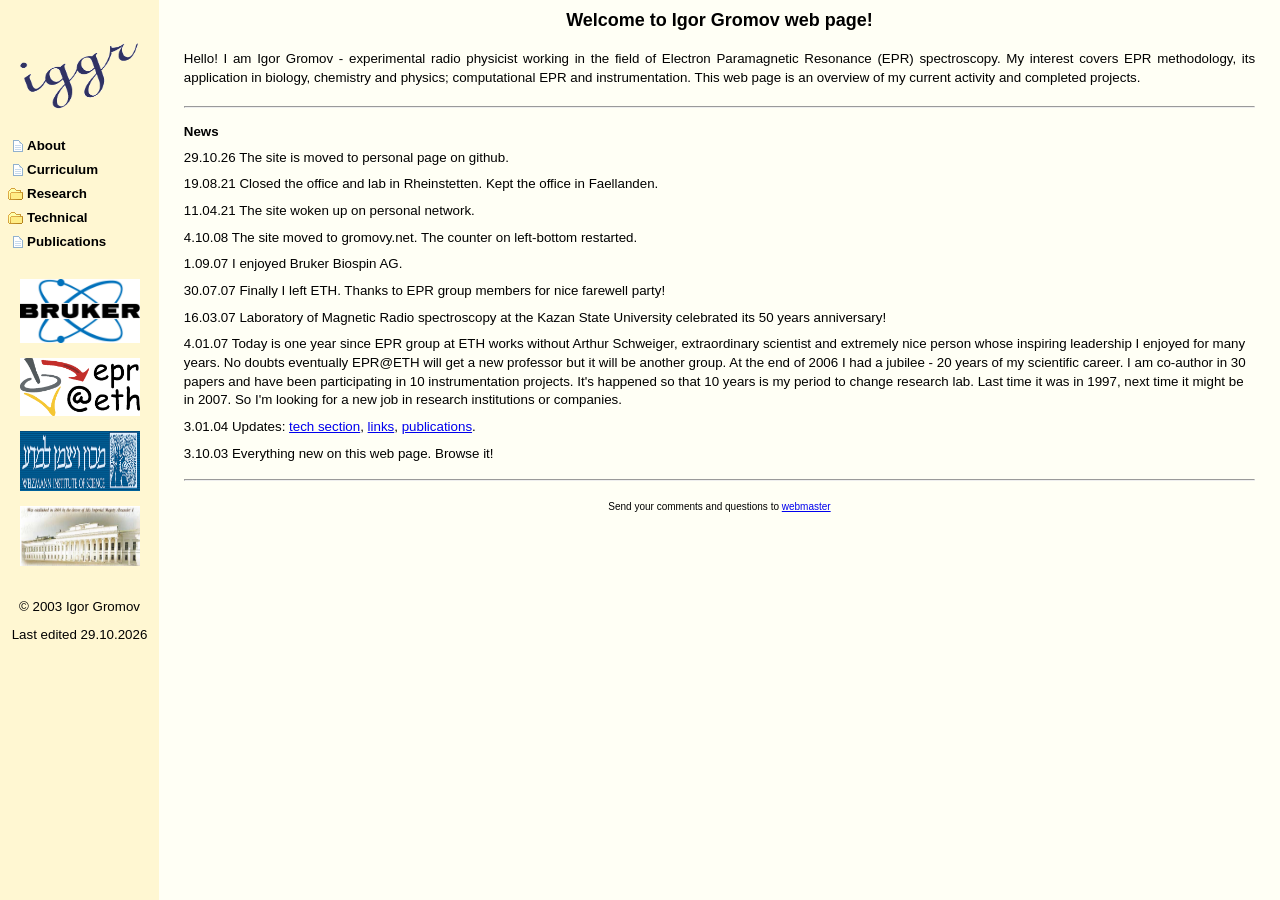
<file: index.html>
<!DOCTYPE HTML PUBLIC "-//W3C//DTD HTML 4.01 Frameset//EN"
           	 "http://www.w3.org/TR/html4/frameset.dtd">
<html>
<head><meta http-equiv="Content-Type" content="text/html; charset=windows-1252">

<meta http-equiv="X-Frame-Options" content="SAMEORIGIN">
<title>Igor Gromov</title>
<link href="common/igeth.css" rel="stylesheet" type="text/css">
</head>

<FRAMESET rows="341*" cols="159,*"  framespacing="0" frameborder="no" border="0" bordercolor="fffff5" > 
  <frame name="leftFrame" scrolling="NO"  src="leftframe.html" >
  <frame name="mainFrame" src="welcome.html" >
</FRAMESET>
<NOFRAMES>
  </NOFRAMES>
</HTML>
</file>
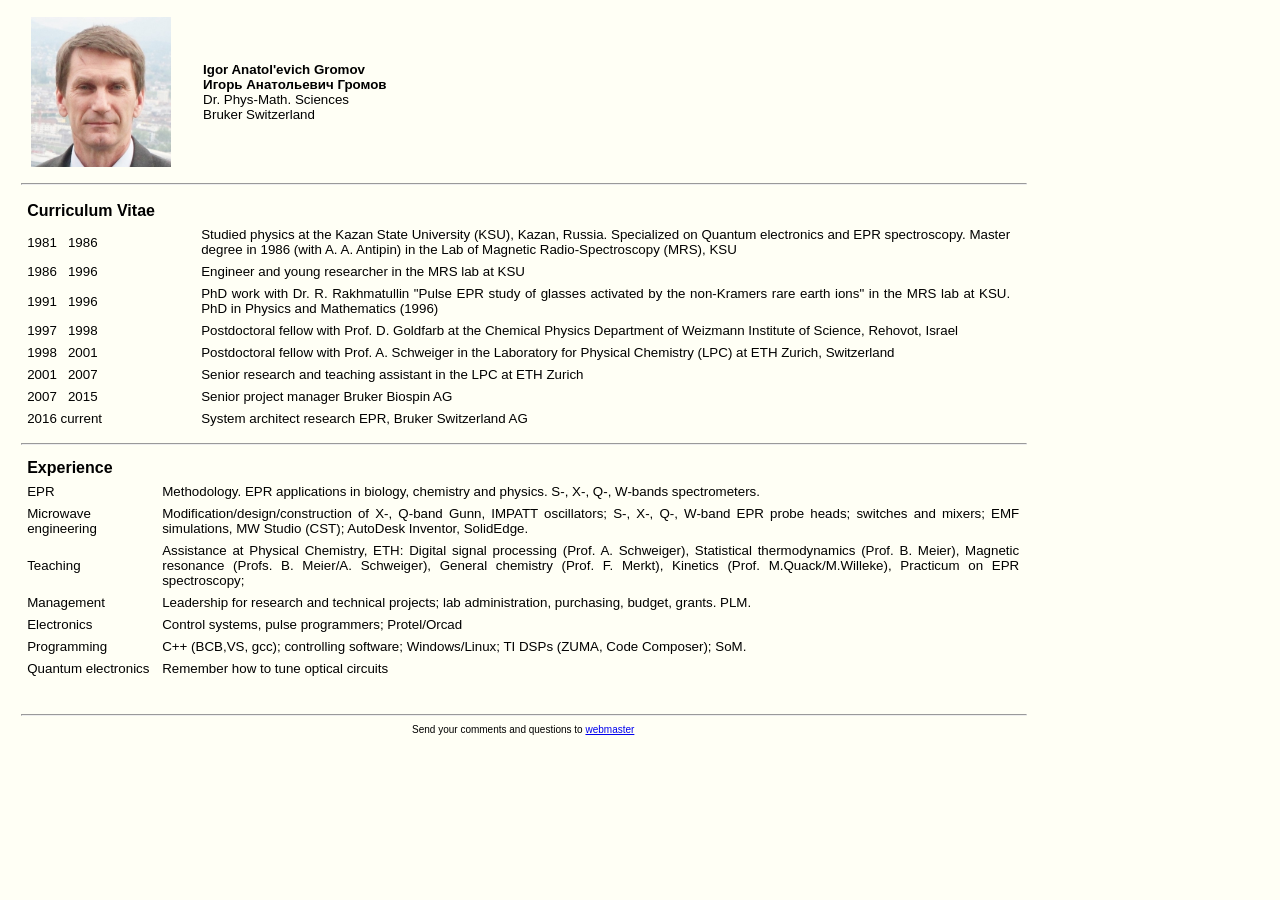
<file: cv.html>
<html xmlns:v="urn:schemas-microsoft-com:vml"
xmlns:o="urn:schemas-microsoft-com:office:office"
xmlns:w="urn:schemas-microsoft-com:office:word"
xmlns:m="http://schemas.microsoft.com/office/2004/12/omml"
xmlns="http://www.w3.org/TR/REC-html40">

<head>
<meta http-equiv=Content-Type content="text/html; charset=windows-1252">
<meta name=ProgId content=Word.Document>
<meta name=Generator content="Microsoft Word 15">
<meta name=Originator content="Microsoft Word 15">
<link rel="stylesheet" href="common/page-layout.css">
<link rel=File-List href="cv.files/filelist.xml">
<link rel=Edit-Time-Data href="cv.files/editdata.mso">
<!--[if !mso]>
<style>
v\:* {behavior:url(#default#VML);}
o\:* {behavior:url(#default#VML);}
w\:* {behavior:url(#default#VML);}
.shape {behavior:url(#default#VML);}
</style>
<![endif]-->
<title>cv</title>
<!--[if gte mso 9]><xml>
 <o:DocumentProperties>
  <o:Author>Igor</o:Author>
  <o:LastAuthor>Igor</o:LastAuthor>
  <o:Revision>3</o:Revision>
  <o:Created>2021-04-11T15:57:00Z</o:Created>
  <o:LastSaved>2021-04-11T16:03:00Z</o:LastSaved>
  <o:Pages>1</o:Pages>
  <o:Words>312</o:Words>
  <o:Characters>1785</o:Characters>
  <o:Lines>14</o:Lines>
  <o:Paragraphs>4</o:Paragraphs>
  <o:CharactersWithSpaces>2093</o:CharactersWithSpaces>
  <o:Version>15.00</o:Version>
 </o:DocumentProperties>
 <o:OfficeDocumentSettings>
  <o:AllowPNG/>
 </o:OfficeDocumentSettings>
</xml><![endif]-->
<link rel=themeData href="cv.files/themedata.thmx">
<link rel=colorSchemeMapping href="cv.files/colorschememapping.xml">
<!--[if gte mso 9]><xml>
 <w:WordDocument>
  <w:Zoom>105</w:Zoom>
  <w:SpellingState>Clean</w:SpellingState>
  <w:GrammarState>Clean</w:GrammarState>
  <w:TrackMoves>false</w:TrackMoves>
  <w:TrackFormatting/>
  <w:ValidateAgainstSchemas/>
  <w:SaveIfXMLInvalid>false</w:SaveIfXMLInvalid>
  <w:IgnoreMixedContent>false</w:IgnoreMixedContent>
  <w:AlwaysShowPlaceholderText>false</w:AlwaysShowPlaceholderText>
  <w:DoNotPromoteQF/>
  <w:LidThemeOther>EN-US</w:LidThemeOther>
  <w:LidThemeAsian>X-NONE</w:LidThemeAsian>
  <w:LidThemeComplexScript>X-NONE</w:LidThemeComplexScript>
  <w:Compatibility>
   <w:BreakWrappedTables/>
   <w:SplitPgBreakAndParaMark/>
  </w:Compatibility>
  <m:mathPr>
   <m:mathFont m:val="Cambria Math"/>
   <m:brkBin m:val="before"/>
   <m:brkBinSub m:val="&#45;-"/>
   <m:smallFrac m:val="off"/>
   <m:dispDef/>
   <m:lMargin m:val="0"/>
   <m:rMargin m:val="0"/>
   <m:defJc m:val="centerGroup"/>
   <m:wrapIndent m:val="1440"/>
   <m:intLim m:val="subSup"/>
   <m:naryLim m:val="undOvr"/>
  </m:mathPr></w:WordDocument>
</xml><![endif]--><!--[if gte mso 9]><xml>
 <w:LatentStyles DefLockedState="false" DefUnhideWhenUsed="false"
  DefSemiHidden="false" DefQFormat="false" DefPriority="99"
  LatentStyleCount="371">
  <w:LsdException Locked="false" Priority="0" QFormat="true" Name="Normal"/>
  <w:LsdException Locked="false" Priority="9" QFormat="true" Name="heading 1"/>
  <w:LsdException Locked="false" Priority="9" SemiHidden="true"
   UnhideWhenUsed="true" QFormat="true" Name="heading 2"/>
  <w:LsdException Locked="false" Priority="9" SemiHidden="true"
   UnhideWhenUsed="true" QFormat="true" Name="heading 3"/>
  <w:LsdException Locked="false" Priority="9" SemiHidden="true"
   UnhideWhenUsed="true" QFormat="true" Name="heading 4"/>
  <w:LsdException Locked="false" Priority="9" SemiHidden="true"
   UnhideWhenUsed="true" QFormat="true" Name="heading 5"/>
  <w:LsdException Locked="false" Priority="9" SemiHidden="true"
   UnhideWhenUsed="true" QFormat="true" Name="heading 6"/>
  <w:LsdException Locked="false" Priority="9" SemiHidden="true"
   UnhideWhenUsed="true" QFormat="true" Name="heading 7"/>
  <w:LsdException Locked="false" Priority="9" SemiHidden="true"
   UnhideWhenUsed="true" QFormat="true" Name="heading 8"/>
  <w:LsdException Locked="false" Priority="9" SemiHidden="true"
   UnhideWhenUsed="true" QFormat="true" Name="heading 9"/>
  <w:LsdException Locked="false" SemiHidden="true" UnhideWhenUsed="true"
   Name="index 1"/>
  <w:LsdException Locked="false" SemiHidden="true" UnhideWhenUsed="true"
   Name="index 2"/>
  <w:LsdException Locked="false" SemiHidden="true" UnhideWhenUsed="true"
   Name="index 3"/>
  <w:LsdException Locked="false" SemiHidden="true" UnhideWhenUsed="true"
   Name="index 4"/>
  <w:LsdException Locked="false" SemiHidden="true" UnhideWhenUsed="true"
   Name="index 5"/>
  <w:LsdException Locked="false" SemiHidden="true" UnhideWhenUsed="true"
   Name="index 6"/>
  <w:LsdException Locked="false" SemiHidden="true" UnhideWhenUsed="true"
   Name="index 7"/>
  <w:LsdException Locked="false" SemiHidden="true" UnhideWhenUsed="true"
   Name="index 8"/>
  <w:LsdException Locked="false" SemiHidden="true" UnhideWhenUsed="true"
   Name="index 9"/>
  <w:LsdException Locked="false" Priority="39" SemiHidden="true"
   UnhideWhenUsed="true" Name="toc 1"/>
  <w:LsdException Locked="false" Priority="39" SemiHidden="true"
   UnhideWhenUsed="true" Name="toc 2"/>
  <w:LsdException Locked="false" Priority="39" SemiHidden="true"
   UnhideWhenUsed="true" Name="toc 3"/>
  <w:LsdException Locked="false" Priority="39" SemiHidden="true"
   UnhideWhenUsed="true" Name="toc 4"/>
  <w:LsdException Locked="false" Priority="39" SemiHidden="true"
   UnhideWhenUsed="true" Name="toc 5"/>
  <w:LsdException Locked="false" Priority="39" SemiHidden="true"
   UnhideWhenUsed="true" Name="toc 6"/>
  <w:LsdException Locked="false" Priority="39" SemiHidden="true"
   UnhideWhenUsed="true" Name="toc 7"/>
  <w:LsdException Locked="false" Priority="39" SemiHidden="true"
   UnhideWhenUsed="true" Name="toc 8"/>
  <w:LsdException Locked="false" Priority="39" SemiHidden="true"
   UnhideWhenUsed="true" Name="toc 9"/>
  <w:LsdException Locked="false" SemiHidden="true" UnhideWhenUsed="true"
   Name="Normal Indent"/>
  <w:LsdException Locked="false" SemiHidden="true" UnhideWhenUsed="true"
   Name="footnote text"/>
  <w:LsdException Locked="false" SemiHidden="true" UnhideWhenUsed="true"
   Name="annotation text"/>
  <w:LsdException Locked="false" SemiHidden="true" UnhideWhenUsed="true"
   Name="header"/>
  <w:LsdException Locked="false" SemiHidden="true" UnhideWhenUsed="true"
   Name="footer"/>
  <w:LsdException Locked="false" SemiHidden="true" UnhideWhenUsed="true"
   Name="index heading"/>
  <w:LsdException Locked="false" Priority="35" SemiHidden="true"
   UnhideWhenUsed="true" QFormat="true" Name="caption"/>
  <w:LsdException Locked="false" SemiHidden="true" UnhideWhenUsed="true"
   Name="table of figures"/>
  <w:LsdException Locked="false" SemiHidden="true" UnhideWhenUsed="true"
   Name="envelope address"/>
  <w:LsdException Locked="false" SemiHidden="true" UnhideWhenUsed="true"
   Name="envelope return"/>
  <w:LsdException Locked="false" SemiHidden="true" UnhideWhenUsed="true"
   Name="footnote reference"/>
  <w:LsdException Locked="false" SemiHidden="true" UnhideWhenUsed="true"
   Name="annotation reference"/>
  <w:LsdException Locked="false" SemiHidden="true" UnhideWhenUsed="true"
   Name="line number"/>
  <w:LsdException Locked="false" SemiHidden="true" UnhideWhenUsed="true"
   Name="page number"/>
  <w:LsdException Locked="false" SemiHidden="true" UnhideWhenUsed="true"
   Name="endnote reference"/>
  <w:LsdException Locked="false" SemiHidden="true" UnhideWhenUsed="true"
   Name="endnote text"/>
  <w:LsdException Locked="false" SemiHidden="true" UnhideWhenUsed="true"
   Name="table of authorities"/>
  <w:LsdException Locked="false" SemiHidden="true" UnhideWhenUsed="true"
   Name="macro"/>
  <w:LsdException Locked="false" SemiHidden="true" UnhideWhenUsed="true"
   Name="toa heading"/>
  <w:LsdException Locked="false" SemiHidden="true" UnhideWhenUsed="true"
   Name="List"/>
  <w:LsdException Locked="false" SemiHidden="true" UnhideWhenUsed="true"
   Name="List Bullet"/>
  <w:LsdException Locked="false" SemiHidden="true" UnhideWhenUsed="true"
   Name="List Number"/>
  <w:LsdException Locked="false" SemiHidden="true" UnhideWhenUsed="true"
   Name="List 2"/>
  <w:LsdException Locked="false" SemiHidden="true" UnhideWhenUsed="true"
   Name="List 3"/>
  <w:LsdException Locked="false" SemiHidden="true" UnhideWhenUsed="true"
   Name="List 4"/>
  <w:LsdException Locked="false" SemiHidden="true" UnhideWhenUsed="true"
   Name="List 5"/>
  <w:LsdException Locked="false" SemiHidden="true" UnhideWhenUsed="true"
   Name="List Bullet 2"/>
  <w:LsdException Locked="false" SemiHidden="true" UnhideWhenUsed="true"
   Name="List Bullet 3"/>
  <w:LsdException Locked="false" SemiHidden="true" UnhideWhenUsed="true"
   Name="List Bullet 4"/>
  <w:LsdException Locked="false" SemiHidden="true" UnhideWhenUsed="true"
   Name="List Bullet 5"/>
  <w:LsdException Locked="false" SemiHidden="true" UnhideWhenUsed="true"
   Name="List Number 2"/>
  <w:LsdException Locked="false" SemiHidden="true" UnhideWhenUsed="true"
   Name="List Number 3"/>
  <w:LsdException Locked="false" SemiHidden="true" UnhideWhenUsed="true"
   Name="List Number 4"/>
  <w:LsdException Locked="false" SemiHidden="true" UnhideWhenUsed="true"
   Name="List Number 5"/>
  <w:LsdException Locked="false" Priority="10" QFormat="true" Name="Title"/>
  <w:LsdException Locked="false" SemiHidden="true" UnhideWhenUsed="true"
   Name="Closing"/>
  <w:LsdException Locked="false" SemiHidden="true" UnhideWhenUsed="true"
   Name="Signature"/>
  <w:LsdException Locked="false" Priority="1" SemiHidden="true"
   UnhideWhenUsed="true" Name="Default Paragraph Font"/>
  <w:LsdException Locked="false" SemiHidden="true" UnhideWhenUsed="true"
   Name="Body Text"/>
  <w:LsdException Locked="false" SemiHidden="true" UnhideWhenUsed="true"
   Name="Body Text Indent"/>
  <w:LsdException Locked="false" SemiHidden="true" UnhideWhenUsed="true"
   Name="List Continue"/>
  <w:LsdException Locked="false" SemiHidden="true" UnhideWhenUsed="true"
   Name="List Continue 2"/>
  <w:LsdException Locked="false" SemiHidden="true" UnhideWhenUsed="true"
   Name="List Continue 3"/>
  <w:LsdException Locked="false" SemiHidden="true" UnhideWhenUsed="true"
   Name="List Continue 4"/>
  <w:LsdException Locked="false" SemiHidden="true" UnhideWhenUsed="true"
   Name="List Continue 5"/>
  <w:LsdException Locked="false" SemiHidden="true" UnhideWhenUsed="true"
   Name="Message Header"/>
  <w:LsdException Locked="false" Priority="11" QFormat="true" Name="Subtitle"/>
  <w:LsdException Locked="false" SemiHidden="true" UnhideWhenUsed="true"
   Name="Salutation"/>
  <w:LsdException Locked="false" SemiHidden="true" UnhideWhenUsed="true"
   Name="Date"/>
  <w:LsdException Locked="false" SemiHidden="true" UnhideWhenUsed="true"
   Name="Body Text First Indent"/>
  <w:LsdException Locked="false" SemiHidden="true" UnhideWhenUsed="true"
   Name="Body Text First Indent 2"/>
  <w:LsdException Locked="false" SemiHidden="true" UnhideWhenUsed="true"
   Name="Note Heading"/>
  <w:LsdException Locked="false" SemiHidden="true" UnhideWhenUsed="true"
   Name="Body Text 2"/>
  <w:LsdException Locked="false" SemiHidden="true" UnhideWhenUsed="true"
   Name="Body Text 3"/>
  <w:LsdException Locked="false" SemiHidden="true" UnhideWhenUsed="true"
   Name="Body Text Indent 2"/>
  <w:LsdException Locked="false" SemiHidden="true" UnhideWhenUsed="true"
   Name="Body Text Indent 3"/>
  <w:LsdException Locked="false" SemiHidden="true" UnhideWhenUsed="true"
   Name="Block Text"/>
  <w:LsdException Locked="false" SemiHidden="true" UnhideWhenUsed="true"
   Name="Hyperlink"/>
  <w:LsdException Locked="false" SemiHidden="true" UnhideWhenUsed="true"
   Name="FollowedHyperlink"/>
  <w:LsdException Locked="false" Priority="22" QFormat="true" Name="Strong"/>
  <w:LsdException Locked="false" Priority="20" QFormat="true" Name="Emphasis"/>
  <w:LsdException Locked="false" SemiHidden="true" UnhideWhenUsed="true"
   Name="Document Map"/>
  <w:LsdException Locked="false" SemiHidden="true" UnhideWhenUsed="true"
   Name="Plain Text"/>
  <w:LsdException Locked="false" SemiHidden="true" UnhideWhenUsed="true"
   Name="E-mail Signature"/>
  <w:LsdException Locked="false" SemiHidden="true" UnhideWhenUsed="true"
   Name="HTML Top of Form"/>
  <w:LsdException Locked="false" SemiHidden="true" UnhideWhenUsed="true"
   Name="HTML Bottom of Form"/>
  <w:LsdException Locked="false" SemiHidden="true" UnhideWhenUsed="true"
   Name="Normal (Web)"/>
  <w:LsdException Locked="false" SemiHidden="true" UnhideWhenUsed="true"
   Name="HTML Acronym"/>
  <w:LsdException Locked="false" SemiHidden="true" UnhideWhenUsed="true"
   Name="HTML Address"/>
  <w:LsdException Locked="false" SemiHidden="true" UnhideWhenUsed="true"
   Name="HTML Cite"/>
  <w:LsdException Locked="false" SemiHidden="true" UnhideWhenUsed="true"
   Name="HTML Code"/>
  <w:LsdException Locked="false" SemiHidden="true" UnhideWhenUsed="true"
   Name="HTML Definition"/>
  <w:LsdException Locked="false" SemiHidden="true" UnhideWhenUsed="true"
   Name="HTML Keyboard"/>
  <w:LsdException Locked="false" SemiHidden="true" UnhideWhenUsed="true"
   Name="HTML Preformatted"/>
  <w:LsdException Locked="false" SemiHidden="true" UnhideWhenUsed="true"
   Name="HTML Sample"/>
  <w:LsdException Locked="false" SemiHidden="true" UnhideWhenUsed="true"
   Name="HTML Typewriter"/>
  <w:LsdException Locked="false" SemiHidden="true" UnhideWhenUsed="true"
   Name="HTML Variable"/>
  <w:LsdException Locked="false" SemiHidden="true" UnhideWhenUsed="true"
   Name="Normal Table"/>
  <w:LsdException Locked="false" SemiHidden="true" UnhideWhenUsed="true"
   Name="annotation subject"/>
  <w:LsdException Locked="false" SemiHidden="true" UnhideWhenUsed="true"
   Name="No List"/>
  <w:LsdException Locked="false" SemiHidden="true" UnhideWhenUsed="true"
   Name="Outline List 1"/>
  <w:LsdException Locked="false" SemiHidden="true" UnhideWhenUsed="true"
   Name="Outline List 2"/>
  <w:LsdException Locked="false" SemiHidden="true" UnhideWhenUsed="true"
   Name="Outline List 3"/>
  <w:LsdException Locked="false" SemiHidden="true" UnhideWhenUsed="true"
   Name="Table Simple 1"/>
  <w:LsdException Locked="false" SemiHidden="true" UnhideWhenUsed="true"
   Name="Table Simple 2"/>
  <w:LsdException Locked="false" SemiHidden="true" UnhideWhenUsed="true"
   Name="Table Simple 3"/>
  <w:LsdException Locked="false" SemiHidden="true" UnhideWhenUsed="true"
   Name="Table Classic 1"/>
  <w:LsdException Locked="false" SemiHidden="true" UnhideWhenUsed="true"
   Name="Table Classic 2"/>
  <w:LsdException Locked="false" SemiHidden="true" UnhideWhenUsed="true"
   Name="Table Classic 3"/>
  <w:LsdException Locked="false" SemiHidden="true" UnhideWhenUsed="true"
   Name="Table Classic 4"/>
  <w:LsdException Locked="false" SemiHidden="true" UnhideWhenUsed="true"
   Name="Table Colorful 1"/>
  <w:LsdException Locked="false" SemiHidden="true" UnhideWhenUsed="true"
   Name="Table Colorful 2"/>
  <w:LsdException Locked="false" SemiHidden="true" UnhideWhenUsed="true"
   Name="Table Colorful 3"/>
  <w:LsdException Locked="false" SemiHidden="true" UnhideWhenUsed="true"
   Name="Table Columns 1"/>
  <w:LsdException Locked="false" SemiHidden="true" UnhideWhenUsed="true"
   Name="Table Columns 2"/>
  <w:LsdException Locked="false" SemiHidden="true" UnhideWhenUsed="true"
   Name="Table Columns 3"/>
  <w:LsdException Locked="false" SemiHidden="true" UnhideWhenUsed="true"
   Name="Table Columns 4"/>
  <w:LsdException Locked="false" SemiHidden="true" UnhideWhenUsed="true"
   Name="Table Columns 5"/>
  <w:LsdException Locked="false" SemiHidden="true" UnhideWhenUsed="true"
   Name="Table Grid 1"/>
  <w:LsdException Locked="false" SemiHidden="true" UnhideWhenUsed="true"
   Name="Table Grid 2"/>
  <w:LsdException Locked="false" SemiHidden="true" UnhideWhenUsed="true"
   Name="Table Grid 3"/>
  <w:LsdException Locked="false" SemiHidden="true" UnhideWhenUsed="true"
   Name="Table Grid 4"/>
  <w:LsdException Locked="false" SemiHidden="true" UnhideWhenUsed="true"
   Name="Table Grid 5"/>
  <w:LsdException Locked="false" SemiHidden="true" UnhideWhenUsed="true"
   Name="Table Grid 6"/>
  <w:LsdException Locked="false" SemiHidden="true" UnhideWhenUsed="true"
   Name="Table Grid 7"/>
  <w:LsdException Locked="false" SemiHidden="true" UnhideWhenUsed="true"
   Name="Table Grid 8"/>
  <w:LsdException Locked="false" SemiHidden="true" UnhideWhenUsed="true"
   Name="Table List 1"/>
  <w:LsdException Locked="false" SemiHidden="true" UnhideWhenUsed="true"
   Name="Table List 2"/>
  <w:LsdException Locked="false" SemiHidden="true" UnhideWhenUsed="true"
   Name="Table List 3"/>
  <w:LsdException Locked="false" SemiHidden="true" UnhideWhenUsed="true"
   Name="Table List 4"/>
  <w:LsdException Locked="false" SemiHidden="true" UnhideWhenUsed="true"
   Name="Table List 5"/>
  <w:LsdException Locked="false" SemiHidden="true" UnhideWhenUsed="true"
   Name="Table List 6"/>
  <w:LsdException Locked="false" SemiHidden="true" UnhideWhenUsed="true"
   Name="Table List 7"/>
  <w:LsdException Locked="false" SemiHidden="true" UnhideWhenUsed="true"
   Name="Table List 8"/>
  <w:LsdException Locked="false" SemiHidden="true" UnhideWhenUsed="true"
   Name="Table 3D effects 1"/>
  <w:LsdException Locked="false" SemiHidden="true" UnhideWhenUsed="true"
   Name="Table 3D effects 2"/>
  <w:LsdException Locked="false" SemiHidden="true" UnhideWhenUsed="true"
   Name="Table 3D effects 3"/>
  <w:LsdException Locked="false" SemiHidden="true" UnhideWhenUsed="true"
   Name="Table Contemporary"/>
  <w:LsdException Locked="false" SemiHidden="true" UnhideWhenUsed="true"
   Name="Table Elegant"/>
  <w:LsdException Locked="false" SemiHidden="true" UnhideWhenUsed="true"
   Name="Table Professional"/>
  <w:LsdException Locked="false" SemiHidden="true" UnhideWhenUsed="true"
   Name="Table Subtle 1"/>
  <w:LsdException Locked="false" SemiHidden="true" UnhideWhenUsed="true"
   Name="Table Subtle 2"/>
  <w:LsdException Locked="false" SemiHidden="true" UnhideWhenUsed="true"
   Name="Table Web 1"/>
  <w:LsdException Locked="false" SemiHidden="true" UnhideWhenUsed="true"
   Name="Table Web 2"/>
  <w:LsdException Locked="false" SemiHidden="true" UnhideWhenUsed="true"
   Name="Table Web 3"/>
  <w:LsdException Locked="false" SemiHidden="true" UnhideWhenUsed="true"
   Name="Balloon Text"/>
  <w:LsdException Locked="false" Priority="39" Name="Table Grid"/>
  <w:LsdException Locked="false" SemiHidden="true" UnhideWhenUsed="true"
   Name="Table Theme"/>
  <w:LsdException Locked="false" SemiHidden="true" Name="Placeholder Text"/>
  <w:LsdException Locked="false" Priority="1" QFormat="true" Name="No Spacing"/>
  <w:LsdException Locked="false" Priority="60" Name="Light Shading"/>
  <w:LsdException Locked="false" Priority="61" Name="Light List"/>
  <w:LsdException Locked="false" Priority="62" Name="Light Grid"/>
  <w:LsdException Locked="false" Priority="63" Name="Medium Shading 1"/>
  <w:LsdException Locked="false" Priority="64" Name="Medium Shading 2"/>
  <w:LsdException Locked="false" Priority="65" Name="Medium List 1"/>
  <w:LsdException Locked="false" Priority="66" Name="Medium List 2"/>
  <w:LsdException Locked="false" Priority="67" Name="Medium Grid 1"/>
  <w:LsdException Locked="false" Priority="68" Name="Medium Grid 2"/>
  <w:LsdException Locked="false" Priority="69" Name="Medium Grid 3"/>
  <w:LsdException Locked="false" Priority="70" Name="Dark List"/>
  <w:LsdException Locked="false" Priority="71" Name="Colorful Shading"/>
  <w:LsdException Locked="false" Priority="72" Name="Colorful List"/>
  <w:LsdException Locked="false" Priority="73" Name="Colorful Grid"/>
  <w:LsdException Locked="false" Priority="60" Name="Light Shading Accent 1"/>
  <w:LsdException Locked="false" Priority="61" Name="Light List Accent 1"/>
  <w:LsdException Locked="false" Priority="62" Name="Light Grid Accent 1"/>
  <w:LsdException Locked="false" Priority="63" Name="Medium Shading 1 Accent 1"/>
  <w:LsdException Locked="false" Priority="64" Name="Medium Shading 2 Accent 1"/>
  <w:LsdException Locked="false" Priority="65" Name="Medium List 1 Accent 1"/>
  <w:LsdException Locked="false" SemiHidden="true" Name="Revision"/>
  <w:LsdException Locked="false" Priority="34" QFormat="true"
   Name="List Paragraph"/>
  <w:LsdException Locked="false" Priority="29" QFormat="true" Name="Quote"/>
  <w:LsdException Locked="false" Priority="30" QFormat="true"
   Name="Intense Quote"/>
  <w:LsdException Locked="false" Priority="66" Name="Medium List 2 Accent 1"/>
  <w:LsdException Locked="false" Priority="67" Name="Medium Grid 1 Accent 1"/>
  <w:LsdException Locked="false" Priority="68" Name="Medium Grid 2 Accent 1"/>
  <w:LsdException Locked="false" Priority="69" Name="Medium Grid 3 Accent 1"/>
  <w:LsdException Locked="false" Priority="70" Name="Dark List Accent 1"/>
  <w:LsdException Locked="false" Priority="71" Name="Colorful Shading Accent 1"/>
  <w:LsdException Locked="false" Priority="72" Name="Colorful List Accent 1"/>
  <w:LsdException Locked="false" Priority="73" Name="Colorful Grid Accent 1"/>
  <w:LsdException Locked="false" Priority="60" Name="Light Shading Accent 2"/>
  <w:LsdException Locked="false" Priority="61" Name="Light List Accent 2"/>
  <w:LsdException Locked="false" Priority="62" Name="Light Grid Accent 2"/>
  <w:LsdException Locked="false" Priority="63" Name="Medium Shading 1 Accent 2"/>
  <w:LsdException Locked="false" Priority="64" Name="Medium Shading 2 Accent 2"/>
  <w:LsdException Locked="false" Priority="65" Name="Medium List 1 Accent 2"/>
  <w:LsdException Locked="false" Priority="66" Name="Medium List 2 Accent 2"/>
  <w:LsdException Locked="false" Priority="67" Name="Medium Grid 1 Accent 2"/>
  <w:LsdException Locked="false" Priority="68" Name="Medium Grid 2 Accent 2"/>
  <w:LsdException Locked="false" Priority="69" Name="Medium Grid 3 Accent 2"/>
  <w:LsdException Locked="false" Priority="70" Name="Dark List Accent 2"/>
  <w:LsdException Locked="false" Priority="71" Name="Colorful Shading Accent 2"/>
  <w:LsdException Locked="false" Priority="72" Name="Colorful List Accent 2"/>
  <w:LsdException Locked="false" Priority="73" Name="Colorful Grid Accent 2"/>
  <w:LsdException Locked="false" Priority="60" Name="Light Shading Accent 3"/>
  <w:LsdException Locked="false" Priority="61" Name="Light List Accent 3"/>
  <w:LsdException Locked="false" Priority="62" Name="Light Grid Accent 3"/>
  <w:LsdException Locked="false" Priority="63" Name="Medium Shading 1 Accent 3"/>
  <w:LsdException Locked="false" Priority="64" Name="Medium Shading 2 Accent 3"/>
  <w:LsdException Locked="false" Priority="65" Name="Medium List 1 Accent 3"/>
  <w:LsdException Locked="false" Priority="66" Name="Medium List 2 Accent 3"/>
  <w:LsdException Locked="false" Priority="67" Name="Medium Grid 1 Accent 3"/>
  <w:LsdException Locked="false" Priority="68" Name="Medium Grid 2 Accent 3"/>
  <w:LsdException Locked="false" Priority="69" Name="Medium Grid 3 Accent 3"/>
  <w:LsdException Locked="false" Priority="70" Name="Dark List Accent 3"/>
  <w:LsdException Locked="false" Priority="71" Name="Colorful Shading Accent 3"/>
  <w:LsdException Locked="false" Priority="72" Name="Colorful List Accent 3"/>
  <w:LsdException Locked="false" Priority="73" Name="Colorful Grid Accent 3"/>
  <w:LsdException Locked="false" Priority="60" Name="Light Shading Accent 4"/>
  <w:LsdException Locked="false" Priority="61" Name="Light List Accent 4"/>
  <w:LsdException Locked="false" Priority="62" Name="Light Grid Accent 4"/>
  <w:LsdException Locked="false" Priority="63" Name="Medium Shading 1 Accent 4"/>
  <w:LsdException Locked="false" Priority="64" Name="Medium Shading 2 Accent 4"/>
  <w:LsdException Locked="false" Priority="65" Name="Medium List 1 Accent 4"/>
  <w:LsdException Locked="false" Priority="66" Name="Medium List 2 Accent 4"/>
  <w:LsdException Locked="false" Priority="67" Name="Medium Grid 1 Accent 4"/>
  <w:LsdException Locked="false" Priority="68" Name="Medium Grid 2 Accent 4"/>
  <w:LsdException Locked="false" Priority="69" Name="Medium Grid 3 Accent 4"/>
  <w:LsdException Locked="false" Priority="70" Name="Dark List Accent 4"/>
  <w:LsdException Locked="false" Priority="71" Name="Colorful Shading Accent 4"/>
  <w:LsdException Locked="false" Priority="72" Name="Colorful List Accent 4"/>
  <w:LsdException Locked="false" Priority="73" Name="Colorful Grid Accent 4"/>
  <w:LsdException Locked="false" Priority="60" Name="Light Shading Accent 5"/>
  <w:LsdException Locked="false" Priority="61" Name="Light List Accent 5"/>
  <w:LsdException Locked="false" Priority="62" Name="Light Grid Accent 5"/>
  <w:LsdException Locked="false" Priority="63" Name="Medium Shading 1 Accent 5"/>
  <w:LsdException Locked="false" Priority="64" Name="Medium Shading 2 Accent 5"/>
  <w:LsdException Locked="false" Priority="65" Name="Medium List 1 Accent 5"/>
  <w:LsdException Locked="false" Priority="66" Name="Medium List 2 Accent 5"/>
  <w:LsdException Locked="false" Priority="67" Name="Medium Grid 1 Accent 5"/>
  <w:LsdException Locked="false" Priority="68" Name="Medium Grid 2 Accent 5"/>
  <w:LsdException Locked="false" Priority="69" Name="Medium Grid 3 Accent 5"/>
  <w:LsdException Locked="false" Priority="70" Name="Dark List Accent 5"/>
  <w:LsdException Locked="false" Priority="71" Name="Colorful Shading Accent 5"/>
  <w:LsdException Locked="false" Priority="72" Name="Colorful List Accent 5"/>
  <w:LsdException Locked="false" Priority="73" Name="Colorful Grid Accent 5"/>
  <w:LsdException Locked="false" Priority="60" Name="Light Shading Accent 6"/>
  <w:LsdException Locked="false" Priority="61" Name="Light List Accent 6"/>
  <w:LsdException Locked="false" Priority="62" Name="Light Grid Accent 6"/>
  <w:LsdException Locked="false" Priority="63" Name="Medium Shading 1 Accent 6"/>
  <w:LsdException Locked="false" Priority="64" Name="Medium Shading 2 Accent 6"/>
  <w:LsdException Locked="false" Priority="65" Name="Medium List 1 Accent 6"/>
  <w:LsdException Locked="false" Priority="66" Name="Medium List 2 Accent 6"/>
  <w:LsdException Locked="false" Priority="67" Name="Medium Grid 1 Accent 6"/>
  <w:LsdException Locked="false" Priority="68" Name="Medium Grid 2 Accent 6"/>
  <w:LsdException Locked="false" Priority="69" Name="Medium Grid 3 Accent 6"/>
  <w:LsdException Locked="false" Priority="70" Name="Dark List Accent 6"/>
  <w:LsdException Locked="false" Priority="71" Name="Colorful Shading Accent 6"/>
  <w:LsdException Locked="false" Priority="72" Name="Colorful List Accent 6"/>
  <w:LsdException Locked="false" Priority="73" Name="Colorful Grid Accent 6"/>
  <w:LsdException Locked="false" Priority="19" QFormat="true"
   Name="Subtle Emphasis"/>
  <w:LsdException Locked="false" Priority="21" QFormat="true"
   Name="Intense Emphasis"/>
  <w:LsdException Locked="false" Priority="31" QFormat="true"
   Name="Subtle Reference"/>
  <w:LsdException Locked="false" Priority="32" QFormat="true"
   Name="Intense Reference"/>
  <w:LsdException Locked="false" Priority="33" QFormat="true" Name="Book Title"/>
  <w:LsdException Locked="false" Priority="37" SemiHidden="true"
   UnhideWhenUsed="true" Name="Bibliography"/>
  <w:LsdException Locked="false" Priority="39" SemiHidden="true"
   UnhideWhenUsed="true" QFormat="true" Name="TOC Heading"/>
  <w:LsdException Locked="false" Priority="41" Name="Plain Table 1"/>
  <w:LsdException Locked="false" Priority="42" Name="Plain Table 2"/>
  <w:LsdException Locked="false" Priority="43" Name="Plain Table 3"/>
  <w:LsdException Locked="false" Priority="44" Name="Plain Table 4"/>
  <w:LsdException Locked="false" Priority="45" Name="Plain Table 5"/>
  <w:LsdException Locked="false" Priority="40" Name="Grid Table Light"/>
  <w:LsdException Locked="false" Priority="46" Name="Grid Table 1 Light"/>
  <w:LsdException Locked="false" Priority="47" Name="Grid Table 2"/>
  <w:LsdException Locked="false" Priority="48" Name="Grid Table 3"/>
  <w:LsdException Locked="false" Priority="49" Name="Grid Table 4"/>
  <w:LsdException Locked="false" Priority="50" Name="Grid Table 5 Dark"/>
  <w:LsdException Locked="false" Priority="51" Name="Grid Table 6 Colorful"/>
  <w:LsdException Locked="false" Priority="52" Name="Grid Table 7 Colorful"/>
  <w:LsdException Locked="false" Priority="46"
   Name="Grid Table 1 Light Accent 1"/>
  <w:LsdException Locked="false" Priority="47" Name="Grid Table 2 Accent 1"/>
  <w:LsdException Locked="false" Priority="48" Name="Grid Table 3 Accent 1"/>
  <w:LsdException Locked="false" Priority="49" Name="Grid Table 4 Accent 1"/>
  <w:LsdException Locked="false" Priority="50" Name="Grid Table 5 Dark Accent 1"/>
  <w:LsdException Locked="false" Priority="51"
   Name="Grid Table 6 Colorful Accent 1"/>
  <w:LsdException Locked="false" Priority="52"
   Name="Grid Table 7 Colorful Accent 1"/>
  <w:LsdException Locked="false" Priority="46"
   Name="Grid Table 1 Light Accent 2"/>
  <w:LsdException Locked="false" Priority="47" Name="Grid Table 2 Accent 2"/>
  <w:LsdException Locked="false" Priority="48" Name="Grid Table 3 Accent 2"/>
  <w:LsdException Locked="false" Priority="49" Name="Grid Table 4 Accent 2"/>
  <w:LsdException Locked="false" Priority="50" Name="Grid Table 5 Dark Accent 2"/>
  <w:LsdException Locked="false" Priority="51"
   Name="Grid Table 6 Colorful Accent 2"/>
  <w:LsdException Locked="false" Priority="52"
   Name="Grid Table 7 Colorful Accent 2"/>
  <w:LsdException Locked="false" Priority="46"
   Name="Grid Table 1 Light Accent 3"/>
  <w:LsdException Locked="false" Priority="47" Name="Grid Table 2 Accent 3"/>
  <w:LsdException Locked="false" Priority="48" Name="Grid Table 3 Accent 3"/>
  <w:LsdException Locked="false" Priority="49" Name="Grid Table 4 Accent 3"/>
  <w:LsdException Locked="false" Priority="50" Name="Grid Table 5 Dark Accent 3"/>
  <w:LsdException Locked="false" Priority="51"
   Name="Grid Table 6 Colorful Accent 3"/>
  <w:LsdException Locked="false" Priority="52"
   Name="Grid Table 7 Colorful Accent 3"/>
  <w:LsdException Locked="false" Priority="46"
   Name="Grid Table 1 Light Accent 4"/>
  <w:LsdException Locked="false" Priority="47" Name="Grid Table 2 Accent 4"/>
  <w:LsdException Locked="false" Priority="48" Name="Grid Table 3 Accent 4"/>
  <w:LsdException Locked="false" Priority="49" Name="Grid Table 4 Accent 4"/>
  <w:LsdException Locked="false" Priority="50" Name="Grid Table 5 Dark Accent 4"/>
  <w:LsdException Locked="false" Priority="51"
   Name="Grid Table 6 Colorful Accent 4"/>
  <w:LsdException Locked="false" Priority="52"
   Name="Grid Table 7 Colorful Accent 4"/>
  <w:LsdException Locked="false" Priority="46"
   Name="Grid Table 1 Light Accent 5"/>
  <w:LsdException Locked="false" Priority="47" Name="Grid Table 2 Accent 5"/>
  <w:LsdException Locked="false" Priority="48" Name="Grid Table 3 Accent 5"/>
  <w:LsdException Locked="false" Priority="49" Name="Grid Table 4 Accent 5"/>
  <w:LsdException Locked="false" Priority="50" Name="Grid Table 5 Dark Accent 5"/>
  <w:LsdException Locked="false" Priority="51"
   Name="Grid Table 6 Colorful Accent 5"/>
  <w:LsdException Locked="false" Priority="52"
   Name="Grid Table 7 Colorful Accent 5"/>
  <w:LsdException Locked="false" Priority="46"
   Name="Grid Table 1 Light Accent 6"/>
  <w:LsdException Locked="false" Priority="47" Name="Grid Table 2 Accent 6"/>
  <w:LsdException Locked="false" Priority="48" Name="Grid Table 3 Accent 6"/>
  <w:LsdException Locked="false" Priority="49" Name="Grid Table 4 Accent 6"/>
  <w:LsdException Locked="false" Priority="50" Name="Grid Table 5 Dark Accent 6"/>
  <w:LsdException Locked="false" Priority="51"
   Name="Grid Table 6 Colorful Accent 6"/>
  <w:LsdException Locked="false" Priority="52"
   Name="Grid Table 7 Colorful Accent 6"/>
  <w:LsdException Locked="false" Priority="46" Name="List Table 1 Light"/>
  <w:LsdException Locked="false" Priority="47" Name="List Table 2"/>
  <w:LsdException Locked="false" Priority="48" Name="List Table 3"/>
  <w:LsdException Locked="false" Priority="49" Name="List Table 4"/>
  <w:LsdException Locked="false" Priority="50" Name="List Table 5 Dark"/>
  <w:LsdException Locked="false" Priority="51" Name="List Table 6 Colorful"/>
  <w:LsdException Locked="false" Priority="52" Name="List Table 7 Colorful"/>
  <w:LsdException Locked="false" Priority="46"
   Name="List Table 1 Light Accent 1"/>
  <w:LsdException Locked="false" Priority="47" Name="List Table 2 Accent 1"/>
  <w:LsdException Locked="false" Priority="48" Name="List Table 3 Accent 1"/>
  <w:LsdException Locked="false" Priority="49" Name="List Table 4 Accent 1"/>
  <w:LsdException Locked="false" Priority="50" Name="List Table 5 Dark Accent 1"/>
  <w:LsdException Locked="false" Priority="51"
   Name="List Table 6 Colorful Accent 1"/>
  <w:LsdException Locked="false" Priority="52"
   Name="List Table 7 Colorful Accent 1"/>
  <w:LsdException Locked="false" Priority="46"
   Name="List Table 1 Light Accent 2"/>
  <w:LsdException Locked="false" Priority="47" Name="List Table 2 Accent 2"/>
  <w:LsdException Locked="false" Priority="48" Name="List Table 3 Accent 2"/>
  <w:LsdException Locked="false" Priority="49" Name="List Table 4 Accent 2"/>
  <w:LsdException Locked="false" Priority="50" Name="List Table 5 Dark Accent 2"/>
  <w:LsdException Locked="false" Priority="51"
   Name="List Table 6 Colorful Accent 2"/>
  <w:LsdException Locked="false" Priority="52"
   Name="List Table 7 Colorful Accent 2"/>
  <w:LsdException Locked="false" Priority="46"
   Name="List Table 1 Light Accent 3"/>
  <w:LsdException Locked="false" Priority="47" Name="List Table 2 Accent 3"/>
  <w:LsdException Locked="false" Priority="48" Name="List Table 3 Accent 3"/>
  <w:LsdException Locked="false" Priority="49" Name="List Table 4 Accent 3"/>
  <w:LsdException Locked="false" Priority="50" Name="List Table 5 Dark Accent 3"/>
  <w:LsdException Locked="false" Priority="51"
   Name="List Table 6 Colorful Accent 3"/>
  <w:LsdException Locked="false" Priority="52"
   Name="List Table 7 Colorful Accent 3"/>
  <w:LsdException Locked="false" Priority="46"
   Name="List Table 1 Light Accent 4"/>
  <w:LsdException Locked="false" Priority="47" Name="List Table 2 Accent 4"/>
  <w:LsdException Locked="false" Priority="48" Name="List Table 3 Accent 4"/>
  <w:LsdException Locked="false" Priority="49" Name="List Table 4 Accent 4"/>
  <w:LsdException Locked="false" Priority="50" Name="List Table 5 Dark Accent 4"/>
  <w:LsdException Locked="false" Priority="51"
   Name="List Table 6 Colorful Accent 4"/>
  <w:LsdException Locked="false" Priority="52"
   Name="List Table 7 Colorful Accent 4"/>
  <w:LsdException Locked="false" Priority="46"
   Name="List Table 1 Light Accent 5"/>
  <w:LsdException Locked="false" Priority="47" Name="List Table 2 Accent 5"/>
  <w:LsdException Locked="false" Priority="48" Name="List Table 3 Accent 5"/>
  <w:LsdException Locked="false" Priority="49" Name="List Table 4 Accent 5"/>
  <w:LsdException Locked="false" Priority="50" Name="List Table 5 Dark Accent 5"/>
  <w:LsdException Locked="false" Priority="51"
   Name="List Table 6 Colorful Accent 5"/>
  <w:LsdException Locked="false" Priority="52"
   Name="List Table 7 Colorful Accent 5"/>
  <w:LsdException Locked="false" Priority="46"
   Name="List Table 1 Light Accent 6"/>
  <w:LsdException Locked="false" Priority="47" Name="List Table 2 Accent 6"/>
  <w:LsdException Locked="false" Priority="48" Name="List Table 3 Accent 6"/>
  <w:LsdException Locked="false" Priority="49" Name="List Table 4 Accent 6"/>
  <w:LsdException Locked="false" Priority="50" Name="List Table 5 Dark Accent 6"/>
  <w:LsdException Locked="false" Priority="51"
   Name="List Table 6 Colorful Accent 6"/>
  <w:LsdException Locked="false" Priority="52"
   Name="List Table 7 Colorful Accent 6"/>
 </w:LatentStyles>
</xml><![endif]-->
<link rel=Stylesheet type="text/css" media=all href="common/igeth.css">
<style>
<!--
 /* Font Definitions */
 @font-face
	{font-family:"Cambria Math";
	panose-1:2 4 5 3 5 4 6 3 2 4;
	mso-font-charset:1;
	mso-generic-font-family:roman;
	mso-font-format:other;
	mso-font-pitch:variable;
	mso-font-signature:0 0 0 0 0 0;}
@font-face
	{font-family:Verdana;
	panose-1:2 11 6 4 3 5 4 4 2 4;
	mso-font-charset:204;
	mso-generic-font-family:swiss;
	mso-font-pitch:variable;
	mso-font-signature:-1610610945 1073750107 16 0 415 0;}
 /* Style Definitions */
 p.MsoNormal, li.MsoNormal, div.MsoNormal
	{mso-style-unhide:no;
	mso-style-qformat:yes;
	mso-style-parent:"";
	margin:0cm;
	margin-bottom:.0001pt;
	mso-pagination:widow-orphan;
	font-size:12.0pt;
	font-family:"Times New Roman",serif;
	mso-fareast-font-family:"Times New Roman";
	mso-fareast-theme-font:minor-fareast;
	color:black;}
p
	{mso-style-noshow:yes;
	mso-style-priority:99;
	mso-margin-top-alt:auto;
	margin-right:0cm;
	mso-margin-bottom-alt:auto;
	margin-left:0cm;
	mso-pagination:widow-orphan;
	font-size:12.0pt;
	font-family:"Times New Roman",serif;
	mso-fareast-font-family:"Times New Roman";
	mso-fareast-theme-font:minor-fareast;
	color:black;}
p.iggreth, li.iggreth, div.iggreth
	{mso-style-name:iggreth;
	mso-style-unhide:no;
	mso-margin-top-alt:auto;
	margin-right:0cm;
	mso-margin-bottom-alt:auto;
	margin-left:0cm;
	mso-pagination:widow-orphan;
	font-size:12.0pt;
	mso-fareast-font-family:"Times New Roman";
	mso-fareast-theme-font:minor-fareast;
	mso-bidi-font-family:"Times New Roman";
	color:black;}
p.igmenu, li.igmenu, div.igmenu
	{mso-style-name:igmenu;
	mso-style-unhide:no;
	mso-margin-top-alt:auto;
	margin-right:0cm;
	mso-margin-bottom-alt:auto;
	margin-left:0cm;
	mso-pagination:widow-orphan;
	font-size:12.0pt;
	mso-fareast-font-family:"Times New Roman";
	mso-fareast-theme-font:minor-fareast;
	mso-bidi-font-family:"Times New Roman";
	font-weight:bold;}
p.igtext, li.igtext, div.igtext
	{mso-style-name:igtext;
	mso-style-unhide:no;
	mso-margin-top-alt:auto;
	margin-right:0cm;
	mso-margin-bottom-alt:auto;
	margin-left:0cm;
	mso-pagination:widow-orphan;
	font-size:10.0pt;
	mso-fareast-font-family:"Times New Roman";
	mso-fareast-theme-font:minor-fareast;
	mso-bidi-font-family:"Times New Roman";
	color:black;}
p.igheader, li.igheader, div.igheader
	{mso-style-name:igheader;
	mso-style-unhide:no;
	mso-margin-top-alt:auto;
	mso-margin-bottom-alt:auto;
	mso-pagination:widow-orphan;
	font-size:10.0pt;
	mso-fareast-font-family:"Times New Roman";
	mso-fareast-theme-font:minor-fareast;
	mso-bidi-font-family:"Times New Roman";
	color:black;
	font-weight:bold;}
p.igsmall, li.igsmall, div.igsmall
	{mso-style-name:igsmall;
	mso-style-unhide:no;
	mso-margin-top-alt:auto;
	margin-right:0cm;
	mso-margin-bottom-alt:auto;
	margin-left:0cm;
	mso-pagination:widow-orphan;
	font-size:10.0pt;
	mso-fareast-font-family:"Times New Roman";
	mso-fareast-theme-font:minor-fareast;
	mso-bidi-font-family:"Times New Roman";
	color:black;}
p.igverysmall, li.igverysmall, div.igverysmall
	{mso-style-name:igverysmall;
	mso-style-unhide:no;
	mso-margin-top-alt:auto;
	margin-right:0cm;
	mso-margin-bottom-alt:auto;
	margin-left:0cm;
	mso-pagination:widow-orphan;
	font-size:7.5pt;
	mso-fareast-font-family:"Times New Roman";
	mso-fareast-theme-font:minor-fareast;
	mso-bidi-font-family:"Times New Roman";
	color:black;}
p.iglink, li.iglink, div.iglink
	{mso-style-name:iglink;
	mso-style-unhide:no;
	mso-margin-top-alt:auto;
	margin-right:0cm;
	mso-margin-bottom-alt:auto;
	margin-left:0cm;
	mso-pagination:widow-orphan;
	background:#C9E4FE;
	font-size:10.0pt;
	mso-fareast-font-family:"Times New Roman";
	mso-fareast-theme-font:minor-fareast;
	mso-bidi-font-family:"Times New Roman";
	font-weight:bold;}
p.igtextbg, li.igtextbg, div.igtextbg
	{mso-style-name:igtextbg;
	mso-style-unhide:no;
	mso-margin-top-alt:auto;
	margin-right:0cm;
	mso-margin-bottom-alt:auto;
	margin-left:0cm;
	mso-pagination:widow-orphan;
	background:#B7F2FD;
	font-size:13.5pt;
	mso-fareast-font-family:"Times New Roman";
	mso-fareast-theme-font:minor-fareast;
	mso-bidi-font-family:"Times New Roman";
	color:black;}
p.igtitl, li.igtitl, div.igtitl
	{mso-style-name:igtitl;
	mso-style-unhide:no;
	mso-margin-top-alt:auto;
	margin-right:0cm;
	mso-margin-bottom-alt:auto;
	margin-left:0cm;
	mso-pagination:widow-orphan;
	font-size:13.5pt;
	mso-fareast-font-family:"Times New Roman";
	mso-fareast-theme-font:minor-fareast;
	mso-bidi-font-family:"Times New Roman";
	color:black;}
p.igit, li.igit, div.igit
	{mso-style-name:igit;
	mso-style-unhide:no;
	mso-margin-top-alt:auto;
	margin-right:0cm;
	mso-margin-bottom-alt:auto;
	margin-left:0cm;
	mso-pagination:widow-orphan;
	font-size:10.0pt;
	mso-fareast-font-family:"Times New Roman";
	mso-fareast-theme-font:minor-fareast;
	mso-bidi-font-family:"Times New Roman";
	color:black;
	font-style:italic;}
p.igitb, li.igitb, div.igitb
	{mso-style-name:igitb;
	mso-style-unhide:no;
	mso-margin-top-alt:auto;
	margin-right:0cm;
	mso-margin-bottom-alt:auto;
	margin-left:0cm;
	mso-pagination:widow-orphan;
	font-size:12.0pt;
	mso-fareast-font-family:"Times New Roman";
	mso-fareast-theme-font:minor-fareast;
	mso-bidi-font-family:"Times New Roman";
	color:black;
	font-weight:bold;
	font-style:italic;}
p.igtextb, li.igtextb, div.igtextb
	{mso-style-name:igtextb;
	mso-style-unhide:no;
	mso-margin-top-alt:auto;
	margin-right:0cm;
	mso-margin-bottom-alt:auto;
	margin-left:0cm;
	mso-pagination:widow-orphan;
	font-size:10.0pt;
	mso-fareast-font-family:"Times New Roman";
	mso-fareast-theme-font:minor-fareast;
	mso-bidi-font-family:"Times New Roman";
	font-weight:bold;}
span.igtextb1
	{mso-style-name:igtextb1;
	mso-style-unhide:no;
	mso-ansi-font-size:10.0pt;
	mso-bidi-font-size:10.0pt;
	font-family:"Verdana",sans-serif;
	mso-ascii-font-family:Verdana;
	mso-hansi-font-family:Verdana;
	color:black;
	mso-text-animation:none;
	font-weight:bold;
	text-decoration:none;
	text-underline:none;
	text-decoration:none;
	text-line-through:none;}
span.igtext1
	{mso-style-name:igtext1;
	mso-style-unhide:no;
	mso-ansi-font-size:10.0pt;
	mso-bidi-font-size:10.0pt;
	font-family:"Verdana",sans-serif;
	mso-ascii-font-family:Verdana;
	mso-hansi-font-family:Verdana;
	font-variant:normal !important;
	text-transform:none;
	font-weight:normal;
	font-style:normal;}
span.SpellE
	{mso-style-name:"";
	mso-spl-e:yes;}
.MsoChpDefault
	{mso-style-type:export-only;
	mso-default-props:yes;
	font-size:10.0pt;
	mso-ansi-font-size:10.0pt;
	mso-bidi-font-size:10.0pt;}
@page WordSection1
	{size:612.0pt 792.0pt;
	margin:2.0cm 42.5pt 2.0cm 3.0cm;
	mso-header-margin:35.4pt;
	mso-footer-margin:35.4pt;
	mso-paper-source:0;}
div.WordSection1
	{page:WordSection1;}
-->
</style>
<!--[if gte mso 10]>
<style>
 /* Style Definitions */
 table.MsoNormalTable
	{mso-style-name:"\041E\0431\044B\0447\043D\0430\044F \0442\0430\0431\043B\0438\0446\0430";
	mso-tstyle-rowband-size:0;
	mso-tstyle-colband-size:0;
	mso-style-noshow:yes;
	mso-style-priority:99;
	mso-style-parent:"";
	mso-padding-alt:0cm 5.4pt 0cm 5.4pt;
	mso-para-margin:0cm;
	mso-para-margin-bottom:.0001pt;
	mso-pagination:widow-orphan;
	font-size:10.0pt;
	font-family:"Times New Roman",serif;}
</style>
<![endif]--><!--[if gte mso 9]><xml>
 <o:shapedefaults v:ext="edit" spidmax="1027"/>
</xml><![endif]--><!--[if gte mso 9]><xml>
 <o:shapelayout v:ext="edit">
  <o:idmap v:ext="edit" data="1"/>
 </o:shapelayout></xml><![endif]-->
</head>

<body bgcolor="#FFFFF5" lang=EN-US style='tab-interval:36.0pt' leftmargin=5
topmargin=10>

<div class=WordSection1>

<table class=MsoNormalTable border=0 cellspacing=1 cellpadding=0 align=left
 style='mso-cellspacing:.7pt;mso-yfti-tbllook:1184;mso-table-lspace:2.25pt;
 mso-table-rspace:2.25pt;mso-table-anchor-vertical:paragraph;mso-table-anchor-horizontal:
 column;mso-table-left:left'>
 <tr style='mso-yfti-irow:0;mso-yfti-firstrow:yes'>
  <td width="18%" style='width:18.0%;padding:.75pt .75pt .75pt .75pt'>
  <p class=MsoNormal style='mso-element:frame;mso-element-frame-hspace:2.25pt;
  mso-element-wrap:around;mso-element-anchor-vertical:paragraph;mso-element-anchor-horizontal:
  column;mso-height-rule:exactly'><!--[if gte vml 1]><v:shapetype id="_x0000_t75"
   coordsize="21600,21600" o:spt="75" o:preferrelative="t" path="m@4@5l@4@11@9@11@9@5xe"
   filled="f" stroked="f">
   <v:stroke joinstyle="miter"/>
   <v:formulas>
    <v:f eqn="if lineDrawn pixelLineWidth 0"/>
    <v:f eqn="sum @0 1 0"/>
    <v:f eqn="sum 0 0 @1"/>
    <v:f eqn="prod @2 1 2"/>
    <v:f eqn="prod @3 21600 pixelWidth"/>
    <v:f eqn="prod @3 21600 pixelHeight"/>
    <v:f eqn="sum @0 0 1"/>
    <v:f eqn="prod @6 1 2"/>
    <v:f eqn="prod @7 21600 pixelWidth"/>
    <v:f eqn="sum @8 21600 0"/>
    <v:f eqn="prod @7 21600 pixelHeight"/>
    <v:f eqn="sum @10 21600 0"/>
   </v:formulas>
   <v:path o:extrusionok="f" gradientshapeok="t" o:connecttype="rect"/>
   <o:lock v:ext="edit" aspectratio="t"/>
  </v:shapetype><v:shape id="_x0420__x0438__x0441__x0443__x043d__x043e__x043a__x0020_2"
   o:spid="_x0000_s1026" type="#_x0000_t75" style='position:absolute;
   margin-left:0;margin-top:0;width:104.8pt;height:112.7pt;z-index:251658240;
   visibility:visible;mso-wrap-style:square;mso-width-percent:0;
   mso-height-percent:0;mso-wrap-distance-left:7.5pt;mso-wrap-distance-top:3.75pt;
   mso-wrap-distance-right:7.5pt;mso-wrap-distance-bottom:3.75pt;
   mso-position-horizontal:left;mso-position-horizontal-relative:text;
   mso-position-vertical:absolute;mso-position-vertical-relative:line;
   mso-width-percent:0;mso-height-percent:0;mso-width-relative:page;
   mso-height-relative:page' o:allowoverlap="f">
   <v:imagedata src="pictures/IgorInHong.JPG"/>
   <w:wrap type="square" anchory="line"/>
  </v:shape><![endif]--><![if !vml]><img width=140 height=150
  src="pictures/IgorInHong.JPG" align=left hspace=10 vspace=5 v:shapes="_x0420__x0438__x0441__x0443__x043d__x043e__x043a__x0020_2"><![endif]><span
  style='font-size:10.0pt'><o:p></o:p></span></p>
  </td>
  <td width="82%" style='width:82.0%;padding:.75pt .75pt .75pt .75pt'>
  <p style='mso-element:frame;mso-element-frame-hspace:2.25pt;mso-element-wrap:
  around;mso-element-anchor-vertical:paragraph;mso-element-anchor-horizontal:
  column;mso-height-rule:exactly'><span class=igtextb1><span style='font-size:
  10.0pt'>Igor <span class=SpellE>Anatol'evich</span> Gromov</span></span><b><span
  style='font-size:10.0pt;font-family:"Verdana",sans-serif'><br>
  <span class=SpellE><span class=igtextb1>&#1048;&#1075;&#1086;&#1088;&#1100;</span></span><span
  class=igtextb1> <span class=SpellE>&#1040;&#1085;&#1072;&#1090;&#1086;&#1083;&#1100;&#1077;&#1074;&#1080;&#1095;</span>
  <span class=SpellE>&#1043;&#1088;&#1086;&#1084;&#1086;&#1074;</span></span></span></b><br>
  <span class=igtext1><span style='font-size:10.0pt'>Dr. Phys-Math. Sciences</span></span><br>
  <span class=igtext1><span style='font-size:10.0pt'>Bruker Switzerland</span></span></p>
  </td>
 </tr>
 <tr style='mso-yfti-irow:1'>
  <td colspan=2 valign=top style='padding:.75pt .75pt .75pt .75pt'>
  <div class=MsoNormal align=center style='text-align:center;mso-element:frame;
  mso-element-frame-hspace:2.25pt;mso-element-wrap:around;mso-element-anchor-vertical:
  paragraph;mso-element-anchor-horizontal:column;mso-height-rule:exactly'><span
  style='mso-fareast-font-family:"Times New Roman"'>
  <hr size=2 width="100%" align=center>
  </span></div>
  </td>
 </tr>
 <tr style='mso-yfti-irow:2'>
  <td colspan=2 valign=top style='padding:.75pt .75pt .75pt .75pt'>
  <table class=MsoNormalTable border=0 cellspacing=5 cellpadding=0 align=left
   style='mso-cellspacing:3.7pt;mso-yfti-tbllook:1184;mso-table-lspace:2.25pt;
   mso-table-rspace:2.25pt;mso-table-anchor-vertical:paragraph;mso-table-anchor-horizontal:
   column;mso-table-left:left'>
   <tr style='mso-yfti-irow:0;mso-yfti-firstrow:yes'>
    <td colspan=2 style='padding:.75pt .75pt .75pt .75pt'>
    <p class=MsoNormal style='mso-element:frame;mso-element-frame-hspace:2.25pt;
    mso-element-wrap:around;mso-element-anchor-vertical:paragraph;mso-element-anchor-horizontal:
    column;mso-height-rule:exactly'><b><span style='font-family:"Verdana",sans-serif;
    mso-fareast-font-family:"Times New Roman"'>Curriculum Vitae<o:p></o:p></span></b></p>
    </td>
   </tr>
   <tr style='mso-yfti-irow:1'>
    <td width=174 nowrap style='width:75.0pt;padding:.75pt .75pt .75pt .75pt'>
    <p class=MsoNormal style='mso-element:frame;mso-element-frame-hspace:2.25pt;
    mso-element-wrap:around;mso-element-anchor-vertical:paragraph;mso-element-anchor-horizontal:
    column;mso-height-rule:exactly'><span style='font-size:10.0pt;font-family:
    "Verdana",sans-serif;mso-fareast-font-family:"Times New Roman"'>1981
    &nbsp;&nbsp;1986<o:p></o:p></span></p>
    </td>
    <td style='padding:.75pt .75pt .75pt .75pt'>
    <p style='text-align:justify;mso-element:frame;mso-element-frame-hspace:
    2.25pt;mso-element-wrap:around;mso-element-anchor-vertical:paragraph;
    mso-element-anchor-horizontal:column;mso-height-rule:exactly'><span
    style='font-size:10.0pt;font-family:"Verdana",sans-serif'>Studied physics
    at the Kazan State University (KSU), Kazan, Russia. Specialized on Quantum
    electronics and EPR spectroscopy. Master degree in 1986 (with A. A. <span
    class=SpellE>Antipin</span>) in the Lab of Magnetic Radio-Spectroscopy
    (MRS), KSU<o:p></o:p></span></p>
    </td>
   </tr>
   <tr style='mso-yfti-irow:2'>
    <td width=174 nowrap style='width:75.0pt;padding:.75pt .75pt .75pt .75pt'>
    <p class=MsoNormal style='mso-element:frame;mso-element-frame-hspace:2.25pt;
    mso-element-wrap:around;mso-element-anchor-vertical:paragraph;mso-element-anchor-horizontal:
    column;mso-height-rule:exactly'><span style='font-size:10.0pt;font-family:
    "Verdana",sans-serif;mso-fareast-font-family:"Times New Roman"'>1986
    &nbsp;&nbsp;1996<o:p></o:p></span></p>
    </td>
    <td style='padding:.75pt .75pt .75pt .75pt'>
    <p class=MsoNormal style='text-align:justify;mso-element:frame;mso-element-frame-hspace:
    2.25pt;mso-element-wrap:around;mso-element-anchor-vertical:paragraph;
    mso-element-anchor-horizontal:column;mso-height-rule:exactly'><span
    style='font-size:10.0pt;font-family:"Verdana",sans-serif;mso-fareast-font-family:
    "Times New Roman"'>Engineer and young researcher in the MRS lab at KSU <o:p></o:p></span></p>
    </td>
   </tr>
   <tr style='mso-yfti-irow:3'>
    <td width=174 nowrap style='width:125.25pt;padding:.75pt .75pt .75pt .75pt'>
    <p class=MsoNormal style='mso-element:frame;mso-element-frame-hspace:2.25pt;
    mso-element-wrap:around;mso-element-anchor-vertical:paragraph;mso-element-anchor-horizontal:
    column;mso-height-rule:exactly'><span style='font-size:10.0pt;font-family:
    "Verdana",sans-serif;mso-fareast-font-family:"Times New Roman"'>1991
    &nbsp;&nbsp;1996<o:p></o:p></span></p>
    </td>
    <td style='padding:.75pt .75pt .75pt .75pt'>
    <p class=MsoNormal style='text-align:justify;mso-element:frame;mso-element-frame-hspace:
    2.25pt;mso-element-wrap:around;mso-element-anchor-vertical:paragraph;
    mso-element-anchor-horizontal:column;mso-height-rule:exactly'><span
    style='font-size:10.0pt;font-family:"Verdana",sans-serif;mso-fareast-font-family:
    "Times New Roman"'>PhD work with Dr. R. <span class=SpellE>Rakhmatullin</span>
    &quot;Pulse EPR study of glasses activated by the non-<span class=SpellE>Kramers</span>
    rare earth ions&quot; in the MRS lab at KSU. PhD in Physics and Mathematics
    (1996)<o:p></o:p></span></p>
    </td>
   </tr>
   <tr style='mso-yfti-irow:4'>
    <td width=174 nowrap style='width:125.25pt;padding:.75pt .75pt .75pt .75pt'>
    <p class=MsoNormal style='mso-element:frame;mso-element-frame-hspace:2.25pt;
    mso-element-wrap:around;mso-element-anchor-vertical:paragraph;mso-element-anchor-horizontal:
    column;mso-height-rule:exactly'><span style='font-size:10.0pt;font-family:
    "Verdana",sans-serif;mso-fareast-font-family:"Times New Roman"'>1997
    &nbsp;&nbsp;1998<o:p></o:p></span></p>
    </td>
    <td style='padding:.75pt .75pt .75pt .75pt'>
    <p class=MsoNormal style='text-align:justify;mso-element:frame;mso-element-frame-hspace:
    2.25pt;mso-element-wrap:around;mso-element-anchor-vertical:paragraph;
    mso-element-anchor-horizontal:column;mso-height-rule:exactly'><span
    style='font-size:10.0pt;font-family:"Verdana",sans-serif;mso-fareast-font-family:
    "Times New Roman"'>Postdoctoral fellow with Prof. D. Goldfarb at the
    Chemical Physics Department of Weizmann Institute of Science, <span
    class=SpellE>Rehovot</span>, Israel<o:p></o:p></span></p>
    </td>
   </tr>
   <tr style='mso-yfti-irow:5'>
    <td width=174 nowrap style='width:125.25pt;padding:.75pt .75pt .75pt .75pt'>
    <p class=MsoNormal style='mso-element:frame;mso-element-frame-hspace:2.25pt;
    mso-element-wrap:around;mso-element-anchor-vertical:paragraph;mso-element-anchor-horizontal:
    column;mso-height-rule:exactly'><span style='font-size:10.0pt;font-family:
    "Verdana",sans-serif;mso-fareast-font-family:"Times New Roman"'>1998
    &nbsp;&nbsp;2001<o:p></o:p></span></p>
    </td>
    <td style='padding:.75pt .75pt .75pt .75pt'>
    <p class=MsoNormal style='text-align:justify;mso-element:frame;mso-element-frame-hspace:
    2.25pt;mso-element-wrap:around;mso-element-anchor-vertical:paragraph;
    mso-element-anchor-horizontal:column;mso-height-rule:exactly'><span
    style='font-size:10.0pt;font-family:"Verdana",sans-serif;mso-fareast-font-family:
    "Times New Roman"'>Postdoctoral fellow with Prof. A. <span class=SpellE>Schweiger</span>
    in the Laboratory for Physical Chemistry (LPC) at ETH Zurich, Switzerland<o:p></o:p></span></p>
    </td>
   </tr>
   <tr style='mso-yfti-irow:6'>
    <td width=174 nowrap style='width:125.25pt;padding:.75pt .75pt .75pt .75pt'>
    <p class=igtext style='mso-element:frame;mso-element-frame-hspace:2.25pt;
    mso-element-wrap:around;mso-element-anchor-vertical:paragraph;mso-element-anchor-horizontal:
    column;mso-height-rule:exactly'>2001 &nbsp;&nbsp;2007&nbsp;&nbsp;</p>
    </td>
    <td style='padding:.75pt .75pt .75pt .75pt'>
    <p class=MsoNormal style='mso-element:frame;mso-element-frame-hspace:2.25pt;
    mso-element-wrap:around;mso-element-anchor-vertical:paragraph;mso-element-anchor-horizontal:
    column;mso-height-rule:exactly'><span style='font-size:10.0pt;font-family:
    "Verdana",sans-serif;mso-fareast-font-family:"Times New Roman"'>Senior
    research and teaching assistant in the LPC at ETH Zurich<o:p></o:p></span></p>
    </td>
   </tr>
   <tr style='mso-yfti-irow:7;height:8.25pt'>
    <td width=174 style='width:125.25pt;padding:.75pt .75pt .75pt .75pt;
    height:8.25pt'>
    <p class=MsoNormal style='mso-element:frame;mso-element-frame-hspace:2.25pt;
    mso-element-wrap:around;mso-element-anchor-vertical:paragraph;mso-element-anchor-horizontal:
    column;mso-height-rule:exactly'><span style='font-size:10.0pt;font-family:
    "Verdana",sans-serif;mso-fareast-font-family:"Times New Roman"'>2007
    &nbsp;&nbsp;2015&nbsp;&nbsp;<o:p></o:p></span></p>
    </td>
    <td width=530 style='width:606.75pt;padding:.75pt .75pt .75pt .75pt;
    height:8.25pt'>
    <p class=MsoNormal style='mso-element:frame;mso-element-frame-hspace:2.25pt;
    mso-element-wrap:around;mso-element-anchor-vertical:paragraph;mso-element-anchor-horizontal:
    column;mso-height-rule:exactly'><span style='font-size:10.0pt;font-family:
    "Verdana",sans-serif;mso-fareast-font-family:"Times New Roman"'>Senior
    project manager Bruker <span class=SpellE>Biospin</span> AG<o:p></o:p></span></p>
    </td>
   </tr>
   <tr style='mso-yfti-irow:8;mso-yfti-lastrow:yes;height:8.25pt'>
    <td width=174 style='width:125.25pt;padding:.75pt .75pt .75pt .75pt;
    height:8.25pt'>
    <p class=MsoNormal style='mso-element:frame;mso-element-frame-hspace:2.25pt;
    mso-element-wrap:around;mso-element-anchor-vertical:paragraph;mso-element-anchor-horizontal:
    column;mso-height-rule:exactly'><span style='font-size:10.0pt;font-family:
    "Verdana",sans-serif;mso-fareast-font-family:"Times New Roman"'>2016
    current<o:p></o:p></span></p>
    </td>
    <td width=530 style='width:606.75pt;padding:.75pt .75pt .75pt .75pt;
    height:8.25pt'>
    <p class=MsoNormal style='mso-element:frame;mso-element-frame-hspace:2.25pt;
    mso-element-wrap:around;mso-element-anchor-vertical:paragraph;mso-element-anchor-horizontal:
    column;mso-height-rule:exactly'><span style='font-size:10.0pt;font-family:
    "Verdana",sans-serif;mso-fareast-font-family:"Times New Roman"'>System
    architect research EPR, Bruker Switzerland AG<o:p></o:p></span></p>
    </td>
   </tr>
  </table>
  </td>
 </tr>
 <tr style='mso-yfti-irow:3'>
  <td colspan=2 valign=top style='padding:.75pt .75pt .75pt .75pt'>
  <div class=MsoNormal align=center style='text-align:center;mso-element:frame;
  mso-element-frame-hspace:2.25pt;mso-element-wrap:around;mso-element-anchor-vertical:
  paragraph;mso-element-anchor-horizontal:column;mso-height-rule:exactly'><span
  style='mso-fareast-font-family:"Times New Roman"'>
  <hr size=2 width="100%" align=center>
  </span></div>
  <table class=MsoNormalTable border=0 cellspacing=5 cellpadding=0 align=left
   style='mso-cellspacing:3.7pt;mso-yfti-tbllook:1184;mso-table-lspace:2.25pt;
   mso-table-rspace:2.25pt;mso-table-anchor-vertical:paragraph;mso-table-anchor-horizontal:
   column;mso-table-left:left'>
   <tr style='mso-yfti-irow:0;mso-yfti-firstrow:yes'>
    <td colspan=2 style='padding:.75pt .75pt .75pt .75pt'>
    <p class=MsoNormal style='mso-element:frame;mso-element-frame-hspace:2.25pt;
    mso-element-wrap:around;mso-element-anchor-vertical:paragraph;mso-element-anchor-horizontal:
    column;mso-height-rule:exactly'><b><span style='font-family:"Verdana",sans-serif;
    mso-fareast-font-family:"Times New Roman"'>Experience <o:p></o:p></span></b></p>
    </td>
   </tr>
   <tr style='mso-yfti-irow:1'>
    <td width=107 style='width:96.0pt;padding:.75pt .75pt .75pt .75pt'>
    <p class=MsoNormal style='mso-element:frame;mso-element-frame-hspace:2.25pt;
    mso-element-wrap:around;mso-element-anchor-vertical:paragraph;mso-element-anchor-horizontal:
    column;mso-height-rule:exactly'><span style='font-size:10.0pt;font-family:
    "Verdana",sans-serif;mso-fareast-font-family:"Times New Roman"'>EPR<o:p></o:p></span></p>
    </td>
    <td width=598 style='width:642.75pt;padding:.75pt .75pt .75pt .75pt'>
    <p class=MsoNormal style='text-align:justify;mso-element:frame;mso-element-frame-hspace:
    2.25pt;mso-element-wrap:around;mso-element-anchor-vertical:paragraph;
    mso-element-anchor-horizontal:column;mso-height-rule:exactly'><span
    style='font-size:10.0pt;font-family:"Verdana",sans-serif;mso-fareast-font-family:
    "Times New Roman"'>Methodology. EPR applications in biology, chemistry and
    physics. S-, X-, Q-, W-bands spectrometers.<o:p></o:p></span></p>
    </td>
   </tr>
   <tr style='mso-yfti-irow:2'>
    <td width=107 style='width:96.0pt;padding:.75pt .75pt .75pt .75pt'>
    <p class=MsoNormal style='mso-element:frame;mso-element-frame-hspace:2.25pt;
    mso-element-wrap:around;mso-element-anchor-vertical:paragraph;mso-element-anchor-horizontal:
    column;mso-height-rule:exactly'><span style='font-size:10.0pt;font-family:
    "Verdana",sans-serif;mso-fareast-font-family:"Times New Roman"'>Microwave
    engineering<o:p></o:p></span></p>
    </td>
    <td style='padding:.75pt .75pt .75pt .75pt'>
    <p class=igtext style='text-align:justify;mso-element:frame;mso-element-frame-hspace:
    2.25pt;mso-element-wrap:around;mso-element-anchor-vertical:paragraph;
    mso-element-anchor-horizontal:column;mso-height-rule:exactly'>Modification/design/construction
    of X-, Q-band Gunn, IMPATT oscillators; S-, X-, Q-, W-band EPR probe heads;
    switches and mixers; EMF simulations, MW Studio (CST); <span class=SpellE>AutoDesk</span>
    Inventor, <span class=SpellE>SolidEdge</span>. </p>
    </td>
   </tr>
   <tr style='mso-yfti-irow:3'>
    <td style='padding:.75pt .75pt .75pt .75pt'>
    <p class=MsoNormal style='mso-element:frame;mso-element-frame-hspace:2.25pt;
    mso-element-wrap:around;mso-element-anchor-vertical:paragraph;mso-element-anchor-horizontal:
    column;mso-height-rule:exactly'><span style='font-size:10.0pt;font-family:
    "Verdana",sans-serif;mso-fareast-font-family:"Times New Roman"'>Teaching <o:p></o:p></span></p>
    </td>
    <td style='padding:.75pt .75pt .75pt .75pt'>
    <p class=MsoNormal style='text-align:justify;mso-element:frame;mso-element-frame-hspace:
    2.25pt;mso-element-wrap:around;mso-element-anchor-vertical:paragraph;
    mso-element-anchor-horizontal:column;mso-height-rule:exactly'><span
    style='font-size:10.0pt;font-family:"Verdana",sans-serif;mso-fareast-font-family:
    "Times New Roman"'>Assistance at Physical Chemistry, ETH: Digital signal
    processing (Prof. A. <span class=SpellE>Schweiger</span>), Statistical
    thermodynamics (Prof. B. Meier), Magnetic resonance (Profs. B. Meier/A. <span
    class=SpellE>Schweiger</span>), General chemistry (Prof. F. <span
    class=SpellE>Merkt</span>), Kinetics (Prof. <span class=SpellE>M.Quack</span>/<span
    class=SpellE>M.Willeke</span>), Practicum on EPR spectroscopy;<o:p></o:p></span></p>
    </td>
   </tr>
   <tr style='mso-yfti-irow:4'>
    <td style='padding:.75pt .75pt .75pt .75pt'>
    <p class=MsoNormal style='mso-element:frame;mso-element-frame-hspace:2.25pt;
    mso-element-wrap:around;mso-element-anchor-vertical:paragraph;mso-element-anchor-horizontal:
    column;mso-height-rule:exactly'><span style='font-size:10.0pt;font-family:
    "Verdana",sans-serif;mso-fareast-font-family:"Times New Roman"'>Management<o:p></o:p></span></p>
    </td>
    <td style='padding:.75pt .75pt .75pt .75pt'>
    <p class=MsoNormal style='text-align:justify;mso-element:frame;mso-element-frame-hspace:
    2.25pt;mso-element-wrap:around;mso-element-anchor-vertical:paragraph;
    mso-element-anchor-horizontal:column;mso-height-rule:exactly'><span
    style='font-size:10.0pt;font-family:"Verdana",sans-serif;mso-fareast-font-family:
    "Times New Roman"'>Leadership for research and technical projects; lab
    administration, purchasing, budget, grants. PLM.<o:p></o:p></span></p>
    </td>
   </tr>
   <tr style='mso-yfti-irow:5'>
    <td width=107 style='width:96.0pt;padding:.75pt .75pt .75pt .75pt'>
    <p class=MsoNormal style='mso-element:frame;mso-element-frame-hspace:2.25pt;
    mso-element-wrap:around;mso-element-anchor-vertical:paragraph;mso-element-anchor-horizontal:
    column;mso-height-rule:exactly'><span style='font-size:10.0pt;font-family:
    "Verdana",sans-serif;mso-fareast-font-family:"Times New Roman"'>Electronics<o:p></o:p></span></p>
    </td>
    <td style='padding:.75pt .75pt .75pt .75pt'>
    <p class=MsoNormal style='mso-element:frame;mso-element-frame-hspace:2.25pt;
    mso-element-wrap:around;mso-element-anchor-vertical:paragraph;mso-element-anchor-horizontal:
    column;mso-height-rule:exactly'><span style='font-size:10.0pt;font-family:
    "Verdana",sans-serif;mso-fareast-font-family:"Times New Roman"'>Control
    systems, pulse programmers; <span class=SpellE>Protel</span>/<span
    class=SpellE>Orcad</span> <o:p></o:p></span></p>
    </td>
   </tr>
   <tr style='mso-yfti-irow:6'>
    <td width=107 style='width:96.0pt;padding:.75pt .75pt .75pt .75pt'>
    <p class=MsoNormal style='mso-element:frame;mso-element-frame-hspace:2.25pt;
    mso-element-wrap:around;mso-element-anchor-vertical:paragraph;mso-element-anchor-horizontal:
    column;mso-height-rule:exactly'><span style='font-size:10.0pt;font-family:
    "Verdana",sans-serif;mso-fareast-font-family:"Times New Roman"'>Programming<o:p></o:p></span></p>
    </td>
    <td style='padding:.75pt .75pt .75pt .75pt'>
    <p class=MsoNormal style='text-align:justify;mso-element:frame;mso-element-frame-hspace:
    2.25pt;mso-element-wrap:around;mso-element-anchor-vertical:paragraph;
    mso-element-anchor-horizontal:column;mso-height-rule:exactly'><span
    style='font-size:10.0pt;font-family:"Verdana",sans-serif;mso-fareast-font-family:
    "Times New Roman"'>C++ (BCB,VS, <span class=SpellE>gcc</span>); controlling
    software; Windows/Linux; TI DSPs (ZUMA, Code Composer); <span class=SpellE>SoM.</span><o:p></o:p></span></p>
    </td>
   </tr>
   <tr style='mso-yfti-irow:7;mso-yfti-lastrow:yes'>
    <td width=107 style='width:96.0pt;padding:.75pt .75pt .75pt .75pt'>
    <p class=MsoNormal style='mso-element:frame;mso-element-frame-hspace:2.25pt;
    mso-element-wrap:around;mso-element-anchor-vertical:paragraph;mso-element-anchor-horizontal:
    column;mso-height-rule:exactly'><span style='font-size:10.0pt;font-family:
    "Verdana",sans-serif;mso-fareast-font-family:"Times New Roman"'>Quantum
    electronics<o:p></o:p></span></p>
    </td>
    <td style='padding:.75pt .75pt .75pt .75pt'>
    <p class=igtext style='mso-element:frame;mso-element-frame-hspace:2.25pt;
    mso-element-wrap:around;mso-element-anchor-vertical:paragraph;mso-element-anchor-horizontal:
    column;mso-height-rule:exactly'>Remember how to tune optical circuits</p>
    </td>
   </tr>
  </table>
  <p style='mso-element:frame;mso-element-frame-hspace:2.25pt;mso-element-wrap:
  around;mso-element-anchor-vertical:paragraph;mso-element-anchor-horizontal:
  column;mso-height-rule:exactly'>&nbsp;</p>
  </td>
 </tr>
 <tr style='mso-yfti-irow:4'>
  <td colspan=2 valign=top style='padding:.75pt .75pt .75pt .75pt'></td>
 </tr>
 <tr style='mso-yfti-irow:5;mso-yfti-lastrow:yes'>
  <td colspan=2 valign=top style='padding:.75pt .75pt .75pt .75pt'>
  <div class=MsoNormal align=center style='text-align:center;mso-element:frame;
  mso-element-frame-hspace:2.25pt;mso-element-wrap:around;mso-element-anchor-vertical:
  paragraph;mso-element-anchor-horizontal:column;mso-height-rule:exactly'><span
  style='mso-fareast-font-family:"Times New Roman"'>
  <hr size=2 width="100%" align=center>
  </span></div>
  <p class=MsoNormal align=center style='text-align:center;mso-element:frame;
  mso-element-frame-hspace:2.25pt;mso-element-wrap:around;mso-element-anchor-vertical:
  paragraph;mso-element-anchor-horizontal:column;mso-height-rule:exactly'><span
  style='font-size:7.5pt;font-family:"Verdana",sans-serif;mso-fareast-font-family:
  "Times New Roman"'>Send your comments and questions to <script language="JavaScript">

  <!--

  var contact = "webmaster"

  var em = "iggr"

  var host = "esr.phys.chem.ethz.&#0099;h"

  document.write("<a href=" + "mai" + "lto:" + em + "&#0064;" + host+ ">" + contact + "</a>")

  //-->

  </script><o:p></o:p></span></p>
  </td>
 </tr>
</table>

<p class=MsoNormal><span style='mso-fareast-font-family:"Times New Roman";
color:windowtext'><o:p>&nbsp;</o:p></span></p>

</div>

</body>

</html>
</file>
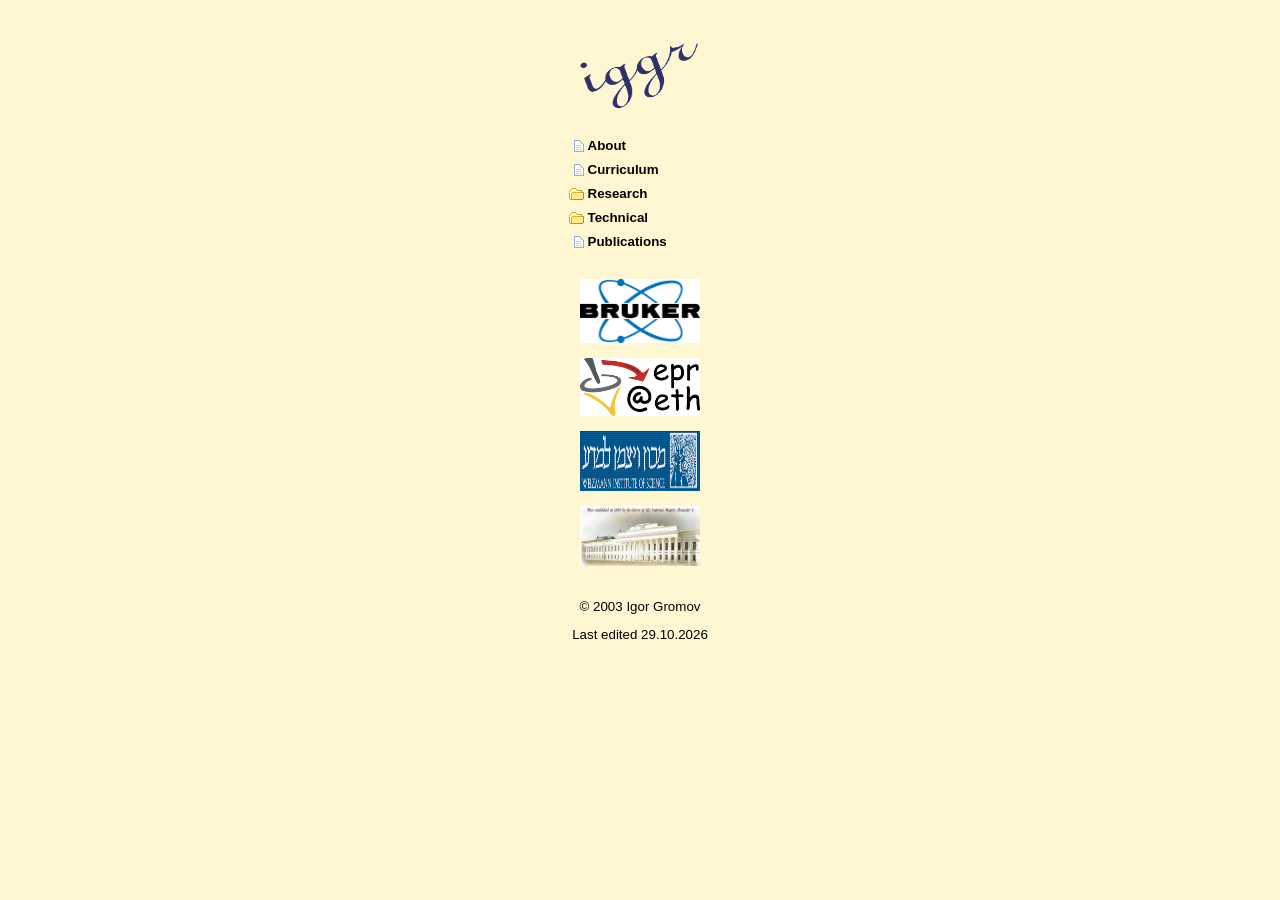
<file: leftframe.html>
<!doctype html>
<html lang="en">
<head>
  <meta charset="windows-1252">
  <meta name="viewport" content="width=device-width, initial-scale=1">
  <title>Site navigation</title>
  <link rel="stylesheet" href="common/igeth.css">
  <style>
    body {
      box-sizing: border-box;
      margin: 0;
      padding: 30px 8px 16px;
      background: #fff7d2;
      color: #000;
      font: 10pt Verdana, Arial, sans-serif;
    }

    .sidebar {
      width: 143px;
      margin: 0 auto;
    }

    .brand,
    .partners,
    .footer {
      text-align: center;
    }

    .brand img {
      width: 132px;
      height: 81px;
    }

    nav {
      margin: 24px 0 30px;
    }

    nav ul {
      margin: 0;
      padding: 0;
      list-style: none;
    }

    nav li {
      margin: 0 0 9px;
    }

    nav a {
      color: #000;
      font-weight: bold;
      text-decoration: none;
    }

    nav a img {
      width: 15px;
      height: 12px;
      margin-right: 4px;
      vertical-align: middle;
    }

    .partners {
      display: grid;
      justify-items: center;
      gap: 12px;
    }

    .partners img {
      max-width: 120px;
      height: auto;
    }

    .partners img[src="pictures/WIS.gif"],
    .partners img[src="pictures/uni.jpg"] {
      width: 120px;
      height: 60px;
      object-fit: fill;
    }

    .footer {
      margin-top: 30px;
      font-size: 10pt;
    }
  </style>
</head>
<body>
  <div class="sidebar">
    <div class="brand">
      <img src="common/logo1a-w.gif" alt="Igor Gromov">
    </div>

    <nav aria-label="Main navigation">
      <ul>
        <li><a href="welcome.html" target="mainFrame"><img src="pictures/url.gif" alt="">About</a></li>
        <li><a href="cv.html" target="mainFrame"><img src="pictures/url.gif" alt="">Curriculum</a></li>
        <li><a href="projects/projects.htm" target="mainFrame"><img src="pictures/closed.gif" alt="">Research</a></li>
        <li><a href="tech/tech.htm" target="mainFrame"><img src="pictures/closed.gif" alt="">Technical</a></li>
        <li><a href="papers/papers.htm" target="mainFrame"><img src="pictures/url.gif" alt="">Publications</a></li>
      </ul>
    </nav>

    <div class="partners" aria-label="Affiliations and partners">
      <a href="http://www.bruker.de/" target="_blank" rel="noopener noreferrer"><img src="pictures/bruker_logo.png" alt="Bruker"></a>
      <a href="http://www.esr.ethz.ch/" target="_blank" rel="noopener noreferrer"><img src="pictures/eprethlogo.gif" alt="ETH Zurich EPR group"></a>
      <a href="http://www.weizmann.ac.il/chemphys/EPR_group/" target="_blank" rel="noopener noreferrer"><img src="pictures/WIS.gif" alt="Weizmann Institute of Science"></a>
      <a href="http://www.ksu.ru/f6/k11/index.php?id=6" target="_blank" rel="noopener noreferrer"><img src="pictures/uni.jpg" alt="Kazan State University"></a>
    </div>

    <footer class="footer">
      <p>&copy; 2003 Igor Gromov</p>
      <p>Last edited 29.10.2026</p>
    </footer>
  </div>
</body>
</html>
</file>
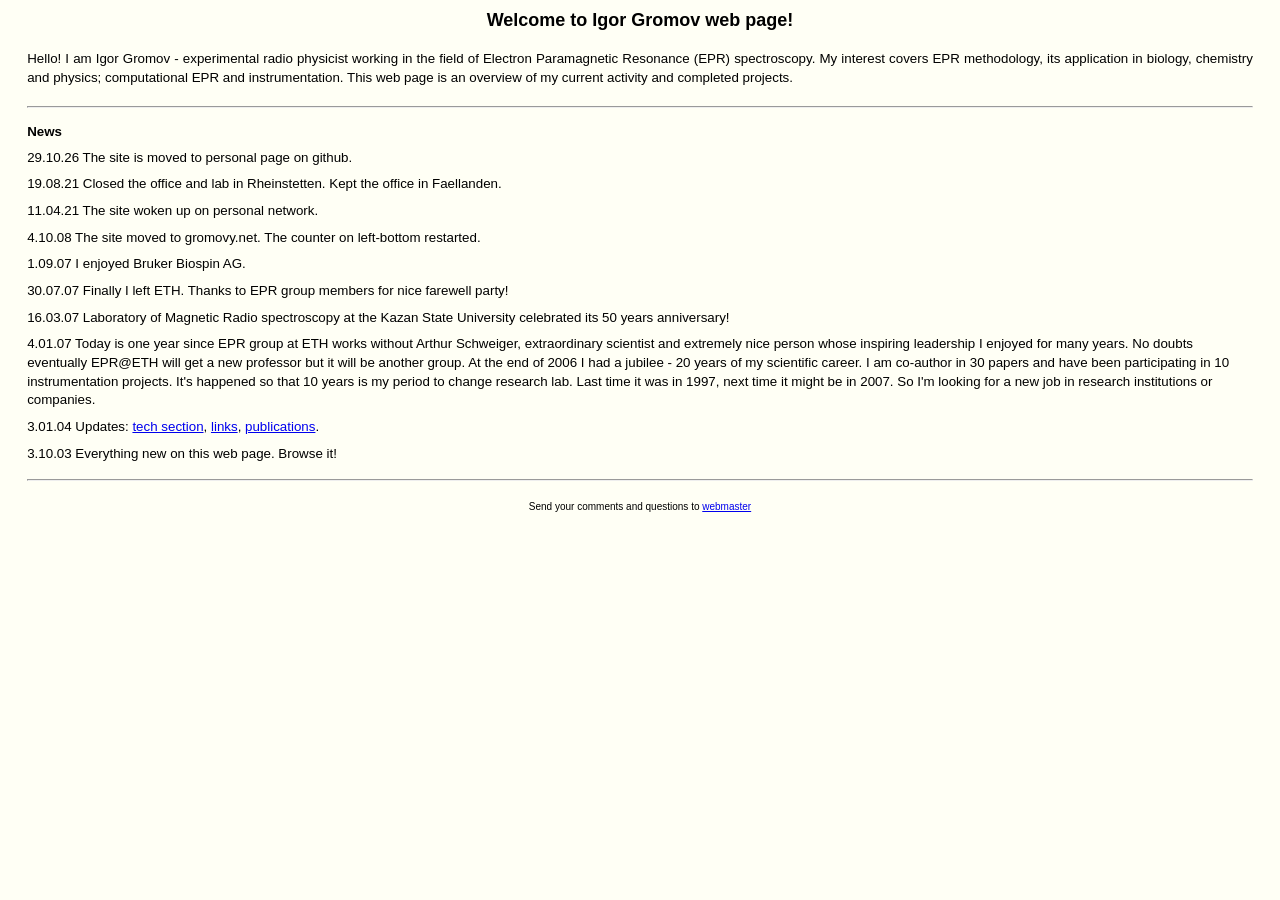
<file: welcome.html>
<!doctype html>
<html lang="en">
<head>
  <meta charset="windows-1252">
  <meta name="viewport" content="width=device-width, initial-scale=1">
  <title>Welcome - Igor Gromov</title>
  <link rel="stylesheet" href="common/page-layout.css">
  <style>
    body {
      margin: 0;
      padding: 5px;
      background: #fffff5;
      color: #000;
      font: 10pt Verdana, Arial, Helvetica, sans-serif;
    }

    main {
      padding: 5px 3px;
    }

    h1 {
      margin: 0 0 18px;
      font-size: 13.5pt;
      text-align: center;
    }

    .introduction {
      margin: 0 0 18px;
      line-height: 1.45;
      text-align: justify;
    }

    hr {
      margin: 16px 0;
    }

    h2 {
      margin: 0 0 10px;
      font-size: 10pt;
    }

    .news-list {
      margin: 0;
      padding: 0;
      list-style: none;
    }

    .news-list li {
      margin: 0 0 8px;
      line-height: 1.4;
    }

    time {
      white-space: nowrap;
    }

    .contact {
      margin: 20px 0 0;
      font-size: 7.5pt;
      text-align: center;
    }
  </style>
</head>
<body>
  <main>
    <header>
      <h1>Welcome to Igor Gromov web page!</h1>
      <p class="introduction">Hello! I am Igor Gromov - experimental radio physicist working in the field of Electron Paramagnetic Resonance (EPR) spectroscopy. My interest covers EPR methodology, its application in biology, chemistry and physics; computational EPR and instrumentation. This web page is an overview of my current activity and completed projects.</p>
    </header>

    <hr>

    <section aria-labelledby="news-heading">
      <h2 id="news-heading">News</h2>
      <ol class="news-list">
        <li><time datetime="2026-10-29">29.10.26</time> The site is moved to personal page on github.</li>
        <li><time datetime="2021-08-19">19.08.21</time> Closed the office and lab in Rheinstetten. Kept the office in Faellanden.</li>
        <li><time datetime="2021-04-11">11.04.21</time> The site woken up on personal network.</li>
        <li><time datetime="2008-10-04">4.10.08</time> The site moved to gromovy.net. The counter on left-bottom restarted.</li>
        <li><time datetime="2007-09-01">1.09.07</time> I enjoyed Bruker Biospin AG.</li>
        <li><time datetime="2007-07-30">30.07.07</time> Finally I left ETH. Thanks to EPR group members for nice farewell party!</li>
        <li><time datetime="2007-03-16">16.03.07</time> Laboratory of Magnetic Radio spectroscopy at the Kazan State University celebrated its 50 years anniversary!</li>
        <li><time datetime="2007-01-04">4.01.07</time> Today is one year since EPR group at ETH works without Arthur Schweiger, extraordinary scientist and extremely nice person whose inspiring leadership I enjoyed for many years. No doubts eventually EPR@ETH will get a new professor but it will be another group. At the end of 2006 I had a jubilee - 20 years of my scientific career. I am co-author in 30 papers and have been participating in 10 instrumentation projects. It's happened so that 10 years is my period to change research lab. Last time it was in 1997, next time it might be in 2007. So I'm looking for a new job in research institutions or companies.</li>
        <li><time datetime="2004-01-03">3.01.04</time> Updates: <a href="tech/tech.htm#mw" target="mainFrame">tech section</a>, <a href="links.html" target="mainFrame">links</a>, <a href="papers/papers.htm" target="mainFrame">publications</a>.</li>
        <li><time datetime="2003-10-03">3.10.03</time> Everything new on this web page. Browse it!</li>
      </ol>
    </section>

    <hr>

    <footer>
      <p class="contact">Send your comments and questions to <script>
        const email = ["igromov", "hispeed.ch"].join("@");
        document.write(`<a href="mailto:${email}">webmaster</a>`);
      </script></p>
    </footer>
  </main>
</body>
</html>
</file>
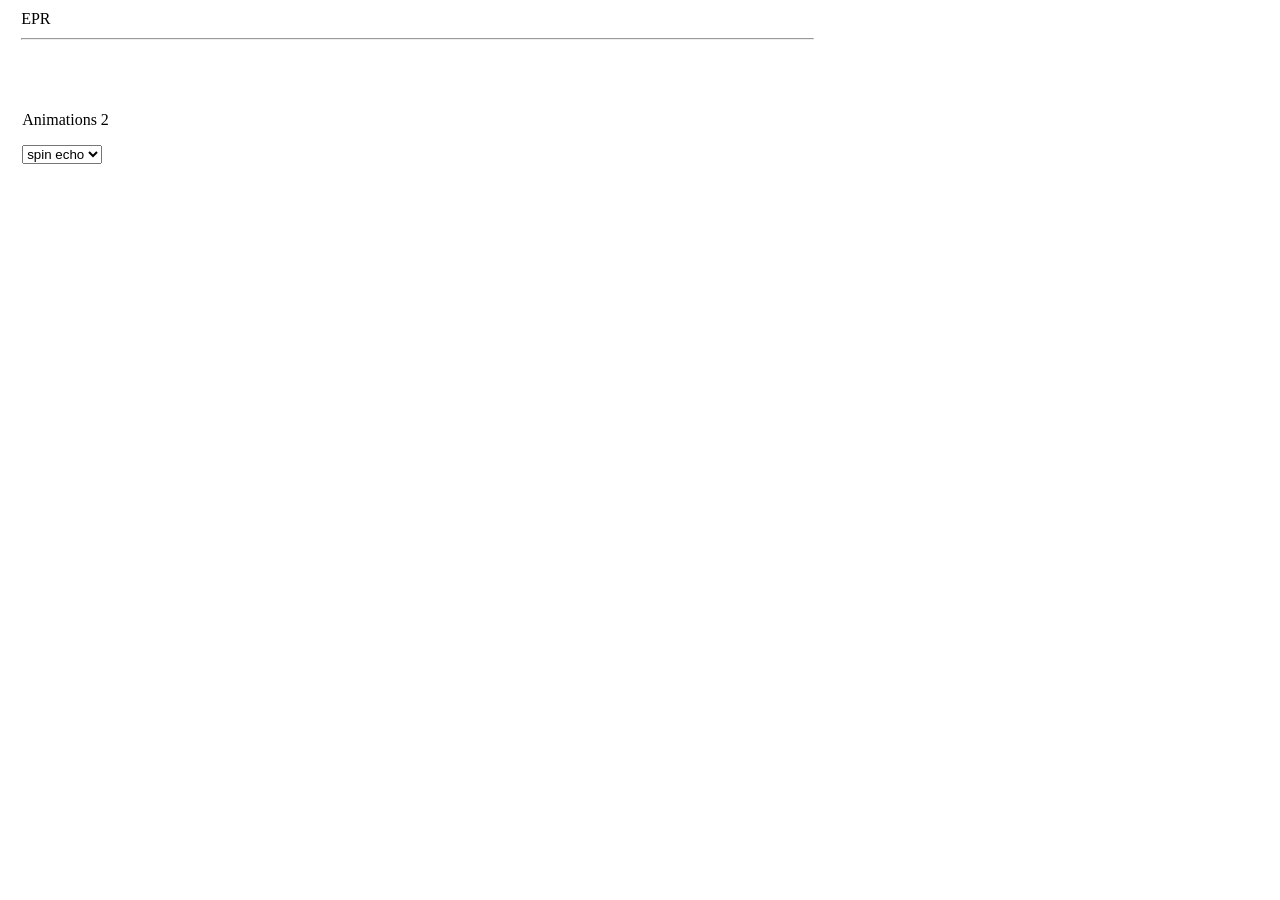
<file: epr/epr.html>
<html>
<head>
<title>Animations</title>
<meta http-equiv="Content-Type" content="text/html; charset=iso-8859-1">
<meta name="viewport" content="width=device-width, initial-scale=1">
<link rel="stylesheet" href="../common/page-layout.css">
<script language="JavaScript">
<!--


function MM_jumpMenu(targ,selObj,restore){ //v3.0
  eval(targ+".location='"+selObj.options[selObj.selectedIndex].value+"'");
  if (restore) selObj.selectedIndex=0;
}
//-->
</script>
</head>
<body bgcolor="#FFFFFF" text="0">
<table border="0" cellspacing="2" cellpadding="0" width="797">
  <tr> 
    <td class="igheader" width="535"><a name="research"></a>EPR 
      <div align="left"></div>
    </td>
    <td class="igheader" width="275">&nbsp;</td>
  </tr>
  <tr> 
    <td class="igtext" colspan="2"> 
      <hr>
    </td>
  </tr>
</table>
<p>&nbsp;</p>
<table width="792" border="0">
  <tr>
    <td height="104">
      <p>Animations 2 </p>
      <form name="form1" method="post" action="">
        <select name="select" onChange="MM_jumpMenu('parent',this,0)">
          <option value="animations/ese.gif" selected>spin echo</option>
          <option value="2"></option>
        </select>
      </form>
      <p>&nbsp;</p>
    </td>
  </tr>
  <tr>
    <td>&nbsp;</td>
  </tr>
  <tr>
    <td>&nbsp;</td>
  </tr>
  <tr>
    <td>&nbsp;</td>
  </tr>
  <tr>
    <td>&nbsp;</td>
  </tr>
</table>


</body>
</html>
</file>
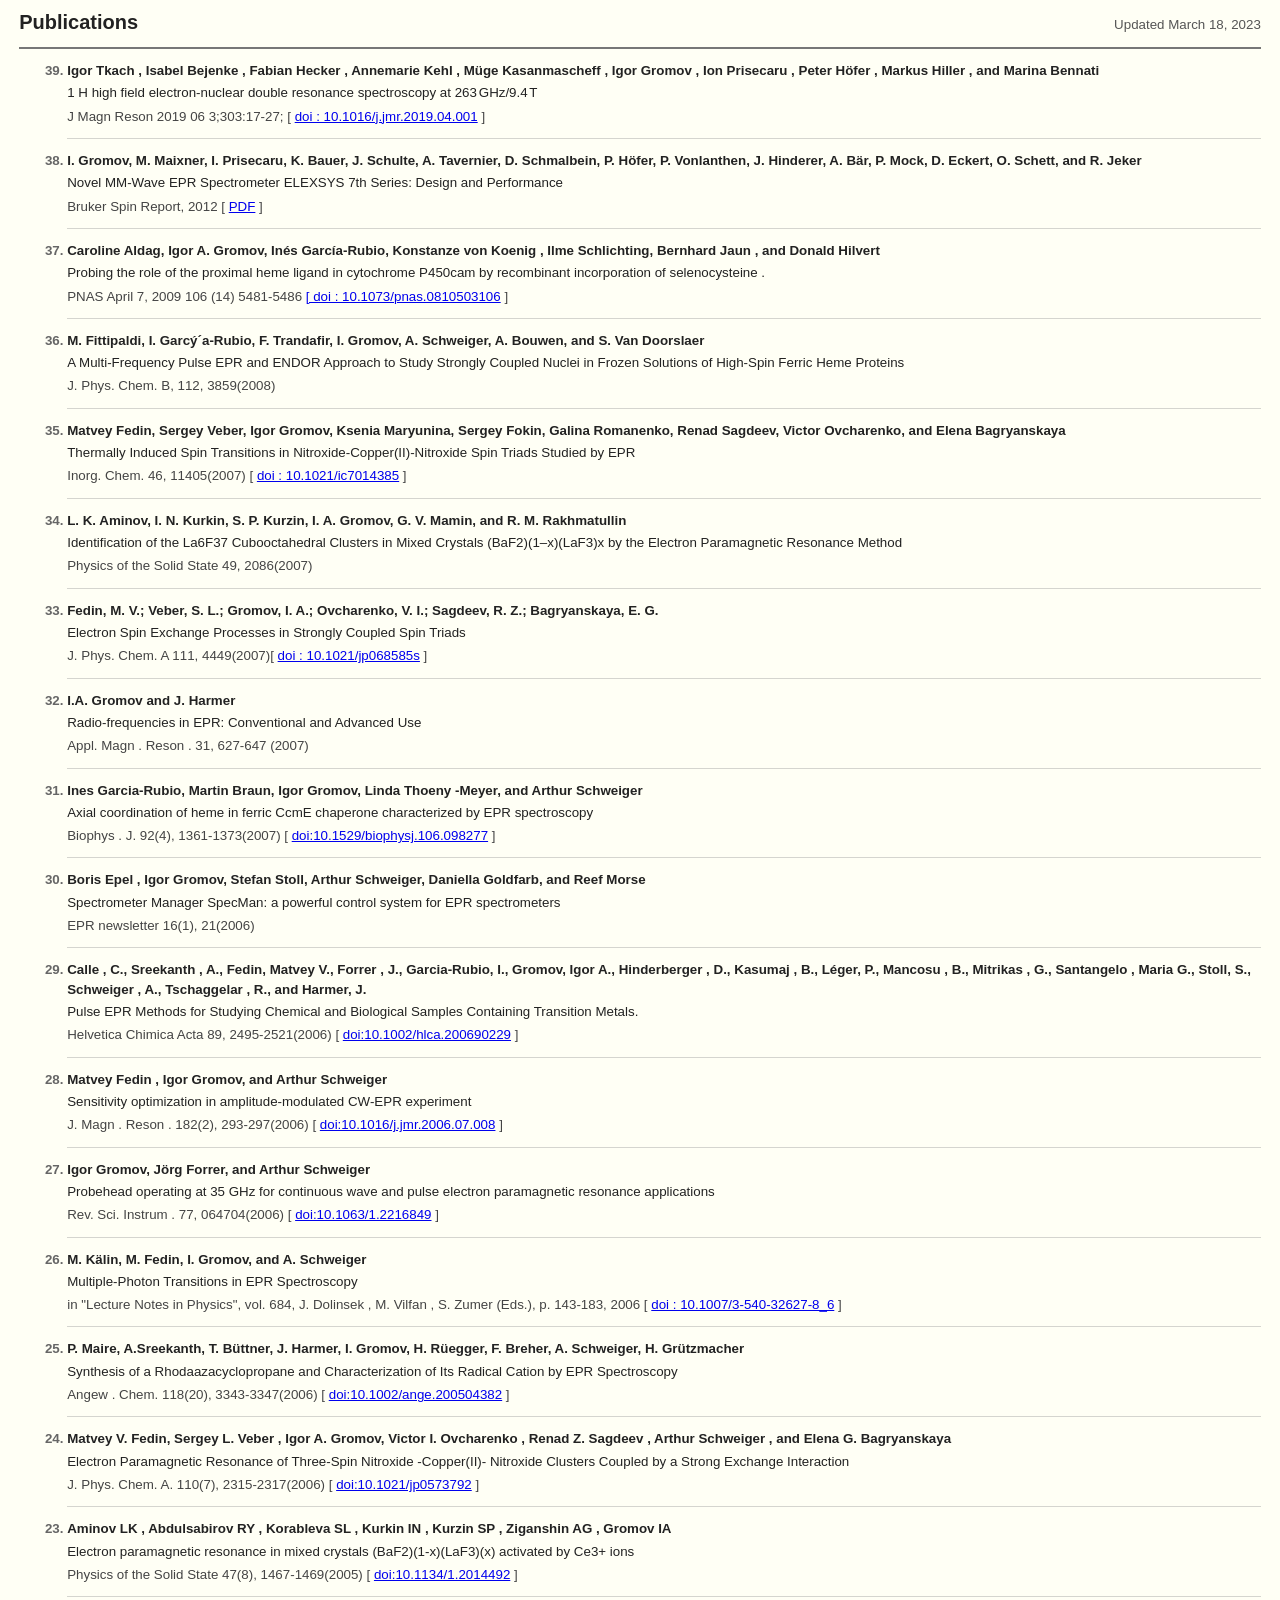
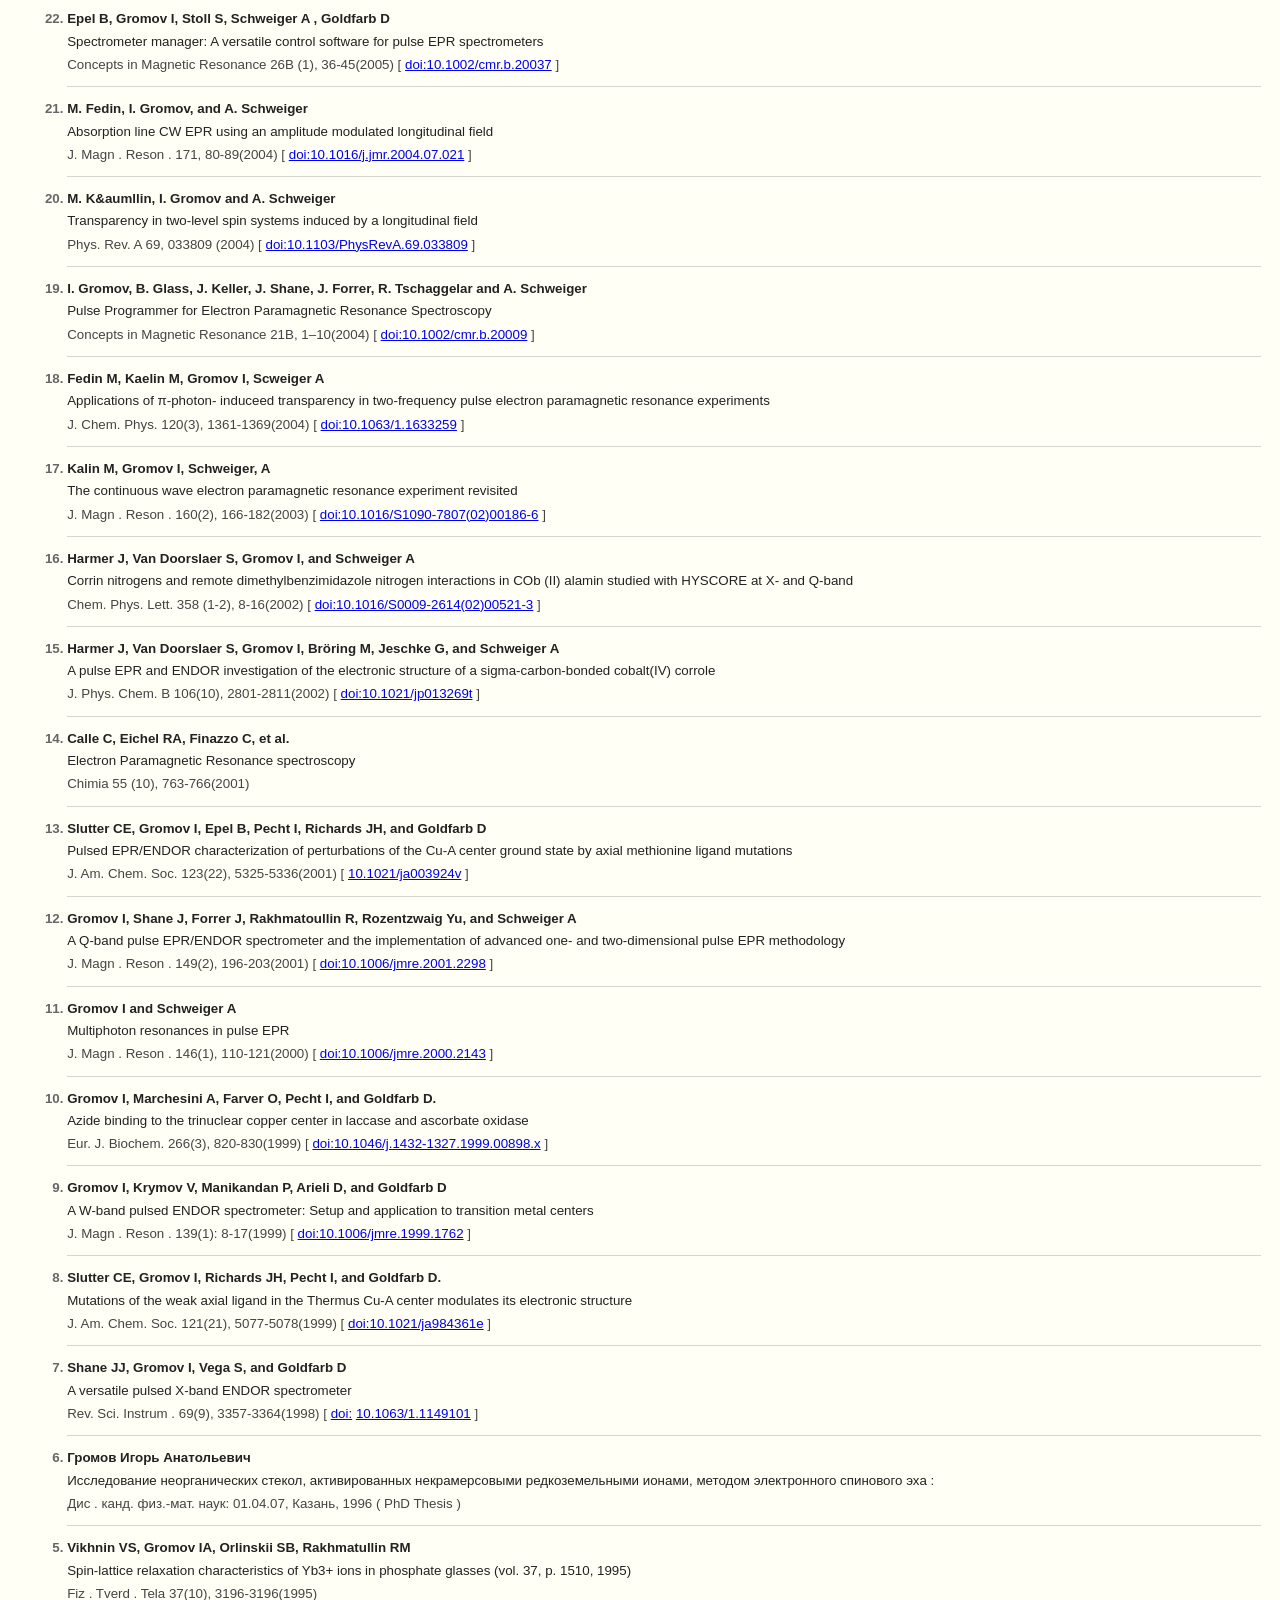
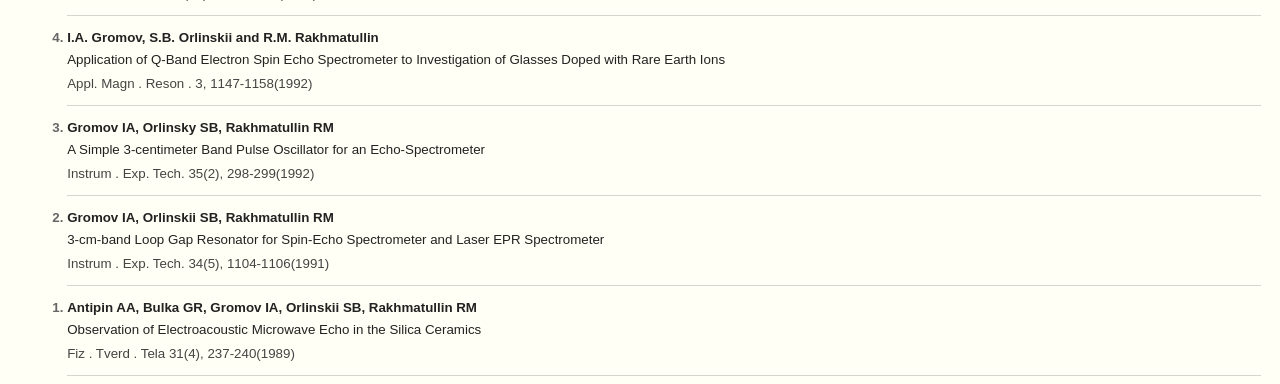
<file: papers/papers.htm>
<!doctype html>
<html lang="en">
<head>
  <meta charset="utf-8">
  <meta name="viewport" content="width=device-width, initial-scale=1">
  <title>Publications - Igor Gromov</title>
  <link rel="stylesheet" href="../common/page-layout.css">
  <link rel="stylesheet" href="../common/igeth.css">
  <style>
    body {
      padding: 0;
      background: #fffff5;
      color: #222;
      font: 10pt Verdana, Arial, Helvetica, sans-serif;
      line-height: 1.45;
    }

    main {
      width: 100%;
    }

    .page-heading {
      display: flex;
      align-items: baseline;
      justify-content: space-between;
      gap: 12px;
      padding-bottom: 10px;
      border-bottom: 2px solid #777;
    }

    h1 {
      margin: 0;
      font-size: 15pt;
    }

    .updated {
      margin: 0;
      color: #555;
    }

    .publications {
      margin: 0;
      padding-left: 3rem;
    }

    .publications li {
      padding: 12px 0;
      border-bottom: 1px solid #d5d5cf;
    }

    .publications li::marker {
      color: #666;
      font-weight: bold;
    }

    .author-bookmark {
      scroll-margin-top: 12px;
    }

    .authors,
    .publication-details {
      margin: 0;
    }

    .authors {
      margin-bottom: 3px;
      font-weight: bold;
    }

    h2 {
      margin: 0 0 4px;
      font-size: 10pt;
      font-weight: normal;
    }

    .publication-details {
      color: #444;
    }

    @media (max-width: 520px) {
      body {
        padding: 8px;
      }

      .page-heading {
        align-items: flex-start;
        flex-direction: column;
        gap: 2px;
      }
    }
  </style>
</head>
<body>
  <main>
    <header class="page-heading">
      <h1>Publications</h1>
      <p class="updated">Updated March 18, 2023</p>
    </header>
    <ol class="publications" reversed start="39">
      <li>
        <span class="author-bookmark" id="bau005"></span><span class="author-bookmark" id="bau010"></span><span class="author-bookmark" id="bau015"></span><span class="author-bookmark" id="bau020"></span><span class="author-bookmark" id="bau025"></span><span class="author-bookmark" id="bau030"></span><span class="author-bookmark" id="bau035"></span><span class="author-bookmark" id="bau040"></span><span class="author-bookmark" id="bau045"></span><span class="author-bookmark" id="bau050"></span><p class="authors">Igor Tkach , Isabel Bejenke , Fabian Hecker , Annemarie Kehl , Müge Kasanmascheff , Igor Gromov , Ion Prisecaru , Peter Höfer , Markus Hiller , and Marina Bennati</p>
        <h2>1 H high field electron-nuclear double resonance
  spectroscopy at 263 GHz/9.4 T</h2>
        <p class="publication-details">J Magn Reson 2019 06 3;303:17-27; [ <a href="https://doi.org/10.1016/j.jmr.2019.04.001" target="_blank" rel="noopener noreferrer">doi : 10.1016/j.jmr.2019.04.001</a> ]</p>
      </li>
      <li>
        <p class="authors">I. Gromov, M. Maixner, I. Prisecaru, K. Bauer, J. Schulte, A. Tavernier, D. Schmalbein, P. Höfer, P. Vonlanthen, J. Hinderer, A. Bär, P. Mock, D. Eckert, O. Schett, and R. Jeker</p>
        <h2>Novel MM-Wave EPR Spectrometer ELEXSYS 7th Series: Design and Performance</h2>
        <p class="publication-details">Bruker Spin Report, 2012 [ <a href="mypapers/SpinReport_E780_Jan2012.pdf">PDF</a> ]</p>
      </li>
      <li>
        <p class="authors">Caroline Aldag, Igor A. Gromov, Inés García-Rubio,
  Konstanze von Koenig , Ilme Schlichting, Bernhard Jaun , and Donald Hilvert</p>
        <h2>Probing the role of the proximal heme ligand in cytochrome P450cam by recombinant incorporation of selenocysteine .</h2>
        <p class="publication-details">PNAS April
  7, 2009 106 (14) 5481-5486 <a href="https://doi.org/10.1073/pnas.0810503106">[ doi : 10.1073/pnas.0810503106</a> ]</p>
      </li>
      <li>
        <p class="authors">M.
  Fittipaldi, I. Garcý´a-Rubio, F. Trandafir, I. Gromov, A. Schweiger, A.
  Bouwen, and S. Van Doorslaer</p>
        <h2>A
  Multi-Frequency Pulse EPR and ENDOR Approach to Study Strongly Coupled Nuclei
  in Frozen Solutions of High-Spin Ferric Heme Proteins</h2>
        <p class="publication-details">J. Phys.
  Chem. B, 112, 3859(2008)</p>
      </li>
      <li>
        <p class="authors">Matvey
  Fedin, Sergey Veber, Igor Gromov, Ksenia Maryunina, Sergey Fokin, Galina
  Romanenko, Renad Sagdeev, Victor Ovcharenko, and Elena Bagryanskaya</p>
        <h2>Thermally
  Induced Spin Transitions in Nitroxide-Copper(II)-Nitroxide Spin Triads
  Studied by EPR</h2>
        <p class="publication-details">Inorg.
  Chem. 46, 11405(2007) [ <a href="http://dx.doi.org/10.1021/ic7014385" target="mainFrame">doi : 10.1021/ic7014385</a> ]</p>
      </li>
      <li>
        <p class="authors">L. K.
  Aminov, I. N. Kurkin, S. P. Kurzin, I. A. Gromov, G. V. Mamin, and R. M.
  Rakhmatullin</p>
        <h2>Identification
  of the La6F37 Cubooctahedral Clusters in Mixed Crystals (BaF2)(1–x)(LaF3)x by
  the Electron Paramagnetic Resonance Method</h2>
        <p class="publication-details">Physics of
  the Solid State 49, 2086(2007)</p>
      </li>
      <li>
        <p class="authors">Fedin, M. V.; Veber, S. L.;
  Gromov, I. A.; Ovcharenko, V. I.; Sagdeev, R. Z.; Bagryanskaya, E. G.</p>
        <h2>Electron Spin Exchange Processes
  in Strongly Coupled Spin Triads</h2>
        <p class="publication-details">J. Phys. Chem. A 111, 4449(2007)[ <a href="http://dx.doi.org/10.1021/jp068585s" target="mainFrame">doi : 10.1021/jp068585s</a> ]</p>
      </li>
      <li>
        <p class="authors">I.A. Gromov and J. Harmer</p>
        <h2>Radio-frequencies in EPR:
  Conventional and Advanced Use</h2>
        <p class="publication-details">Appl. Magn . Reson . 31, 627-647 (2007)</p>
      </li>
      <li>
        <p class="authors">Ines Garcia-Rubio, Martin Braun,
  Igor Gromov, Linda Thoeny -Meyer, and Arthur Schweiger</p>
        <h2>Axial coordination of heme in ferric CcmE chaperone
  characterized by EPR spectroscopy</h2>
        <p class="publication-details">Biophys . J. 92(4), 1361-1373(2007) [ <a href="http://dx.doi.org/10.1529/biophysj.106.098277" target="mainFrame">doi:10.1529/biophysj.106.098277</a> ]</p>
      </li>
      <li>
        <p class="authors">Boris Epel , Igor Gromov,
  Stefan Stoll, Arthur Schweiger, Daniella Goldfarb, and Reef Morse</p>
        <h2>Spectrometer Manager SpecMan: a powerful control system
  for EPR spectrometers</h2>
        <p class="publication-details">EPR
  newsletter 16(1), 21(2006)</p>
      </li>
      <li>
        <p class="authors">Calle , C., Sreekanth , A., Fedin, Matvey V., Forrer ,
  J., Garcia-Rubio, I., Gromov, Igor A., Hinderberger ,
  D., Kasumaj , B., Léger, P., Mancosu ,
  B., Mitrikas , G., Santangelo ,
  Maria G., Stoll, S., Schweiger , A., Tschaggelar , R., and Harmer, J.</p>
        <h2>Pulse EPR Methods for Studying
  Chemical and Biological Samples Containing Transition Metals.</h2>
        <p class="publication-details">Helvetica Chimica Acta 89, 2495-2521(2006) [ <a href="http://dx.doi.org/10.1002/hlca.200690229" target="mainFrame">doi:10.1002/hlca.200690229</a> ]</p>
      </li>
      <li>
        <p class="authors">Matvey Fedin , Igor Gromov, and Arthur Schweiger</p>
        <h2>Sensitivity optimization in
  amplitude-modulated CW-EPR experiment</h2>
        <p class="publication-details">J. Magn . Reson . 182(2), 293-297(2006) [ <a href="http://dx.doi.org/10.1016/j.jmr.2006.07.008" target="mainFrame">doi:10.1016/j.jmr.2006.07.008</a> ]</p>
      </li>
      <li>
        <p class="authors">Igor Gromov, Jörg
  Forrer, and Arthur Schweiger</p>
        <h2>Probehead operating at 35 GHz for continuous wave and pulse
  electron paramagnetic resonance applications</h2>
        <p class="publication-details">Rev. Sci. Instrum .
  77, 064704(2006) [ <a href="http://dx.doi.org/10.1063/1.2216849" target="mainFrame">doi:10.1063/1.2216849</a> ]</p>
      </li>
      <li>
        <p class="authors">M. Kälin, M.
  Fedin, I. Gromov, and A. Schweiger</p>
        <h2>Multiple-Photon Transitions in EPR
  Spectroscopy</h2>
        <p class="publication-details">in &quot;Lecture Notes in
  Physics&quot;, vol. 684, J. Dolinsek , M. Vilfan , S. Zumer (Eds.), p.
  143-183, 2006 [ <a href="http://dx.doi.org/10.1007/3-540-32627-8_6" target="mainFrame">doi : 10.1007/3-540-32627-8_6</a> ]</p>
      </li>
      <li>
        <p class="authors">P. Maire,
  A.Sreekanth, T. Büttner, J. Harmer, I. Gromov, H. Rüegger, F. Breher, A.
  Schweiger, H. Grützmacher</p>
        <h2>Synthesis of a Rhodaazacyclopropane and Characterization of Its Radical Cation by EPR Spectroscopy</h2>
        <p class="publication-details">Angew . Chem. 118(20), 3343-3347(2006) [ <a href="http://dx.doi.org/10.1002/ange.200504382" target="mainFrame">doi:10.1002/ange.200504382</a> ]</p>
      </li>
      <li>
        <p class="authors">Matvey V. Fedin, Sergey L. Veber , Igor A. Gromov, Victor I. Ovcharenko , Renad Z. Sagdeev , Arthur Schweiger , and Elena G. Bagryanskaya</p>
        <h2>Electron Paramagnetic Resonance of
  Three-Spin Nitroxide -Copper(II)- Nitroxide Clusters Coupled by a Strong Exchange Interaction</h2>
        <p class="publication-details">J. Phys. Chem. A. 110(7),
  2315-2317(2006) [ <a href="http://dx.doi.org/10.1021/jp0573792" target="mainFrame">doi:10.1021/jp0573792</a> ]</p>
      </li>
      <li>
        <p class="authors">Aminov LK , Abdulsabirov RY , Korableva SL , Kurkin IN , Kurzin SP , Ziganshin AG ,
  Gromov IA</p>
        <h2>Electron paramagnetic resonance in
  mixed crystals (BaF2)(1-x)(LaF3)(x) activated by Ce3+ ions</h2>
        <p class="publication-details">Physics of the Solid State 47(8),
  1467-1469(2005) [ <a href="http://dx.doi.org/10.1134/1.2014492" target="mainFrame">doi:10.1134/1.2014492</a> ]</p>
      </li>
      <li>
        <p class="authors">Epel B, Gromov I, Stoll S, Schweiger A , Goldfarb D</p>
        <h2>Spectrometer manager: A versatile
  control software for pulse EPR spectrometers</h2>
        <p class="publication-details">Concepts in Magnetic Resonance 26B
  (1), 36-45(2005) [ <a href="http://dx.doi.org/10.1002/cmr.b.20037" target="mainFrame">doi:10.1002/cmr.b.20037</a> ]</p>
      </li>
      <li>
        <p class="authors">M. Fedin, I.
  Gromov, and A. Schweiger</p>
        <h2>Absorption line CW EPR using an
  amplitude modulated longitudinal field</h2>
        <p class="publication-details">J. Magn . Reson . 171, 80-89(2004) [ <a href="http://dx.doi.org/doi:10.1016/j.jmr.2004.07.021" target="mainFrame">doi:10.1016/j.jmr.2004.07.021</a> ]</p>
      </li>
      <li>
        <p class="authors">M. K&amp;aumllin,
  I. Gromov and A. Schweiger</p>
        <h2>Transparency in two-level spin
  systems induced by a longitudinal field</h2>
        <p class="publication-details">Phys. Rev. A 69, 033809 (2004) [ <a href="http://dx.doi.org/10.1103/PhysRevA.69.033809" target="mainFrame">doi:10.1103/PhysRevA.69.033809</a> ]</p>
      </li>
      <li>
        <p class="authors">I. Gromov, B.
  Glass, J. Keller, J. Shane, J. Forrer, R. Tschaggelar and A. Schweiger</p>
        <h2>Pulse Programmer for Electron
  Paramagnetic Resonance Spectroscopy</h2>
        <p class="publication-details">Concepts in Magnetic Resonance
  21B, 1–10(2004) [ <a href="http://dx.doi.org/10.1002/cmr.b.20009" target="mainFrame">doi:10.1002/cmr.b.20009</a> ]</p>
      </li>
      <li>
        <p class="authors">Fedin M, Kaelin M, Gromov I, Scweiger A</p>
        <h2>Applications of π-photon- induceed transparency in two-frequency pulse electron
  paramagnetic resonance experiments</h2>
        <p class="publication-details">J. Chem. Phys. 120(3),
  1361-1369(2004) [ <a href="http://dx.doi.org/10.1063/1.1633259" target="mainFrame">doi:10.1063/1.1633259</a> ]</p>
      </li>
      <li>
        <p class="authors">Kalin M,
  Gromov I, Schweiger, A</p>
        <h2>The continuous wave electron
  paramagnetic resonance experiment revisited</h2>
        <p class="publication-details">J. Magn . Reson . 160(2), 166-182(2003) [ <a href="http://dx.doi.org/10.1016/S1090-7807(02)00186-6" target="mainFrame">doi:10.1016/S1090-7807(02)00186-6</a> ]</p>
      </li>
      <li>
        <p class="authors">Harmer J, Van Doorslaer S, Gromov I, and Schweiger A</p>
        <h2>Corrin nitrogens and remote dimethylbenzimidazole nitrogen
  interactions in COb (II) alamin studied with HYSCORE at X- and Q-band</h2>
        <p class="publication-details">Chem. Phys. Lett. 358 (1-2),
  8-16(2002) [ <a href="http://dx.doi.org/10.1016/S0009-2614(02)00521-3" target="mainFrame">doi:10.1016/S0009-2614(02)00521-3</a> ]</p>
      </li>
      <li>
        <p class="authors">Harmer J, Van Doorslaer S, Gromov I, Bröring M, Jeschke G, and Schweiger A</p>
        <h2>A pulse EPR and ENDOR
  investigation of the electronic structure of a sigma-carbon-bonded cobalt(IV) corrole</h2>
        <p class="publication-details">J. Phys.
  Chem. B 106(10), 2801-2811(2002) [ <a href="http://dx.doi.org/10.1021/jp013269t" target="mainFrame">doi:10.1021/jp013269t</a> ]</p>
      </li>
      <li>
        <p class="authors">Calle C,
  Eichel RA, Finazzo C, et al.</p>
        <h2>Electron Paramagnetic Resonance
  spectroscopy</h2>
        <p class="publication-details">Chimia 55 (10), 763-766(2001)</p>
      </li>
      <li>
        <p class="authors">Slutter CE, Gromov I, Epel B, Pecht I, Richards JH, and Goldfarb D</p>
        <h2>Pulsed EPR/ENDOR characterization of
  perturbations of the Cu-A center ground state by axial methionine ligand
  mutations</h2>
        <p class="publication-details">J. Am. Chem.
  Soc. 123(22), 5325-5336(2001) [ <a href="http://dx.doi.org/10.1021/ja003924v" target="mainFrame">10.1021/ja003924v</a> ]</p>
      </li>
      <li>
        <p class="authors">Gromov I, Shane J, Forrer J, Rakhmatoullin R, Rozentzwaig Yu, and Schweiger A</p>
        <h2>A Q-band pulse EPR/ENDOR
  spectrometer and the implementation of advanced one- and two-dimensional
  pulse EPR methodology</h2>
        <p class="publication-details">J. Magn . Reson . 149(2), 196-203(2001) [ <a href="http://dx.doi.org/10.1006/jmre.2001.2298">doi:10.1006/jmre.2001.2298</a> ]</p>
      </li>
      <li>
        <p class="authors">Gromov I and Schweiger A</p>
        <h2>Multiphoton resonances in pulse
  EPR</h2>
        <p class="publication-details">J. Magn . Reson . 146(1), 110-121(2000) [ <a href="http://dx.doi.org/10.1006/jmre.2000.2143" target="mainFrame">doi:10.1006/jmre.2000.2143</a> ]</p>
      </li>
      <li>
        <p class="authors">Gromov I, Marchesini A, Farver O, Pecht I, and
  Goldfarb D.</p>
        <h2>Azide binding to the trinuclear copper center in laccase and ascorbate oxidase</h2>
        <p class="publication-details">Eur. J.
  Biochem. 266(3), 820-830(1999) [ <a href="http://dx.doi.org/10.1046/j.1432-1327.1999.00898.x" target="mainFrame">doi:10.1046/j.1432-1327.1999.00898.x</a> ]</p>
      </li>
      <li>
        <p class="authors">Gromov I, Krymov V, Manikandan P, Arieli D, and Goldfarb D</p>
        <h2>A W-band pulsed ENDOR
  spectrometer: Setup and application to transition metal centers</h2>
        <p class="publication-details">J. Magn . Reson . 139(1): 8-17(1999) [ <a href="http://dx.doi.org/10.1006/jmre.1999.1762" target="mainFrame">doi:10.1006/jmre.1999.1762</a> ]</p>
      </li>
      <li>
        <p class="authors">Slutter CE, Gromov I, Richards JH, Pecht I, and Goldfarb D.</p>
        <h2>Mutations of the weak axial ligand
  in the Thermus Cu-A center modulates its electronic
  structure</h2>
        <p class="publication-details">J. Am. Chem.
  Soc. 121(21), 5077-5078(1999) [ <a href="http://dx.doi.org/10.1021/ja984361e" target="mainFrame">doi:10.1021/ja984361e</a> ]</p>
      </li>
      <li>
        <p class="authors">Shane JJ, Gromov I, Vega S, and
  Goldfarb D</p>
        <h2>A versatile pulsed X-band ENDOR
  spectrometer</h2>
        <p class="publication-details">Rev. Sci. Instrum .
  69(9), 3357-3364(1998) [ <a href="http://scitation.aip.org/jhtml/doi.jsp">doi:</a> <a href="http://dx.doi.org/10.1063/1.1149101" target="mainFrame">10.1063/1.1149101</a> ]</p>
      </li>
      <li>
        <p class="authors">Громов Игорь Анатольевич</p>
        <h2>Исследование
  неорганических
  стекол, активированных
  некрамерсовыми
  редкоземельными
  ионами,
  методом электронного
  спинового эха :</h2>
        <p class="publication-details">Дис . канд.
  физ.-мат. наук:
  01.04.07, Казань, 1996 ( PhD Thesis )</p>
      </li>
      <li>
        <p class="authors">Vikhnin VS, Gromov IA, Orlinskii SB, Rakhmatullin RM</p>
        <h2>Spin-lattice relaxation characteristics
  of Yb3+ ions in phosphate glasses (vol. 37, p. 1510, 1995)</h2>
        <p class="publication-details">Fiz . Tverd . Tela 37(10), 3196-3196(1995)</p>
      </li>
      <li>
        <p class="authors">I.A. Gromov, S.B. Orlinskii and R.M. Rakhmatullin</p>
        <h2>Application of Q-Band Electron Spin
  Echo Spectrometer to Investigation of Glasses Doped with Rare Earth Ions</h2>
        <p class="publication-details">Appl. Magn . Reson . 3, 1147-1158(1992)</p>
      </li>
      <li>
        <p class="authors">Gromov IA, Orlinsky SB, Rakhmatullin RM</p>
        <h2>A Simple 3-centimeter Band Pulse
  Oscillator for an Echo-Spectrometer</h2>
        <p class="publication-details">Instrum . Exp. Tech. 35(2), 298-299(1992)</p>
      </li>
      <li>
        <p class="authors">Gromov IA, Orlinskii SB, Rakhmatullin RM</p>
        <h2>3-cm-band Loop Gap Resonator for
  Spin-Echo Spectrometer and Laser EPR Spectrometer</h2>
        <p class="publication-details">Instrum . Exp. Tech. 34(5), 1104-1106(1991)</p>
      </li>
      <li>
        <p class="authors">Antipin AA, Bulka GR, Gromov IA, Orlinskii SB, Rakhmatullin RM</p>
        <h2>Observation of Electroacoustic
  Microwave Echo in the Silica Ceramics</h2>
        <p class="publication-details">Fiz . Tverd . Tela 31(4), 237-240(1989)</p>
      </li>
    </ol>
  </main>
</body>
</html>
</file>
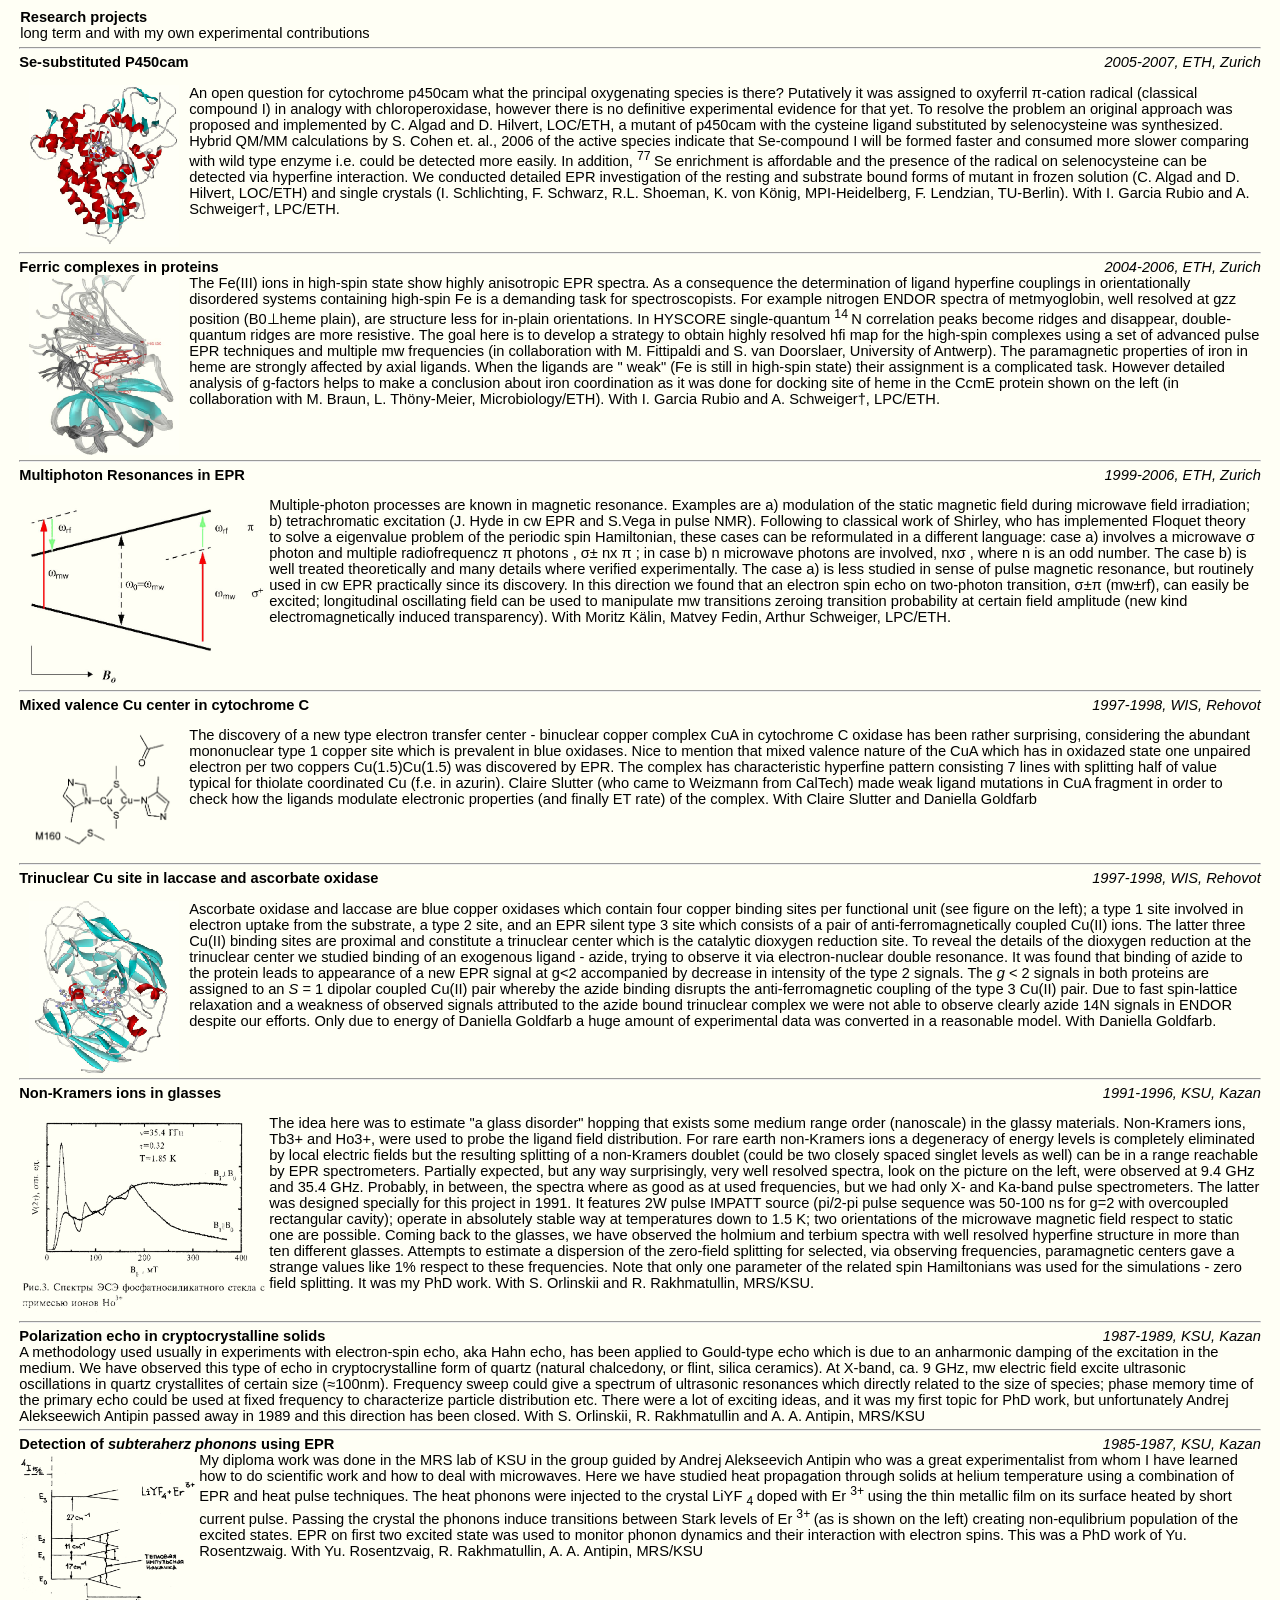
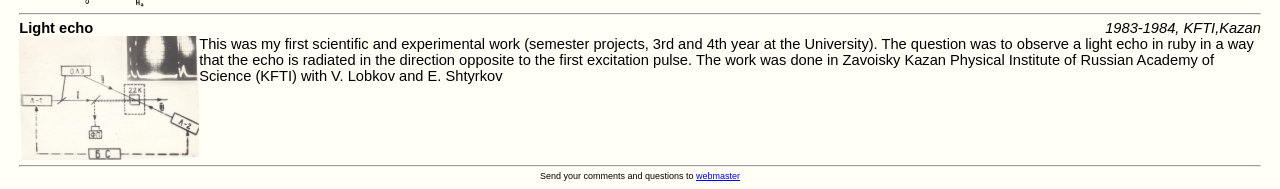
<file: projects/projects.htm>
<!DOCTYPE html>
<html lang="en">
 <head>
  <meta charset="utf-8"/>
  <meta content="width=device-width, initial-scale=1" name="viewport"/>
  <title>
   Research projects
  </title>
  <link href="../common/page-layout.css" rel="stylesheet"/>
  <link href="../common/igeth.css" rel="stylesheet"/>
  <style>
   .projects-page {
     box-sizing: border-box;
     background: #fffff5;
     color: #000;
     text-align: left;
   }

   .project-list {
     width: 100%;
     box-sizing: border-box;
   }

  .project-description img {
    max-width: 100%;
    height: auto;
  }

  .page-header {
    padding: 1px;
  }

  .page-title,
  .page-subtitle,
  .project-heading,
  .project-date {
    font-size: 11pt;
    margin: 0;
  }

  .page-subtitle .igtext,
  .project-heading .igtextb {
    font-size: 11pt;
  }

  .project-header {
    display: flex;
    justify-content: space-between;
    align-items: baseline;
    gap: 1rem;
  }

  .project-date {
    text-align: right;
    white-space: nowrap;
  }

  .project-description,
  .project-description .igtext {
    font-size: 11pt;
  }

  .project-description {
    display: flow-root;
  }

  .project-description img {
    float: left;
  }

  @media (max-width: 600px) {
    .project-header {
      flex-wrap: wrap;
    }
  }
  </style>
 </head>
 <body class="projects-page">
  <main class="project-list igtext">
   <header class="page-header">
    <h1 class="page-title igheader">
     Research projects
    </h1>
    <p class="page-subtitle igtext">
     <span class="igtext">
      long term and with my own experimental contributions
     </span>
    </p>
   </header>
   <hr/>
   <article class="project">
    <header class="project-header">
     <h2 class="project-heading igtextb">
      <span class="igtextb">
       Se-substituted P450cam
      </span>
     </h2>
     <p class="project-date igit">
      2005-2007, ETH, Zurich
     </p>
    </header>
    <div class="project-description">
     <p>
      <img align="left" hspace="10" src="proteins/1akd_pre3.png" width="150"/>
      An open question for cytochrome p450cam what  the principal oxygenating
species is there? Putatively it was assigned to oxyferril π-cation radical (classical compound I)
in analogy with chloroperoxidase, however there is no definitive experimental evidence for that yet.
To resolve the problem an original approach was proposed and implemented by  C. Algad and D. Hilvert, LOC/ETH,
a mutant of p450cam with the  cysteine ligand  substituted by selenocysteine was synthesized. Hybrid QM/MM
calculations by S. Cohen et. al., 2006  of the active species indicate that Se-compound I will be formed
faster and consumed more slower comparing with wild type enzyme i.e. could be detected more easily.
In addition,
      <sup>
       77
      </sup>
      Se enrichment is affordable and the presence of the radical on selenocysteine
can be detected via hyperfine interaction. We conducted detailed EPR investigation of the resting
and substrate bound forms of  mutant in frozen solution (C. Algad and D. Hilvert, LOC/ETH) and single crystals (I. Schlichting, F. Schwarz,
R.L. Shoeman, K. von König, MPI-Heidelberg, F. Lendzian, TU-Berlin). With I. Garcia Rubio and A. Schweiger†, LPC/ETH.
     </p>
    </div>
   </article>
   <hr/>
   <article class="project">
    <header class="project-header">
     <h2 class="project-heading igtextb">
      Ferric complexes in proteins
     </h2>
     <p class="project-date igit">
      2004-2006, ETH, Zurich
     </p>
    </header>
    <div class="project-description">
     <img align="left" hspace="10" src="proteins/1SR3full_heme3.png" width="150"/>
     <span class="igtext">
      The Fe(III) ions in high-spin state show highly anisotropic EPR spectra. As a consequence the determination of
ligand hyperfine couplings in orientationally disordered systems containing high-spin Fe is a demanding task
for spectroscopists. For example nitrogen ENDOR spectra of metmyoglobin, well resolved at gzz position
(B0⊥heme plain), are structure less for in-plain orientations. In HYSCORE single-quantum
      <sup>
       14
      </sup>
      N correlation
peaks become ridges and disappear, double-quantum ridges are more resistive. The goal here is to develop a strategy to obtain
highly resolved hfi map for the high-spin complexes using a set of advanced pulse EPR techniques and
multiple mw frequencies (in collaboration with M. Fittipaldi and S. van Doorslaer, University of Antwerp).
The paramagnetic properties of iron in heme are strongly affected by  axial ligands. When the ligands are "
weak" (Fe is still in high-spin state) their assignment is a complicated task. However detailed analysis of
g-factors helps to make a conclusion about iron coordination as it was done for docking site of heme in the
CcmE protein shown on the left (in collaboration with   M. Braun, L. Thöny-Meier, Microbiology/ETH).
With I. Garcia Rubio and A. Schweiger†, LPC/ETH.
     </span>
    </div>
   </article>
   <hr/>
   <article class="project">
    <header class="project-header">
     <h2 class="project-heading igtextb">
      Multiphoton Resonances in EPR
     </h2>
     <p class="project-date igit">
      1999-2006, ETH, Zurich
     </p>
    </header>
    <div class="project-description">
     <p class="igtext">
      <img align="left" src="multi/m2en.jpg" width="250"/>
      Multiple-photon
        processes are  known in magnetic resonance. Examples are a) modulation of the static
        magnetic field during microwave field irradiation; b)
        tetrachromatic excitation (J. Hyde in cw EPR and S.Vega in pulse NMR).
        Following to classical work of Shirley, who has implemented Floquet theory
        to solve a eigenvalue problem of the periodic spin Hamiltonian, these
        cases can be reformulated in a different language: case a) involves a
        microwave
      <span class="iggr">
       σ
      </span>
      photon and multiple radiofrequencz
      <span class="iggr">
       π
      </span>
      photons
      <span class="iggr">
       , σ±
      </span>
      nx
      <span class="iggr">
       π
      </span>
      ; in case b) n microwave photons are involved, nxσ
        , where n is an odd number.  The case b) is well treated theoretically and many details
        where verified experimentally. The case a) is less studied in sense of pulse magnetic
        resonance, but routinely used in cw EPR practically since its discovery.
        In this direction we found that an electron spin echo on two-photon transition,
      <span class="iggr">
       σ±π
      </span>
      (mw±rf),  can easily be excited; longitudinal oscillating field can be used to manipulate mw transitions zeroing transition probability at certain field amplitude (new kind electromagnetically induced transparency). With Moritz Kälin,   Matvey Fedin, Arthur Schweiger, LPC/ETH.
     </p>
    </div>
   </article>
   <hr/>
   <article class="project">
    <header class="project-header">
     <h2 class="project-heading igtextb">
      Mixed valence Cu center in cytochrome C
     </h2>
     <p class="project-date igit">
      1997-1998, WIS, Rehovot
     </p>
    </header>
    <div class="project-description">
     <p class="igtext">
      <img align="left" hspace="10" src="proteins/cua.png" width="150"/>
      The discovery of a new type electron transfer center - binuclear copper complex CuA in cytochrome C oxidase has been rather surprising, considering the abundant  mononuclear type 1  copper site which is prevalent in blue oxidases. Nice to mention that mixed valence nature of the CuA which has in oxidazed state one unpaired electron per two coppers Cu(1.5)Cu(1.5) was discovered by EPR. The complex has characteristic hyperfine pattern consisting 7 lines with splitting half of value typical for thiolate coordinated Cu (f.e. in azurin). Claire Slutter (who came to Weizmann from CalTech) made weak ligand mutations in CuA fragment in order to check how the ligands modulate electronic properties (and finally ET rate) of the complex. With Claire Slutter and Daniella Goldfarb
     </p>
    </div>
   </article>
   <hr/>
   <article class="project">
    <header class="project-header">
     <h2 class="project-heading igtextb">
      Trinuclear Cu site in laccase
      <span class="maintextjustified">
       and ascorbate oxidase
      </span>
     </h2>
     <p class="project-date igit">
      1997-1998, WIS, Rehovot
     </p>
    </header>
    <div class="project-description">
     <p>
      <img align="left" hspace="10" src="proteins/1GYC_b.png" width="150"/>
      Ascorbate oxidase  and laccase are blue copper oxidases  which contain four copper binding sites per functional unit (see figure on the left); a type 1  site  involved in electron uptake from the substrate, a type 2  site, and an EPR silent type 3  site which consists of a pair of anti-ferromagnetically coupled Cu(II) ions. The latter three Cu(II) binding sites are proximal and constitute a trinuclear center which is the catalytic dioxygen reduction site. To reveal the details of the dioxygen reduction at the trinuclear center we studied binding of an exogenous ligand - azide, trying to observe it via electron-nuclear double resonance. It was found that binding of azide to the protein leads to appearance of a new EPR signal at g&lt;2  accompanied by decrease in intensity of the type 2 signals. The
      <i>
       g
      </i>
      &lt; 2 signals in both proteins are assigned to an
      <i>
       S
      </i>
      = 1 dipolar coupled Cu(II) pair whereby the azide binding disrupts the anti-ferromagnetic coupling of the type 3 Cu(II) pair. Due to fast spin-lattice relaxation and a weakness of observed signals attributed to the azide bound trinuclear complex we were not able to observe clearly azide 14N signals in ENDOR despite our efforts. Only due to energy of Daniella Goldfarb a huge amount of experimental data was converted in a reasonable model. With Daniella Goldfarb.
     </p>
    </div>
   </article>
   <hr/>
   <article class="project">
    <header class="project-header">
     <h2 class="project-heading igtextb">
      Non-Kramers ions in glasses
     </h2>
     <p class="project-date igit">
      1991-1996, KSU, Kazan
     </p>
    </header>
    <div class="project-description">
     <p class="igtext">
      <img align="left" src="glasses/ho1.jpg" width="250"/>
      The idea here was to
        estimate "a glass disorder" hopping that exists some medium range
        order (nanoscale) in the glassy materials. Non-Kramers ions, Tb3+ and Ho3+, were used
        to probe the ligand field distribution. For rare earth non-Kramers
        ions a degeneracy of energy levels is completely eliminated by local electric fields
        but the resulting splitting of a non-Kramers doublet (could be two closely
        spaced singlet levels as well) can be in a range reachable by EPR spectrometers. Partially expected, but any way surprisingly, very well resolved
        spectra, look on the picture on the left, were observed at 9.4 GHz and
        35.4 GHz. Probably, in between, the spectra where as good as at  used
        frequencies, but we had only X- and Ka-band pulse spectrometers. The latter
         was designed specially for this project in 1991.
        It features 2W pulse IMPATT source  (pi/2-pi pulse sequence was 50-100
        ns for g=2 with overcoupled rectangular cavity); operate in absolutely stable way at temperatures down to 1.5 K;  two orientations of the microwave magnetic field respect
        to static one are possible. Coming back to the glasses, we have observed the holmium
        and terbium spectra with well resolved hyperfine structure in more than
        ten different glasses. Attempts to estimate a dispersion of the zero-field splitting for selected,
        via observing frequencies, paramagnetic centers gave a strange values
        like 1% respect to these frequencies. Note that only one parameter of
        the related spin Hamiltonians was used for the simulations - zero field
    splitting. It was my PhD work. With S. Orlinskii and R. Rakhmatullin, MRS/KSU.
     </p>
    </div>
   </article>
   <hr/>
   <article class="project">
    <header class="project-header">
     <h2 class="project-heading igtextb">
      Polarization echo in cryptocrystalline
      solids
     </h2>
     <p class="project-date igit">
      1987-1989, KSU, Kazan
     </p>
    </header>
    <div class="project-description">
     A methodology  used usually in experiments with electron-spin echo, aka Hahn echo, has been applied to Gould-type echo which is due to an anharmonic damping of the excitation in the medium. We have observed this type of echo in cryptocrystalline form of quartz (natural chalcedony, or flint, silica ceramics). At X-band, ca. 9 GHz, mw electric field excite ultrasonic oscillations in quartz crystallites of certain size (≈100nm).  Frequency sweep could give a spectrum of ultrasonic resonances which directly related to the size of species; phase memory time of the primary echo could be used at fixed frequency to characterize particle distribution etc. There were a lot of exciting ideas, and it was my first topic for PhD work, but unfortunately Andrej Alekseewich Antipin passed away in 1989 and this direction has been closed. With S. Orlinskii, R. Rakhmatullin and A. A. Antipin, MRS/KSU
    </div>
   </article>
   <hr/>
   <article class="project">
    <header class="project-header">
     <h2 class="project-heading igtextb">
      Detection of
      <i>
       subteraherz phonons
      </i>
      using EPR
     </h2>
     <p class="project-date igit">
      1985-1987, KSU, Kazan
     </p>
    </header>
    <div class="project-description">
     <img align="left" src="tera/levels1.png" width="180"/>
     My diploma work was done in the MRS lab of  KSU in the group guided by Andrej Alekseevich Antipin who was a
great experimentalist from whom I have learned how to do scientific work and how to deal with microwaves. Here
we have studied heat  propagation through solids at helium temperature using a combination of EPR and heat pulse
techniques. The heat phonons were injected to the crystal LiYF
     <sub>
      4
     </sub>
     doped with Er
     <sup>
      3+
     </sup>
     using the
thin metallic film on its surface heated by short current pulse. Passing the crystal the phonons induce
transitions between Stark levels  of Er
     <sup>
      3+
     </sup>
     (as is shown on the left) creating non-equlibrium population of the excited states. EPR on first two
excited state was used to monitor phonon dynamics and their interaction with electron spins. This was a PhD
work of Yu. Rosentzwaig. With Yu. Rosentzvaig, R. Rakhmatullin, A. A. Antipin, MRS/KSU
    </div>
   </article>
   <hr/>
   <article class="project">
    <header class="project-header">
     <h2 class="project-heading igtextb">
      Light echo
     </h2>
     <p class="project-date igit">
      1983-1984, KFTI,Kazan
     </p>
    </header>
    <div class="project-description">
     <img align="left" src="lighte/lighte2.png" width="180"/>
     This was my first scientific and experimental work (semester projects, 3rd and 4th year at the University).
The question was to observe a light echo in ruby in a way that the echo is radiated in the direction opposite
to the first excitation pulse. The work was done in Zavoisky Kazan Physical Institute of Russian Academy of
Science (KFTI) with V. Lobkov and E. Shtyrkov
    </div>
   </article>
   <footer class="page-footer igverysmall">
    <div align="left">
     <hr/>
     <div align="center" class="igverysmall">
      Send your comments and questions to
      <script language="JavaScript">
       <!--
  var contact = "webmaster"
  var em = "iggr"
  var host = "esr.phys.chem.ethz.&#0099;h"
  document.write("<a href=" + "mai" + "lto:" + em + "&#0064;" + host+ ">" + contact + "</a>")
  //-->
      </script>
     </div>
    </div>
   </footer>
  </main>
 </body>
</html>
</file>
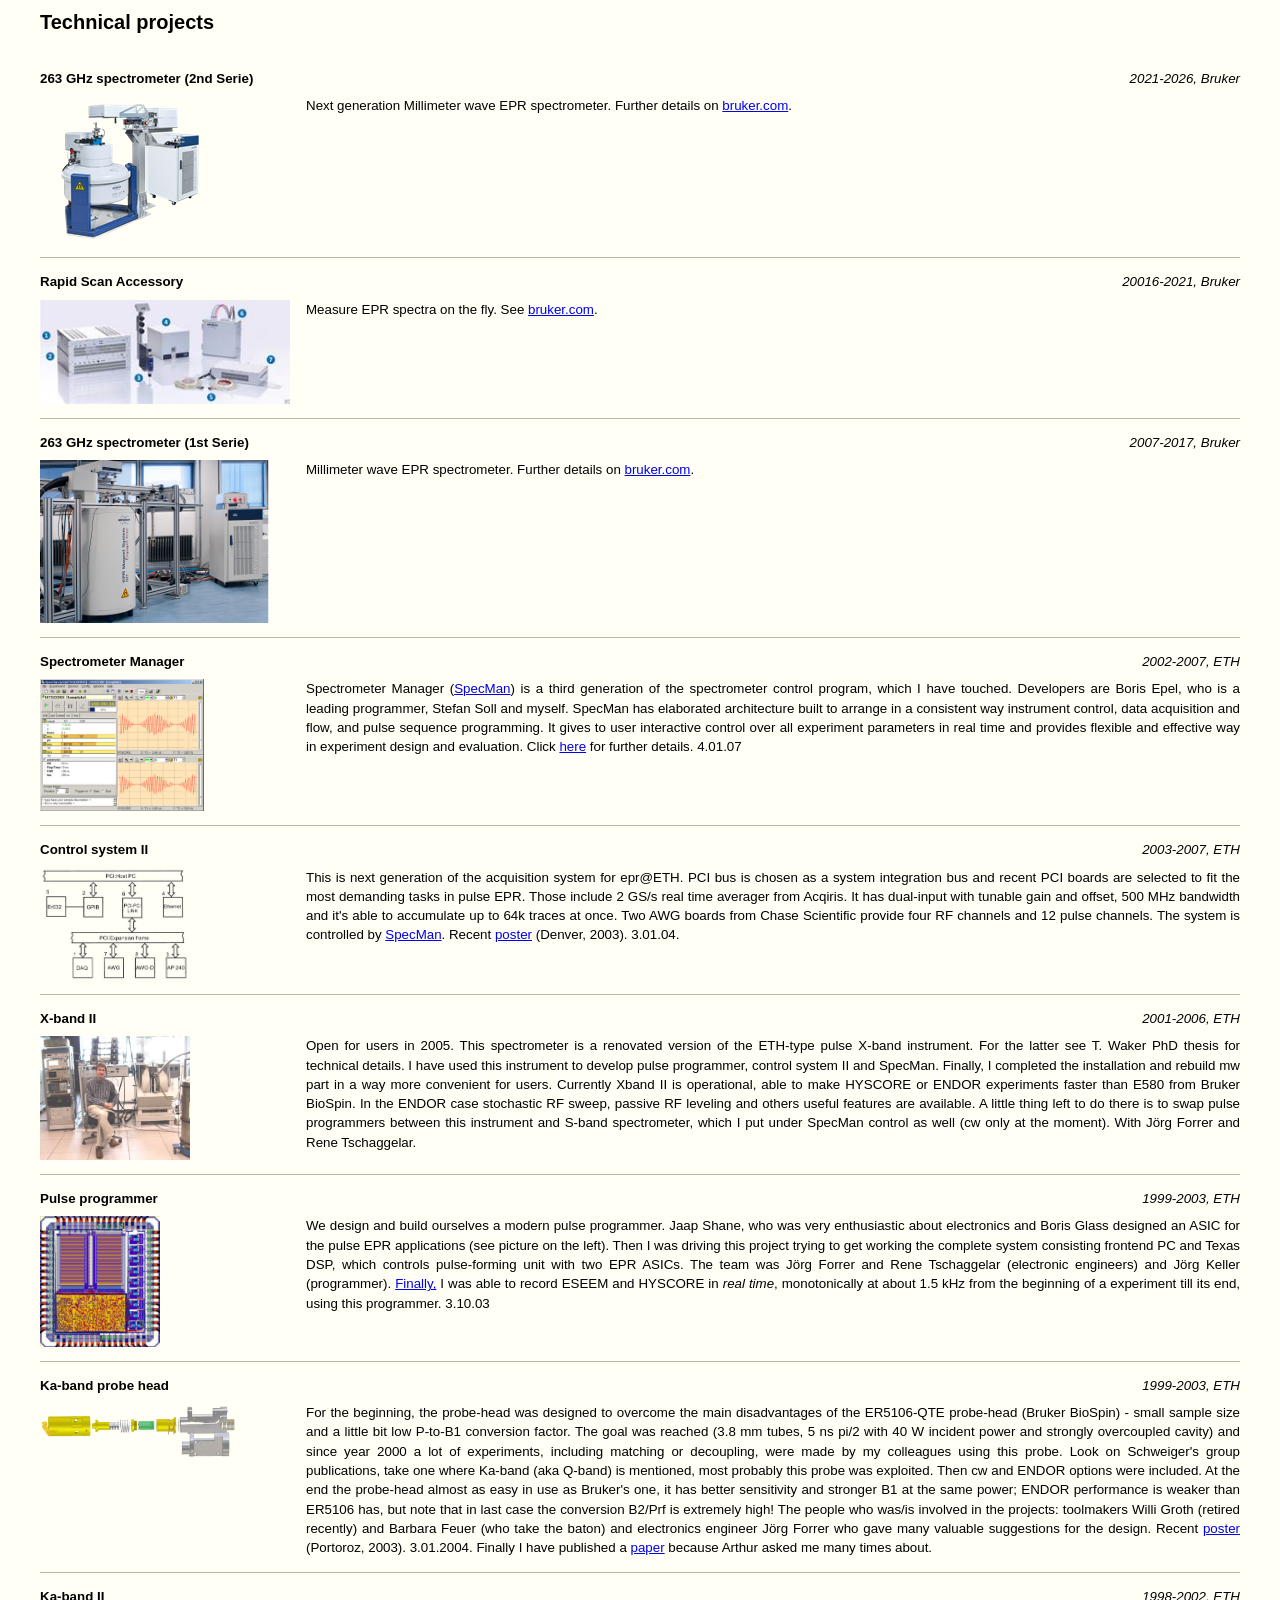
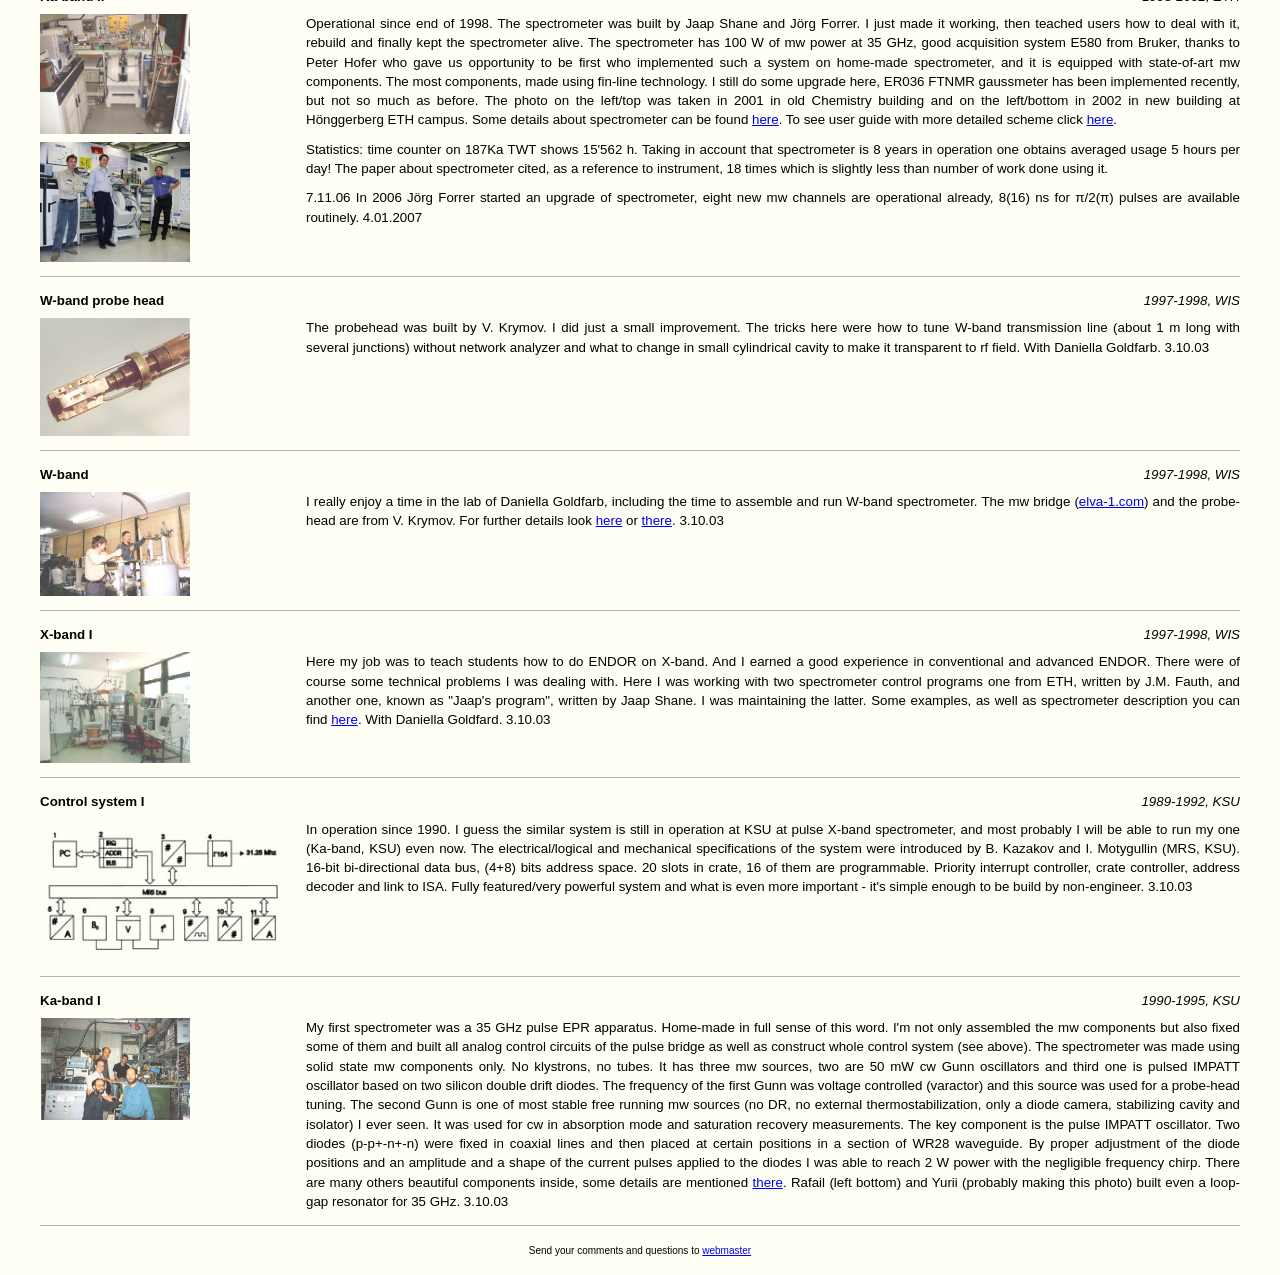
<file: tech/tech.htm>
<!doctype html>
<html lang="en">
<head>
  <meta charset="windows-1250">
  <meta name="viewport" content="width=device-width, initial-scale=1">
  <title>Technical projects - Igor Gromov</title>
  <link rel="stylesheet" href="../common/page-layout.css">
  <link rel="stylesheet" href="../common/igeth.css">
  <style>
    body {
      margin: 0;
      padding: 8px;
      background: #fffff5;
      color: #000;
      font: 10pt Verdana, Arial, Helvetica, sans-serif;
      line-height: 1.45;
    }

    main {
      max-width: 1200px;
      margin: 0 auto;
    }

    h1 {
      margin: 0 0 18px;
      font-size: 15pt;
    }

    .project {
      padding: 14px 0;
      border-bottom: 1px solid #b8b8ad;
      scroll-margin-top: 12px;
    }

    .project-heading {
      display: flex;
      align-items: baseline;
      justify-content: space-between;
      gap: 12px;
      margin-bottom: 8px;
    }

    h2 {
      margin: 0;
      font-size: 10pt;
    }

    .period {
      flex: 0 0 auto;
      margin: 0;
      font-style: italic;
      text-align: right;
    }

    .project-content {
      display: grid;
      grid-template-columns: minmax(140px, 250px) minmax(0, 1fr);
      align-items: start;
      gap: 16px;
    }

    .project-images {
      display: grid;
      justify-items: start;
      gap: 8px;
    }

    .project-images img {
      display: block;
      max-width: 100%;
      height: auto;
    }

    .description p {
      margin: 0 0 10px;
      text-align: justify;
    }

    .description p:last-child {
      margin-bottom: 0;
    }

    .contact {
      margin: 18px 0 8px;
      font-size: 7.5pt;
      text-align: center;
    }

    @media (max-width: 640px) {
      .project-heading {
        align-items: flex-start;
        flex-direction: column;
        gap: 2px;
      }

      .period {
        text-align: left;
      }

      .project-content {
        grid-template-columns: minmax(0, 1fr);
      }

      .project-images {
        grid-template-columns: repeat(auto-fit, minmax(110px, 1fr));
      }
    }
  </style>
</head>
<body>
  <main>
    <h1>Technical projects</h1>

    <article class="project">
      <header class="project-heading">
        <h2>263 GHz spectrometer (2nd Serie)</h2>
        <p class="period">2021-2026, Bruker</p>
      </header>
      <div class="project-content">
        <div class="project-images">
          <img src="tech.files/image004.png" width="181" height="147" alt="Elexsys E780 quasi-optical EPR spectrometer">
        </div>
        <div class="description">
          <p>Next generation Millimeter wave EPR spectrometer. Further details on <a href="https://www.bruker.com/en/products-and-solutions/mr/epr-instruments/epr-research-instruments/elexsys-e780.html" target="_blank" rel="noopener noreferrer">bruker.com</a>.</p>
        </div>
      </div>
    </article>

    <article class="project">
      <header class="project-heading">
        <h2>Rapid Scan Accessory</h2>
        <p class="period">20016-2021, Bruker</p>
      </header>
      <div class="project-content">
        <div class="project-images">
          <img src="tech.files/image005.jpg" width="262" height="109" alt="Rapid scan EPR spectrum">
        </div>
        <div class="description">
          <p>Measure EPR spectra on the fly. See <a href="https://www.bruker.com/en/products-and-solutions/mr/epr-instruments/rapidscan.html" target="_blank" rel="noopener noreferrer">bruker.com</a>.</p>
        </div>
      </div>
    </article>

    <article class="project" id="263">
      <header class="project-heading">
        <h2>263 GHz spectrometer (1st Serie)</h2>
        <p class="period">2007-2017, Bruker</p>
      </header>
      <div class="project-content">
        <div class="project-images">
          <img src="tech.files/image007.png" width="229" height="163" alt="263 GHz EPR spectrometer">
        </div>
        <div class="description">
          <p>Millimeter wave EPR spectrometer. Further details on <a href="https://www.bruker.com/en/products-and-solutions/mr/epr-instruments/epr-research-instruments/elexsys-e780.html" target="_blank" rel="noopener noreferrer">bruker.com</a>.</p>
        </div>
      </div>
    </article>

    <article class="project" id="programming">
      <header class="project-heading">
        <h2>Spectrometer Manager</h2>
        <p class="period">2002-2007, ETH</p>
      </header>
      <div class="project-content">
        <div class="project-images">
          <img src="programming/specman.jpeg" width="164" height="116" alt="Spectrometer Manager software">
        </div>
        <div class="description">
          <p>Spectrometer Manager (<a href="http://www.geocities.com/boep777/sm_main.html" target="_blank" rel="noopener noreferrer">SpecMan</a>) is a third generation of the spectrometer control program, which I have touched. Developers are Boris Epel, who is a leading programmer, Stefan Soll and myself. SpecMan has elaborated architecture built to arrange in a consistent way instrument control, data acquisition and flow, and pulse sequence programming. It gives to user interactive control over all experiment parameters in real time and provides flexible and effective way in experiment design and evaluation. Click <a href="../papers/mypapers/epel05.pdf" target="mainFrame">here</a> for further details. 4.01.07</p>
        </div>
      </div>
    </article>

    <article class="project" id="sys2">
      <header class="project-heading">
        <h2>Control system II</h2>
        <p class="period">2003-2007, ETH</p>
      </header>
      <div class="project-content">
        <div class="project-images">
          <img src="electronics/sys2s.jpg" width="150" height="79" alt="Control system II electronics">
        </div>
        <div class="description">
          <p>This is next generation of the acquisition system for epr@ETH. PCI bus is chosen as a system integration bus and recent PCI boards are selected to fit the most demanding tasks in pulse EPR. Those include 2 GS/s real time averager from Acqiris. It has dual-input with tunable gain and offset, 500 MHz bandwidth and it's able to accumulate up to 64k traces at once. Two AWG boards from Chase Scientific provide four RF channels and 12 pulse channels. The system is controlled by <a href="http://www.geocities.com/boep777/sm_main.html" target="_blank" rel="noopener noreferrer">SpecMan</a>. Recent <a href="../posters/denver03.pdf" target="mainFrame">poster</a> (Denver, 2003). 3.01.04.</p>
        </div>
      </div>
    </article>

    <article class="project" id="xband2e">
      <header class="project-heading">
        <h2>X-band II</h2>
        <p class="period">2001-2006, ETH</p>
      </header>
      <div class="project-content">
        <div class="project-images">
          <img src="spectrometers/img_0201s.jpg" width="150" height="116" alt="X-band II spectrometer">
        </div>
        <div class="description">
          <p>Open for users in 2005. This spectrometer is a renovated version of the ETH-type pulse X-band instrument. For the latter see T. Waker PhD thesis for technical details. I have used this instrument to develop pulse programmer, control system II and SpecMan. Finally, I completed the installation and rebuild mw part in a way more convenient for users. Currently Xband II is operational, able to make HYSCORE or ENDOR experiments faster than E580 from Bruker BioSpin. In the ENDOR case stochastic RF sweep, passive RF leveling and others useful features are available. A little thing left to do there is to swap pulse programmers between this instrument and S-band spectrometer, which I put under SpecMan control as well (cw only at the moment). With J&#246;rg Forrer and Rene Tschaggelar.</p>
        </div>
      </div>
    </article>

    <article class="project" id="prog">
      <header class="project-heading">
        <h2>Pulse programmer</h2>
        <p class="period">1999-2003, ETH</p>
      </header>
      <div class="project-content">
        <div class="project-images">
          <img src="electronics/asictn.jpg" width="120" height="105" alt="Pulse programmer ASIC">
        </div>
        <div class="description">
          <p>We design and build ourselves a modern pulse programmer. Jaap Shane, who was very enthusiastic about electronics and Boris Glass designed an ASIC for the pulse EPR applications (see picture on the left). Then I was driving this project trying to get working the complete system consisting frontend PC and Texas DSP, which controls pulse-forming unit with two EPR ASICs. The team was J&#246;rg Forrer and Rene Tschaggelar (electronic engineers) and J&#246;rg Keller (programmer). <a href="../papers/mypapers/gromov04.pdf" target="mainFrame">Finally,</a> I was able to record ESEEM and HYSCORE in <em>real time</em>, monotonically at about 1.5 kHz from the beginning of a experiment till its end, using this programmer. 3.10.03</p>
        </div>
      </div>
    </article>

    <article class="project" id="qprobe">
      <header class="project-heading">
        <h2>Ka-band probe head</h2>
        <p class="period">1999-2003, ETH</p>
      </header>
      <div class="project-content">
        <div class="project-images">
          <img src="mw/assembly2.jpg" width="200" height="97" alt="Ka-band probe head assembly">
        </div>
        <div class="description">
          <p>For the beginning, the probe-head was designed to overcome the main disadvantages of the ER5106-QTE probe-head (Bruker BioSpin) - small sample size and a little bit low P-to-B1 conversion factor. The goal was reached (3.8 mm tubes, 5 ns pi/2 with 40 W incident power and strongly overcoupled cavity) and since year 2000 a lot of experiments, including matching or decoupling, were made by my colleagues using this probe. Look on Schweiger's group publications, take one where Ka-band (aka Q-band) is mentioned, most probably this probe was exploited. Then cw and ENDOR options were included. At the end the probe-head almost as easy in use as Bruker's one, it has better sensitivity and stronger B1 at the same power; ENDOR performance is weaker than ER5106 has, but note that in last case the conversion B2/Prf is extremely high! The people who was/is involved in the projects: toolmakers Willi Groth (retired recently) and Barbara Feuer (who take the baton) and electronics engineer J&#246;rg Forrer who gave many valuable suggestions for the design. Recent <a href="../posters/porto03.pdf" target="mainFrame">poster</a> (Portoroz, 2003). 3.01.2004. Finally I have published a <a href="../papers/mypapers/gromov06.pdf" target="mainFrame">paper</a> because Arthur asked me many times about.</p>
        </div>
      </div>
    </article>

    <article class="project" id="qbande">
      <header class="project-heading">
        <h2>Ka-band II</h2>
        <p class="period">1998-2002, ETH</p>
      </header>
      <div class="project-content">
        <div class="project-images">
          <img src="spectrometers/qbande99_0s.jpg" width="150" height="118" alt="Ka-band II spectrometer in 1999">
          <img src="spectrometers/20021004pb040097s.jpg" width="150" height="125" alt="Ka-band II spectrometer in 2002">
        </div>
        <div class="description">
          <p>Operational since end of 1998. The spectrometer was built by Jaap Shane and J&#246;rg Forrer. I just made it working, then teached users how to deal with it, rebuild and finally kept the spectrometer alive. The spectrometer has 100 W of mw power at 35 GHz, good acquisition system E580 from Bruker, thanks to Peter Hofer who gave us opportunity to be first who implemented such a system on home-made spectrometer, and it is equipped with state-of-art mw components. The most components, made using fin-line technology. I still do some upgrade here, ER036 FTNMR gaussmeter has been implemented recently, but not so much as before. The photo on the left/top was taken in 2001 in old Chemistry building and on the left/bottom in 2002 in new building at H&#246;nggerberg ETH campus. Some details about spectrometer can be found <a href="../papers/mypapers/gromov01.pdf" target="mainFrame">here</a>. To see user guide with more detailed scheme click <a href="../man/qe580_0900.pdf" target="mainFrame">here</a>.</p>
          <p>Statistics: time counter on 187Ka TWT shows 15'562 h. Taking in account that spectrometer is 8 years in operation one obtains averaged usage 5 hours per day! The paper about spectrometer cited, as a reference to instrument, 18 times which is slightly less than number of work done using it.</p>
          <p>7.11.06 In 2006 J&#246;rg Forrer started an upgrade of spectrometer, eight new mw channels are operational already, 8(16) ns for &#960;/2(&#960;) pulses are available routinely. 4.01.2007</p>
        </div>
      </div>
    </article>

    <article class="project" id="wprobe">
      <header class="project-heading">
        <h2>W-band probe head</h2>
        <p class="period">1997-1998, WIS</p>
      </header>
      <div class="project-content">
        <div class="project-images">
          <img src="mw/wprobe.jpg" width="150" height="92" alt="W-band probe head">
        </div>
        <div class="description">
          <p>The probehead was built by V. Krymov. I did just a small improvement. The tricks here were how to tune W-band transmission line (about 1 m long with several junctions) without network analyzer and what to change in small cylindrical cavity to make it transparent to rf field. With Daniella Goldfarb. 3.10.03</p>
        </div>
      </div>
    </article>

    <article class="project" id="wbandw">
      <header class="project-heading">
        <h2>W-band</h2>
        <p class="period">1997-1998, WIS</p>
      </header>
      <div class="project-content">
        <div class="project-images">
          <img src="spectrometers/wbandw98_0.jpg" width="150" height="120" alt="W-band spectrometer">
        </div>
        <div class="description">
          <p>I really enjoy a time in the lab of Daniella Goldfarb, including the time to assemble and run W-band spectrometer. The mw bridge (<a href="http://www.elva-1.com/products/equipment/epr.html" target="_blank" rel="noopener noreferrer">elva-1.com</a>) and the probe-head are from V. Krymov. For further details look <a href="http://www.weizmann.ac.il/chemphys/EPR_group/wband.html" target="_blank" rel="noopener noreferrer">here</a> or <a href="../papers/mypapers/gromov99_1.pdf" target="mainFrame">there</a>. 3.10.03</p>
        </div>
      </div>
    </article>

    <article class="project" id="xbandw">
      <header class="project-heading">
        <h2>X-band I</h2>
        <p class="period">1997-1998, WIS</p>
      </header>
      <div class="project-content">
        <div class="project-images">
          <img src="spectrometers/xbandw97s.jpg" width="150" height="97" alt="X-band I spectrometer">
        </div>
        <div class="description">
          <p>Here my job was to teach students how to do ENDOR on X-band. And I earned a good experience in conventional and advanced ENDOR. There were of course some technical problems I was dealing with. Here I was working with two spectrometer control programs one from ETH, written by J.M. Fauth, and another one, known as "Jaap's program", written by Jaap Shane. I was maintaining the latter. Some examples, as well as spectrometer description you can find <a href="../papers/mypapers/shane98.pdf" target="mainFrame">here</a>. With Daniella Goldfard. 3.10.03</p>
        </div>
      </div>
    </article>

    <article class="project" id="sysksu">
      <header class="project-heading">
        <h2>Control system I</h2>
        <p class="period">1989-1992, KSU</p>
      </header>
      <div class="project-content">
        <div class="project-images">
          <img src="electronics/sysksu4s.jpg" width="269" height="153" alt="KSU control system electronics">
        </div>
        <div class="description">
          <p>In operation since 1990. I guess the similar system is still in operation at KSU at pulse X-band spectrometer, and most probably I will be able to run my one (Ka-band, KSU) even now. The electrical/logical and mechanical specifications of the system were introduced by B. Kazakov and I. Motygullin (MRS, KSU). 16-bit bi-directional data bus, (4+8) bits address space. 20 slots in crate, 16 of them are programmable. Priority interrupt controller, crate controller, address decoder and link to ISA. Fully featured/very powerful system and what is even more important - it's simple enough to be build by non-engineer. 3.10.03</p>
        </div>
      </div>
    </article>

    <article class="project" id="qbandk">
      <header class="project-heading">
        <h2>Ka-band I</h2>
        <p class="period">1990-1995, KSU</p>
      </header>
      <div class="project-content">
        <div class="project-images">
          <img src="spectrometers/qbandk94s.jpg" width="150" height="117" alt="Ka-band I spectrometer">
        </div>
        <div class="description">
          <p>My first spectrometer was a 35 GHz pulse EPR apparatus. Home-made in full sense of this word. I'm not only assembled the mw components but also fixed some of them and built all analog control circuits of the pulse bridge as well as construct whole control system (see above). The spectrometer was made using solid state mw components only. No klystrons, no tubes. It has three mw sources, two are 50 mW cw Gunn oscillators and third one is pulsed IMPATT oscillator based on two silicon double drift diodes. The frequency of the first Gunn was voltage controlled (varactor) and this source was used for a probe-head tuning. The second Gunn is one of most stable free running mw sources (no DR, no external thermostabilization, only a diode camera, stabilizing cavity and isolator) I ever seen. It was used for cw in absorption mode and saturation recovery measurements. The key component is the pulse IMPATT oscillator. Two diodes (p-p+-n+-n) were fixed in coaxial lines and then placed at certain positions in a section of WR28 waveguide. By proper adjustment of the diode positions and an amplitude and a shape of the current pulses applied to the diodes I was able to reach 2 W power with the negligible frequency chirp. There are many others beautiful components inside, some details are mentioned <a href="../papers/mypapers/gromov92.pdf" target="mainFrame">there</a>. Rafail (left bottom) and Yurii (probably making this photo) built even a loop-gap resonator for 35 GHz. 3.10.03</p>
        </div>
      </div>
    </article>

    <footer class="contact">
      Send your comments and questions to <script>
        const email = ["iggr", "esr.phys.chem.ethz.ch"].join("@");
        document.write(`<a href="mailto:${email}">webmaster</a>`);
      </script>
    </footer>
  </main>
</body>
</html>
</file>
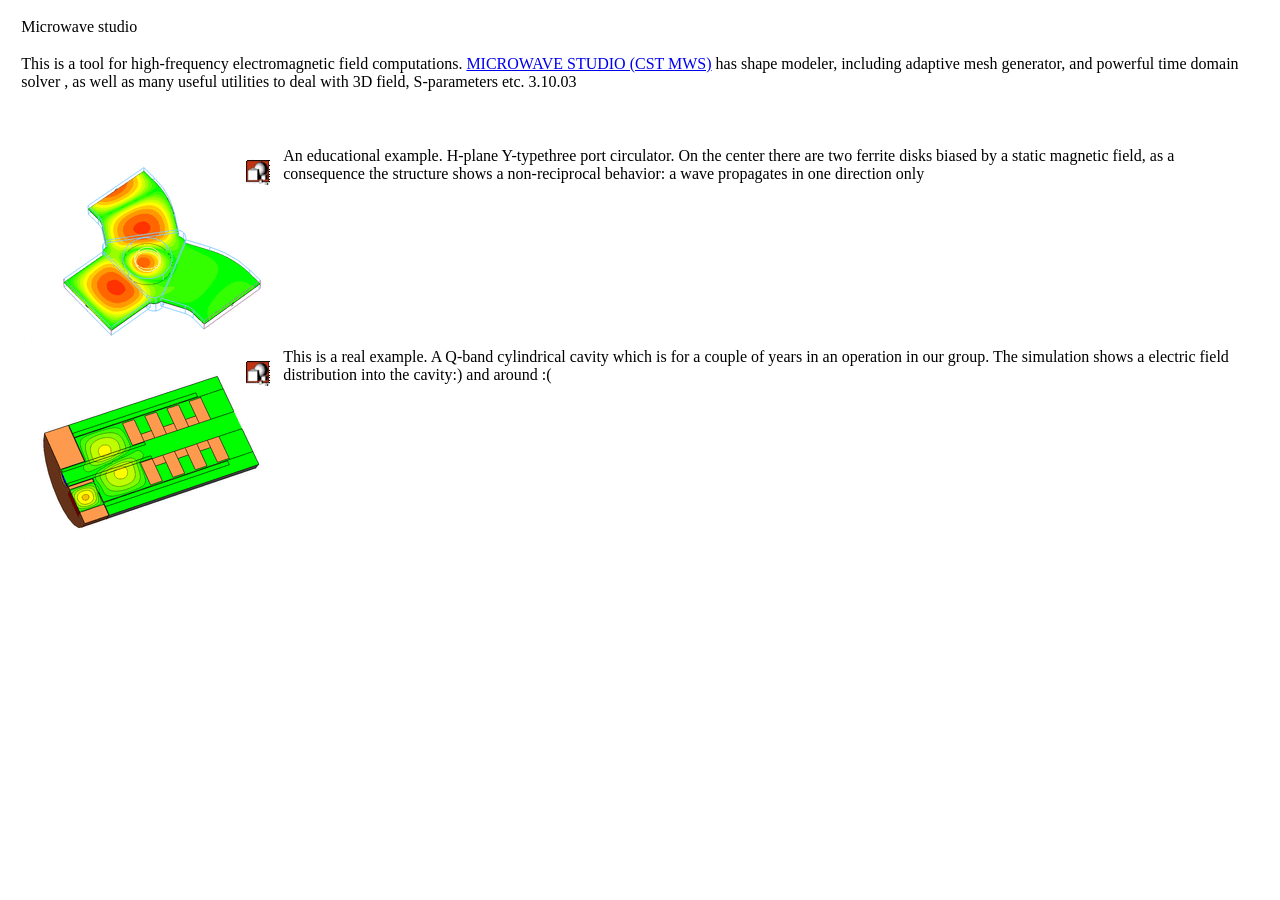
<file: gallery/mw/mw.htm>
<!DOCTYPE HTML PUBLIC "-//W3C//DTD HTML 4.01 Transitional//EN"
"http://www.w3.org/TR/html4/loose.dtd">
<html>
<head>
<title>Untitled Document</title>
<meta http-equiv="Content-Type" content="text/html; charset=iso-8859-1">
<meta name="viewport" content="width=device-width, initial-scale=1">
<link rel="stylesheet" href="../../common/page-layout.css">
</head>

<body>
<table border="0" align="left" cellpadding="1" cellspacing="1" name="spectrometers">
  <tr>
    <td colspan="2" class="igmenuitem"  ><a name="mwex"></a>Microwave studio </td>
  </tr>
  <tr>
    <td colspan="2" align="left" valign="top" class="igtext"  >
      <p>This is a tool for high-frequency electromagnetic field computations. <a href="http://www.cst.de" target="_blank">MICROWAVE STUDIO (CST MWS)</a> has shape modeler, including adaptive mesh generator, and powerful time domain solver , as well as many useful utilities to deal with 3D field, S-parameters etc. 3.10.03</p></td>
  </tr>
  <tr align="left" valign="top">
    <td colspan="2" class="igtext"  >&nbsp;</td>
  </tr>
  <tr align="left" valign="top">
    <td colspan="2" class="igtext"  >
      <div align="left"> </div>
      <div align="left">
        <table width="100" border="0" align="left">
          <tr>
            <td><img src="circulator_03.gif" width="256" height="192" align="top" vspace="0" hspace="0"></td>
          </tr>
        </table>
        <p align="left">An educational example. H-plane Y-typethree port circulator. On the center there are two ferrite disks biased by a static magnetic field, as a consequence the structure shows a non-reciprocal behavior: a wave propagates in one direction only</p>
        <p>&nbsp;</p>
    </div></td>
  </tr>
  <tr align="left" valign="top">
    <td colspan="2" class="igtext"  >
      <table width="100" border="0" align="left">
        <tr>
          <td><img src="full_030126_4_05.gif" width="256" height="192" vspace="0" hspace="0" align="top"></td>
        </tr>
      </table>
      This is a real example. A Q-band cylindrical cavity which is for a couple of years in an operation in our group. The simulation shows a electric field distribution into the cavity:) and around :(</td>
  </tr>
</table>
<p>&nbsp;</p>

<p>&nbsp;</p>
</body>
</html>
</file>
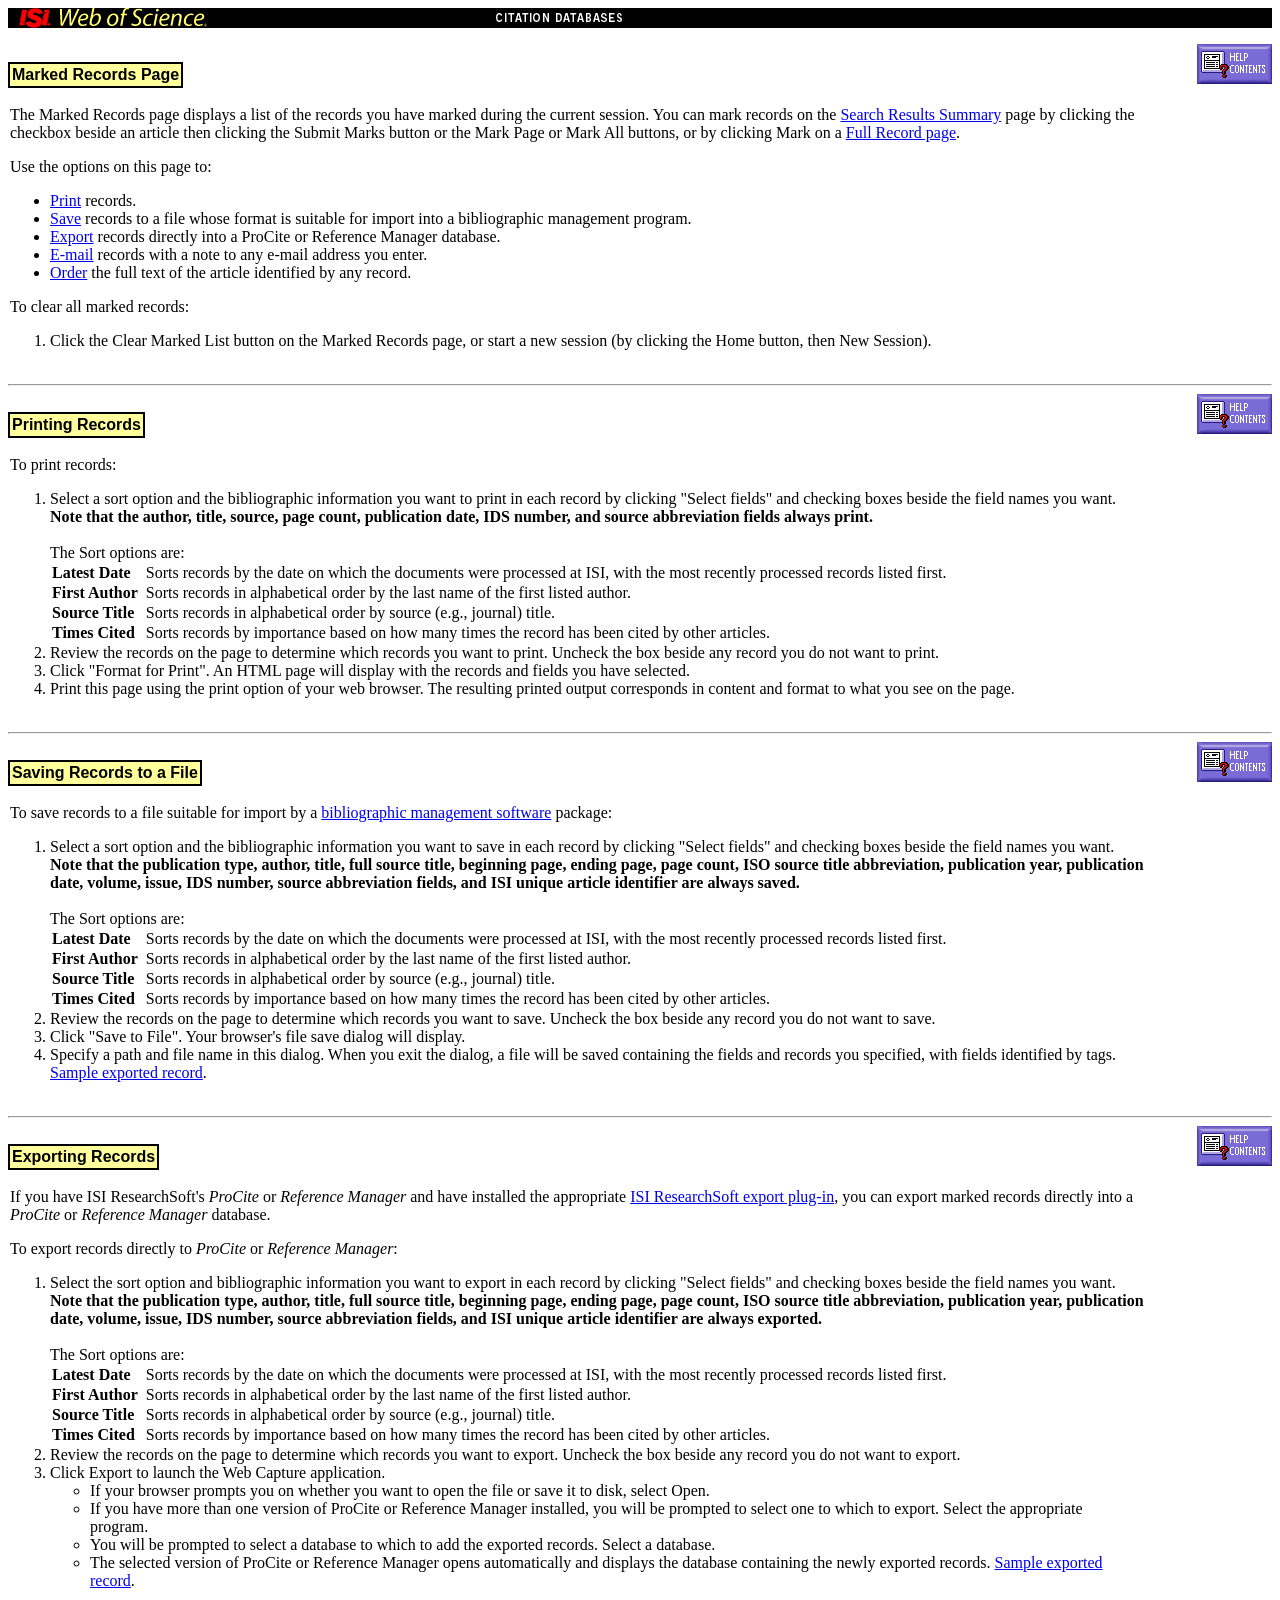
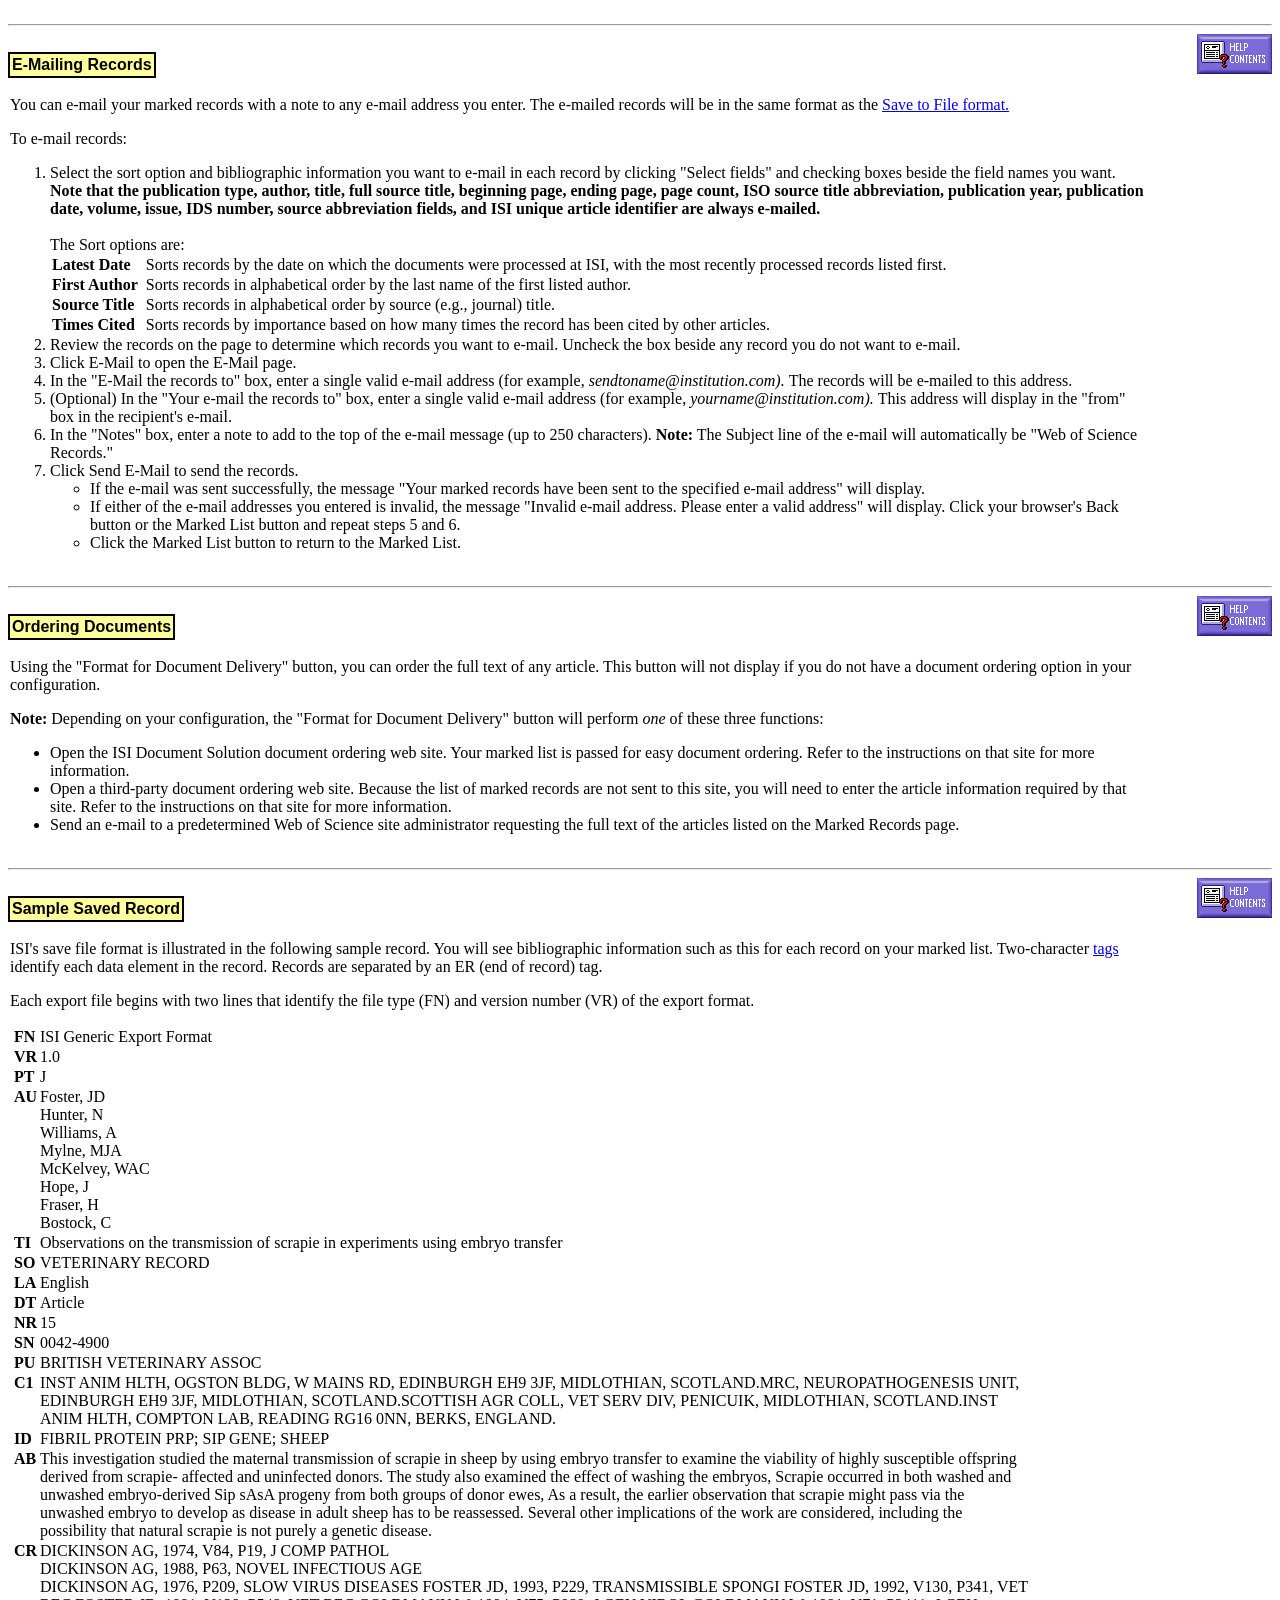
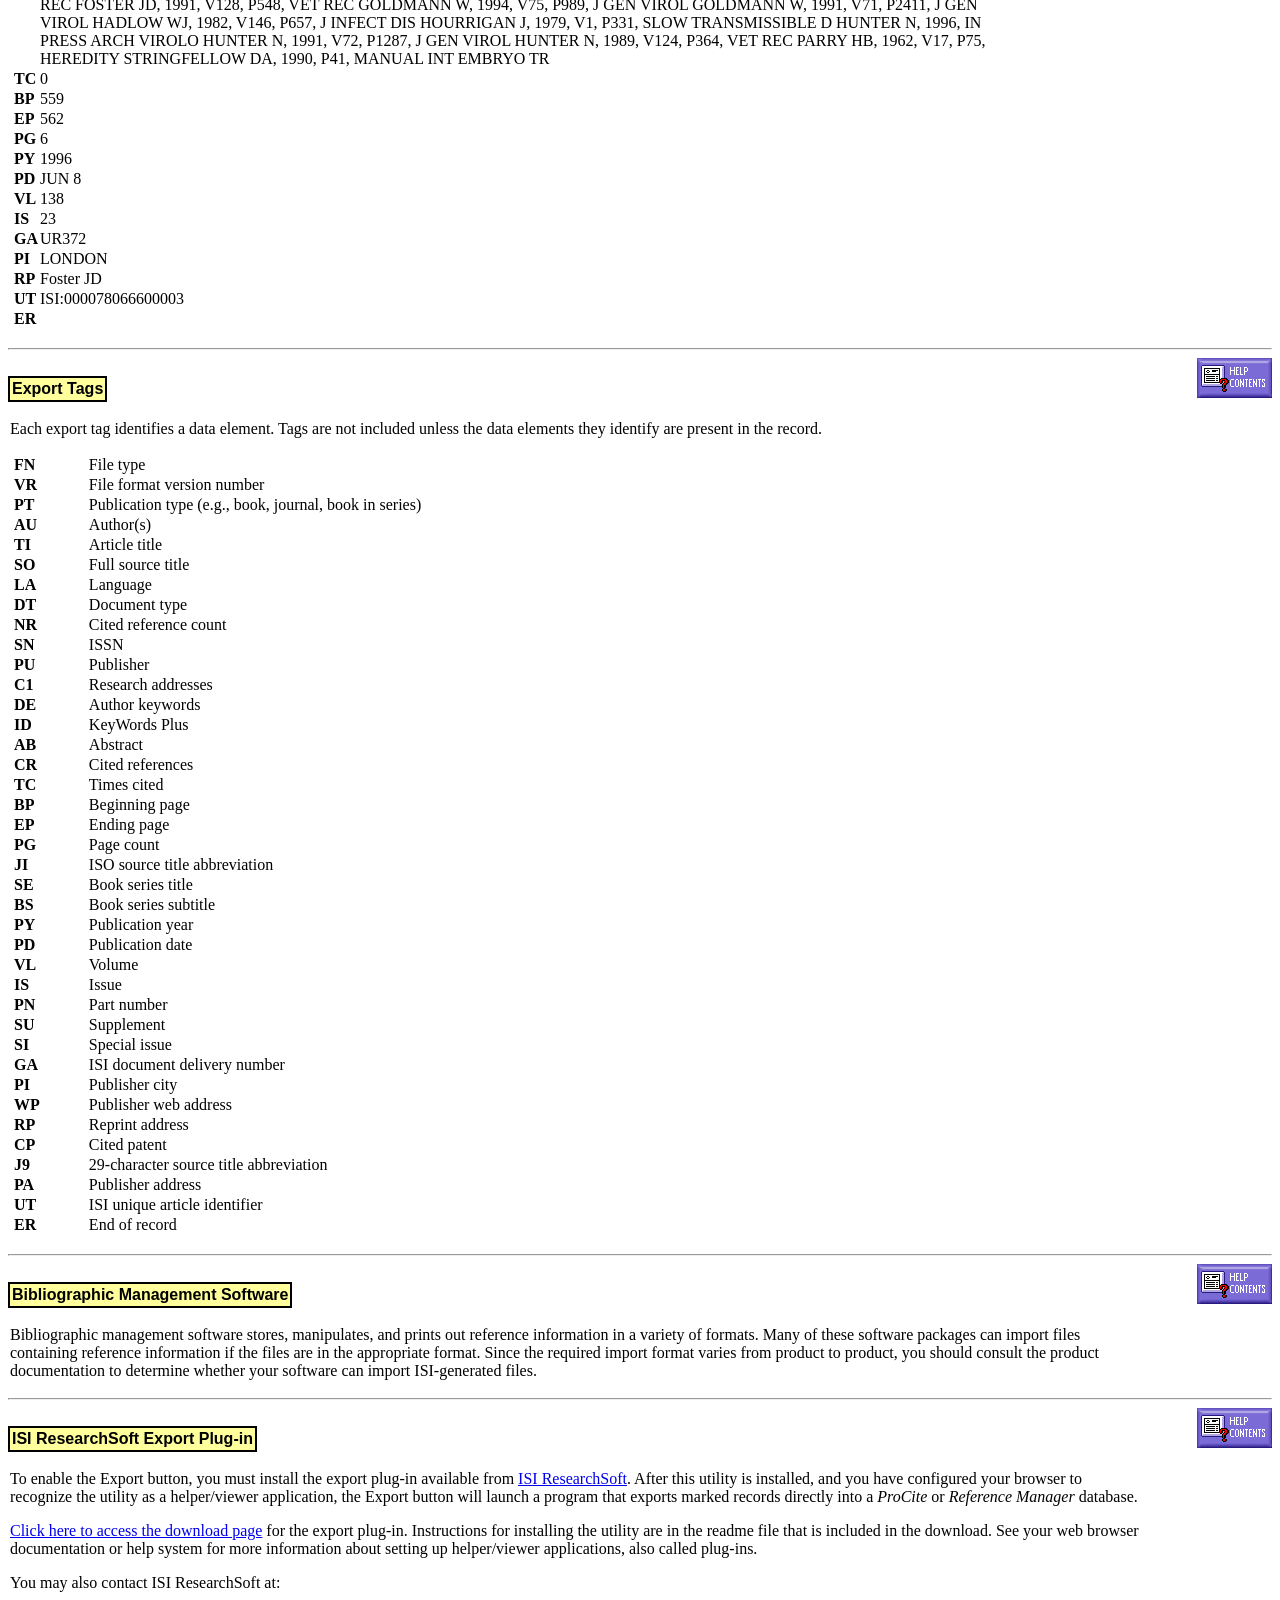
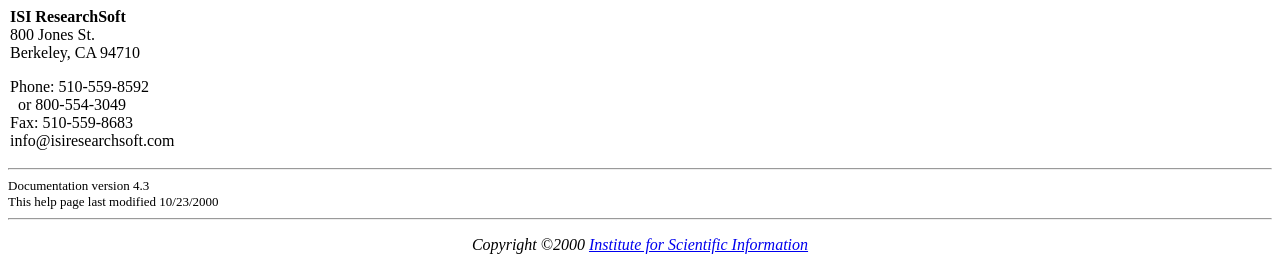
<file: papers/.misc/woshelp.htm>
<!DOCTYPE HTML PUBLIC "-//W3C//DTD HTML 4.0 Transitional//EN">
<!-- saved from url=(0042)http://wos.consortium.ch/help/helpprn.html -->
<HTML><HEAD><TITLE>ISI Citation Databases Help</TITLE>
<META http-equiv=Content-Type content="text/html; charset=windows-1251"><!-- skip --><!-- skip -->
<META content="MSHTML 6.00.2800.1276" name=GENERATOR><!-- skip --><!-- skip --><!-- skip --></HEAD>
<BODY bgColor=#ffffff>
<P><A name=Print_Export_Marked_Records></A>
<TABLE cellSpacing=0 cellPadding=0 width="100%" border=0>
  <TBODY>
  <TR>
    <TD width="100%" bgColor=#000000><IMG height=20 
      src="woshelp_files/bar.gif" width=620 align=bottom 
  NATURALSIZEFLAG="3"></TD></TR></TBODY></TABLE>
<P></P>
<P><A href="http://wos.consortium.ch/help/helptoc2.html#help_contents_toc"><IMG 
height=40 alt="Help Contents" src="woshelp_files/helpbutt.gif" width=75 
align=right border=0 NATURALSIZEFLAG="3"></A><A 
name=Print_&amp;_Export_Marked_Records></A><BR>
<TABLE cellSpacing=0 cellPadding=2 border=0>
  <TBODY>
  <TR>
    <TD width="100%" bgColor=#000000>
      <TABLE cellSpacing=0 cellPadding=2 border=0>
        <TBODY>
        <TR>
          <TD width="100%" bgColor=#ffff9c><B><FONT face=arial>Marked Records 
            Page</FONT></B></TD></TR></TBODY></TABLE></TD></TR></TBODY></TABLE>
<P></P>
<P>
<TABLE cellSpacing=2 cellPadding=0 width="90%" border=0>
  <TBODY>
  <TR>
    <TD>
      <P>The Marked Records page displays a list of the records you have marked 
      during the current session. You can mark records on the <A 
      href="http://wos.consortium.ch/help/helpgs.html#Search_Results_Summary_for_General_Search">Search 
      Results Summary</A> page by clicking the checkbox beside an article then 
      clicking the Submit Marks button or the Mark Page or Mark All buttons, or 
      by clicking Mark on a <A 
      href="http://wos.consortium.ch/help/helprecs.html#Full_Record">Full Record 
      page</A>.</P>
      <P>Use the options on this page to:</P>
      <UL>
        <LI><A 
        href="http://wos.consortium.ch/help/helpprn.html#printing">Print</A> 
        records. 
        <LI><A 
        href="http://wos.consortium.ch/help/helpprn.html#exporting">Save</A> 
        records to a file whose format is suitable for import into a 
        bibliographic management program. 
        <LI><A 
        href="http://wos.consortium.ch/help/helpprn.html#RISexporting">Export</A> 
        records directly into a ProCite or Reference Manager database. 
        <LI><A 
        href="http://wos.consortium.ch/help/helpprn.html#e-mailing">E-mail</A> 
        records with a note to any e-mail address you enter. 
        <LI><A 
        href="http://wos.consortium.ch/help/helpprn.html#ordering">Order</A> the 
        full text of the article identified by any record. </LI></UL>
      <P>To clear all marked records: 
      <OL>
        <LI>Click the Clear Marked List button on the Marked Records page, or 
        start a new session (by clicking the Home button, then New Session). 
        </LI></OL></TD></TR></TBODY></TABLE>
<P></P>
<P>
<HR align=left>
<A href="http://wos.consortium.ch/help/helptoc2.html#help_contents_toc"><IMG 
height=40 alt="Help Contents" src="woshelp_files/helpbutt.gif" width=75 
align=right border=0 NATURALSIZEFLAG="3"></A><A name=printing></A><BR>
<TABLE cellSpacing=0 cellPadding=2 border=0>
  <TBODY>
  <TR>
    <TD width="100%" bgColor=#000000>
      <TABLE cellSpacing=0 cellPadding=2 border=0>
        <TBODY>
        <TR>
          <TD width="100%" bgColor=#ffff9c><B><FONT face=arial>Printing 
            Records</FONT></B></TD></TR></TBODY></TABLE></TD></TR></TBODY></TABLE>
<P></P>
<P>
<TABLE cellSpacing=2 cellPadding=0 width="90%" border=0>
  <TBODY>
  <TR>
    <TD>
      <P>To print records:</P>
      <OL>
        <LI>Select a sort option and the bibliographic information you want to 
        print in each record by clicking "Select fields" and checking boxes 
        beside the field names you want. <B>Note that the author, title, source, 
        page count, publication date, IDS number, and source abbreviation fields 
        always print.</B> <BR><BR>The Sort options are: 
        <TABLE cellSpacing=2 cellPadding=0 border=0>
          <TBODY>
          <TR>
            <TD vAlign=top><B>Latest Date</B></TD>
            <TD>&nbsp;</TD>
            <TD>Sorts records by the date on which the documents were 
              processed at ISI, with the most recently processed records listed 
              first.</TD></TR>
          <TR>
            <TD vAlign=top><B>First Author</B></TD>
            <TD>&nbsp;</TD>
            <TD>Sorts records in alphabetical order by the last name of the 
              first listed author.</TD></TR>
          <TR>
            <TD vAlign=top><B>Source Title</B></TD>
            <TD>&nbsp;</TD>
            <TD>Sorts records in alphabetical order by source (e.g., journal) 
              title.</TD></TR>
          <TR>
            <TD vAlign=top><B>Times Cited</B></TD>
            <TD>&nbsp;</TD>
            <TD>Sorts records by importance based on how many times the record 
              has been cited by other articles.</TD></TR></TBODY></TABLE>
        <LI>Review the records on the page to determine which records you want 
        to print. Uncheck the box beside any record you do not want to print. 
        <LI>Click "Format for Print". An HTML page will display with the records 
        and fields you have selected. 
        <LI>Print this page using the print option of your web browser. The 
        resulting printed output corresponds in content and format to what you 
        see on the page. </LI></OL></TD></TR></TBODY></TABLE>
<P></P>
<P>
<HR align=left>
<A href="http://wos.consortium.ch/help/helptoc2.html#help_contents_toc"><IMG 
height=40 alt="Help Contents" src="woshelp_files/helpbutt.gif" width=75 
align=right border=0 NATURALSIZEFLAG="3"></A><A name=exporting></A><BR>
<TABLE cellSpacing=0 cellPadding=2 border=0>
  <TBODY>
  <TR>
    <TD width="100%" bgColor=#000000>
      <TABLE cellSpacing=0 cellPadding=2 border=0>
        <TBODY>
        <TR>
          <TD width="100%" bgColor=#ffff9c><B><FONT face=arial>Saving Records 
            to a File</FONT></B></TD></TR></TBODY></TABLE></TD></TR></TBODY></TABLE>
<P></P>
<P>
<TABLE cellSpacing=2 cellPadding=0 width="90%" border=0>
  <TBODY>
  <TR>
    <TD>
      <P>To save records to a file suitable for import by a <A 
      href="http://wos.consortium.ch/help/helpprn.html#bibliographic_management_software">bibliographic 
      management software</A> package:</P>
      <OL>
        <LI>Select a sort option and the bibliographic information you want to 
        save in each record by clicking "Select fields" and checking boxes 
        beside the field names you want. <B>Note that the publication type, 
        author, title, full source title, beginning page, ending page, page 
        count, ISO source title abbreviation, publication year, publication 
        date, volume, issue, IDS number, source abbreviation fields, and ISI 
        unique article identifier are always saved.</B> <BR><BR>The Sort options 
        are: 
        <TABLE cellSpacing=2 cellPadding=0 border=0>
          <TBODY>
          <TR>
            <TD vAlign=top><B>Latest Date</B></TD>
            <TD>&nbsp;</TD>
            <TD>Sorts records by the date on which the documents were 
              processed at ISI, with the most recently processed records listed 
              first.</TD></TR>
          <TR>
            <TD vAlign=top><B>First Author</B></TD>
            <TD>&nbsp;</TD>
            <TD>Sorts records in alphabetical order by the last name of the 
              first listed author.</TD></TR>
          <TR>
            <TD vAlign=top><B>Source Title</B></TD>
            <TD>&nbsp;</TD>
            <TD>Sorts records in alphabetical order by source (e.g., journal) 
              title.</TD></TR>
          <TR>
            <TD vAlign=top><B>Times Cited</B></TD>
            <TD>&nbsp;</TD>
            <TD>Sorts records by importance based on how many times the record 
              has been cited by other articles.</TD></TR></TBODY></TABLE>
        <LI>Review the records on the page to determine which records you want 
        to save. Uncheck the box beside any record you do not want to save. 
        <LI>Click "Save to File". Your browser's file save dialog will display. 
        <LI>Specify a path and file name in this dialog. When you exit the 
        dialog, a file will be saved containing the fields and records you 
        specified, with fields identified by tags. <A 
        href="http://wos.consortium.ch/help/helpprn.html#dialog_export_format">Sample 
        exported record</A>. </LI></OL></TD></TR></TBODY></TABLE>
<P></P>
<P>
<P></P>
<P>
<HR align=left>
<A href="http://wos.consortium.ch/help/helptoc2.html#help_contents_toc"><IMG 
height=40 alt="Help Contents" src="woshelp_files/helpbutt.gif" width=75 
align=right border=0 naturalsizeflag="3"></A><A name=RISexporting></A><BR>
<TABLE cellSpacing=0 cellPadding=2 border=0>
  <TBODY>
  <TR>
    <TD width="100%" bgColor=#000000>
      <TABLE cellSpacing=0 cellPadding=2 border=0>
        <TBODY>
        <TR>
          <TD width="100%" bgColor=#ffff9c><B><FONT face=arial>Exporting 
            Records</FONT></B></TD></TR></TBODY></TABLE></TD></TR></TBODY></TABLE>
<P></P>
<P>
<TABLE cellSpacing=2 cellPadding=0 width="90%" border=0>
  <TBODY>
  <TR>
    <TD>
      <P>If you have ISI ResearchSoft's <I>ProCite</I> or <I>Reference 
      Manager</I> and have installed the appropriate <A 
      href="http://wos.consortium.ch/help/helpprn.html#RIS">ISI ResearchSoft 
      export plug-in</A>, you can export marked records directly into a 
      <I>ProCite</I> or <I>Reference Manager</I> database.</P>
      <P>To export records directly to <I>ProCite</I> or <I>Reference 
      Manager</I>:</P>
      <OL>
        <LI>Select the sort option and bibliographic information you want to 
        export in each record by clicking "Select fields" and checking boxes 
        beside the field names you want. <B>Note that the publication type, 
        author, title, full source title, beginning page, ending page, page 
        count, ISO source title abbreviation, publication year, publication 
        date, volume, issue, IDS number, source abbreviation fields, and ISI 
        unique article identifier are always exported.</B> <BR><BR>The Sort 
        options are: 
        <TABLE cellSpacing=2 cellPadding=0 border=0>
          <TBODY>
          <TR>
            <TD vAlign=top><B>Latest Date</B></TD>
            <TD>&nbsp;</TD>
            <TD>Sorts records by the date on which the documents were 
              processed at ISI, with the most recently processed records listed 
              first.</TD></TR>
          <TR>
            <TD vAlign=top><B>First Author</B></TD>
            <TD>&nbsp;</TD>
            <TD>Sorts records in alphabetical order by the last name of the 
              first listed author.</TD></TR>
          <TR>
            <TD vAlign=top><B>Source Title</B></TD>
            <TD>&nbsp;</TD>
            <TD>Sorts records in alphabetical order by source (e.g., journal) 
              title.</TD></TR>
          <TR>
            <TD vAlign=top><B>Times Cited</B></TD>
            <TD>&nbsp;</TD>
            <TD>Sorts records by importance based on how many times the record 
              has been cited by other articles.</TD></TR></TBODY></TABLE>
        <LI>Review the records on the page to determine which records you want 
        to export. Uncheck the box beside any record you do not want to export. 
        <LI>Click Export to launch the Web Capture application. 
        <UL>
          <LI>If your browser prompts you on whether you want to open the file 
          or save it to disk, select Open. 
          <LI>If you have more than one version of ProCite or Reference Manager 
          installed, you will be prompted to select one to which to export. 
          Select the appropriate program. 
          <LI>You will be prompted to select a database to which to add the 
          exported records. Select a database. 
          <LI>The selected version of ProCite or Reference Manager opens 
          automatically and displays the database containing the newly exported 
          records. <A 
          href="http://wos.consortium.ch/help/helpprn.html#dialog_export_format">Sample 
          exported record</A>. </LI></UL></LI></OL></TD></TR></TBODY></TABLE>
<P></P>
<P>
<HR align=left>
<A href="http://wos.consortium.ch/help/helptoc2.html#help_contents_toc"><IMG 
height=40 alt="Help Contents" src="woshelp_files/helpbutt.gif" width=75 
align=right border=0 naturalsizeflag="3"></A><A name=e-mailing></A><BR>
<TABLE cellSpacing=0 cellPadding=2 border=0>
  <TBODY>
  <TR>
    <TD width="100%" bgColor=#000000>
      <TABLE cellSpacing=0 cellPadding=2 border=0>
        <TBODY>
        <TR>
          <TD width="100%" bgColor=#ffff9c><B><FONT face=arial>E-Mailing 
            Records</FONT></B></TD></TR></TBODY></TABLE></TD></TR></TBODY></TABLE>
<P></P>
<P>
<TABLE cellSpacing=2 cellPadding=0 width="90%" border=0>
  <TBODY>
  <TR>
    <TD>You can e-mail your marked records with a note to any e-mail address 
      you enter. The e-mailed records will be in the same format as the <A 
      href="http://wos.consortium.ch/help/helpprn.html#dialog_export_format">Save 
      to File format.</A> 
      <P>To e-mail records:</P>
      <OL>
        <LI>Select the sort option and bibliographic information you want to 
        e-mail in each record by clicking "Select fields" and checking boxes 
        beside the field names you want. <B>Note that the publication type, 
        author, title, full source title, beginning page, ending page, page 
        count, ISO source title abbreviation, publication year, publication 
        date, volume, issue, IDS number, source abbreviation fields, and ISI 
        unique article identifier are always e-mailed.<BR><BR></B>The Sort 
        options are: 
        <TABLE cellSpacing=2 cellPadding=0 border=0>
          <TBODY>
          <TR>
            <TD vAlign=top><B>Latest Date</B></TD>
            <TD>&nbsp;</TD>
            <TD>Sorts records by the date on which the documents were 
              processed at ISI, with the most recently processed records listed 
              first.</TD></TR>
          <TR>
            <TD vAlign=top><B>First Author</B></TD>
            <TD>&nbsp;</TD>
            <TD>Sorts records in alphabetical order by the last name of the 
              first listed author.</TD></TR>
          <TR>
            <TD vAlign=top><B>Source Title</B></TD>
            <TD>&nbsp;</TD>
            <TD>Sorts records in alphabetical order by source (e.g., journal) 
              title.</TD></TR>
          <TR>
            <TD vAlign=top><B>Times Cited</B></TD>
            <TD>&nbsp;</TD>
            <TD>Sorts records by importance based on how many times the record 
              has been cited by other articles.</TD></TR></TBODY></TABLE>
        <LI>Review the records on the page to determine which records you want 
        to e-mail. Uncheck the box beside any record you do not want to e-mail. 
        <LI>Click E-Mail to open the E-Mail page. 
        <LI>In the "E-Mail the records to" box, enter a single valid e-mail 
        address (for example, <I>sendtoname@institution.com). </I>The records 
        will be e-mailed to this address. 
        <LI>(Optional) In the "Your e-mail the records to" box, enter a single 
        valid e-mail address (for example, <I>yourname@institution.com). 
        </I>This address will display in the "from" box in the recipient's 
        e-mail. 
        <LI>In the "Notes" box, enter a note to add to the top of the e-mail 
        message (up to 250 characters). <B>Note:</B> The Subject line of the 
        e-mail will automatically be "Web of Science Records." 
        <LI>Click Send E-Mail to send the records. 
        <UL>
          <LI>If the e-mail was sent successfully, the message "Your marked 
          records have been sent to the specified e-mail address" will display. 
          <LI>If either of the e-mail addresses you entered is invalid, the 
          message "Invalid e-mail address. Please enter a valid address" will 
          display. Click your browser's Back button or the Marked List button 
          and repeat steps 5 and 6. 
          <LI>Click the Marked List button to return to the Marked List. 
        </LI></UL></LI></OL></TD></TR></TBODY></TABLE>
<HR align=left>
<A href="http://wos.consortium.ch/help/helptoc2.html#help_contents_toc"><IMG 
height=40 alt="Help Contents" src="woshelp_files/helpbutt.gif" width=75 
align=right border=0 NATURALSIZEFLAG="3"></A><A name=ordering></A><BR>
<TABLE cellSpacing=0 cellPadding=2 border=0>
  <TBODY>
  <TR>
    <TD width="100%" bgColor=#000000>
      <TABLE cellSpacing=0 cellPadding=2 border=0>
        <TBODY>
        <TR>
          <TD width="100%" bgColor=#ffff9c><B><FONT face=arial>Ordering 
            Documents</FONT></B></TD></TR></TBODY></TABLE></TD></TR></TBODY></TABLE>
<P></P>
<P>
<TABLE cellSpacing=2 cellPadding=0 width="90%" border=0>
  <TBODY>
  <TR>
    <TD>
      <P>Using the "Format for Document Delivery" button, you can order the full 
      text of any article. This button will not display if you do not have a 
      document ordering option in your configuration.</P>
      <P><B>Note:</B> Depending on your configuration, the "Format for Document 
      Delivery" button will perform <I>one</I> of these three functions:</P>
      <UL>
        <LI>Open the ISI Document Solution document ordering web site. Your 
        marked list is passed for easy document ordering. Refer to the 
        instructions on that site for more information. 
        <LI>Open a third-party document ordering web site. Because the list of 
        marked records are not sent to this site, you will need to enter the 
        article information required by that site. Refer to the instructions on 
        that site for more information. 
        <LI>Send an e-mail to a predetermined Web of Science site administrator 
        requesting the full text of the articles listed on the Marked Records 
        page. </LI></UL></TD></TR></TBODY></TABLE>
<P></P>
<P>
<HR align=left>
<A href="http://wos.consortium.ch/help/helptoc2.html#help_contents_toc"><IMG 
height=40 alt="Help Contents" src="woshelp_files/helpbutt.gif" width=75 
align=right border=0 NATURALSIZEFLAG="3"></A><A 
name=dialog_export_format></A><BR>
<TABLE cellSpacing=0 cellPadding=2 border=0>
  <TBODY>
  <TR>
    <TD width="100%" bgColor=#000000>
      <TABLE cellSpacing=0 cellPadding=2 border=0>
        <TBODY>
        <TR>
          <TD width="100%" bgColor=#ffff9c><B><FONT face=arial>Sample Saved 
            Record</FONT></B></TD></TR></TBODY></TABLE></TD></TR></TBODY></TABLE>
<P></P>
<P>
<TABLE cellSpacing=2 cellPadding=0 width="90%" border=0>
  <TBODY>
  <TR>
    <TD>
      <P>ISI's save file format is illustrated in the following sample record. 
      You will see bibliographic information such as this for each record on 
      your marked list. Two-character <A 
      href="http://wos.consortium.ch/help/helpprn.html#export_tags">tags</A> 
      identify each data element in the record. Records are separated by an ER 
      (end of record) tag.</P>
      <P>Each export file begins with two lines that identify the file type (FN) 
      and version number (VR) of the export format.</P>
      <P>
      <TABLE cellSpacing=2 cellPadding=0 width="90%" border=0>
        <TBODY>
        <TR>
          <TD></TD>
          <TD><B>FN</B></TD>
          <TD>ISI Generic Export Format</TD></TR>
        <TR>
          <TD></TD>
          <TD><B>VR</B></TD>
          <TD>1.0</TD></TR>
        <TR>
          <TD></TD>
          <TD><B>PT</B></TD>
          <TD>J</TD></TR>
        <TR>
          <TD></TD>
          <TD vAlign=top><B>AU</B></TD>
          <TD>Foster, JD<BR>Hunter, N<BR>Williams, A<BR>Mylne, 
            MJA<BR>McKelvey, WAC<BR>Hope, J<BR>Fraser, H<BR>Bostock, C</TD></TR>
        <TR>
          <TD></TD>
          <TD><B>TI</B></TD>
          <TD>Observations on the transmission of scrapie in experiments using 
            embryo transfer</TD></TR>
        <TR>
          <TD></TD>
          <TD><B>SO</B></TD>
          <TD>VETERINARY RECORD</TD></TR>
        <TR>
          <TD></TD>
          <TD><B>LA</B></TD>
          <TD>English</TD></TR>
        <TR>
          <TD></TD>
          <TD><B>DT</B></TD>
          <TD>Article</TD></TR>
        <TR>
          <TD></TD>
          <TD><B>NR</B></TD>
          <TD>15</TD></TR>
        <TR>
          <TD></TD>
          <TD><B>SN</B></TD>
          <TD>0042-4900</TD></TR>
        <TR>
          <TD></TD>
          <TD><B>PU</B></TD>
          <TD>BRITISH VETERINARY ASSOC</TD></TR>
        <TR>
          <TD></TD>
          <TD vAlign=top><B>C1</B></TD>
          <TD>INST ANIM HLTH, OGSTON BLDG, W MAINS RD, EDINBURGH EH9 3JF, 
            MIDLOTHIAN, SCOTLAND.MRC, NEUROPATHOGENESIS UNIT, EDINBURGH EH9 3JF, 
            MIDLOTHIAN, SCOTLAND.SCOTTISH AGR COLL, VET SERV DIV, PENICUIK, 
            MIDLOTHIAN, SCOTLAND.INST ANIM HLTH, COMPTON LAB, READING RG16 0NN, 
            BERKS, ENGLAND.</TD></TR>
        <TR>
          <TD></TD>
          <TD><B>ID</B></TD>
          <TD>FIBRIL PROTEIN PRP; SIP GENE; SHEEP</TD></TR>
        <TR>
          <TD></TD>
          <TD vAlign=top><B>AB</B></TD>
          <TD>This investigation studied the maternal transmission of scrapie 
            in sheep by using embryo transfer to examine the viability of highly 
            susceptible offspring derived from scrapie- affected and uninfected 
            donors. The study also examined the effect of washing the embryos, 
            Scrapie occurred in both washed and unwashed embryo-derived Sip sAsA 
            progeny from both groups of donor ewes, As a result, the earlier 
            observation that scrapie might pass via the unwashed embryo to 
            develop as disease in adult sheep has to be reassessed. Several 
            other implications of the work are considered, including the 
            possibility that natural scrapie is not purely a genetic 
        disease.</TD></TR>
        <TR>
          <TD></TD>
          <TD vAlign=top><B>CR</B></TD>
          <TD>DICKINSON AG, 1974, V84, P19, J COMP PATHOL<BR>DICKINSON AG, 
            1988, P63, NOVEL INFECTIOUS AGE<BR>DICKINSON AG, 1976, P209, SLOW 
            VIRUS DISEASES FOSTER JD, 1993, P229, TRANSMISSIBLE SPONGI FOSTER 
            JD, 1992, V130, P341, VET REC FOSTER JD, 1991, V128, P548, VET REC 
            GOLDMANN W, 1994, V75, P989, J GEN VIROL GOLDMANN W, 1991, V71, 
            P2411, J GEN VIROL HADLOW WJ, 1982, V146, P657, J INFECT DIS 
            HOURRIGAN J, 1979, V1, P331, SLOW TRANSMISSIBLE D HUNTER N, 1996, IN 
            PRESS ARCH VIROLO HUNTER N, 1991, V72, P1287, J GEN VIROL HUNTER N, 
            1989, V124, P364, VET REC PARRY HB, 1962, V17, P75, HEREDITY 
            STRINGFELLOW DA, 1990, P41, MANUAL INT EMBRYO TR</TD></TR>
        <TR>
          <TD></TD>
          <TD><B>TC</B></TD>
          <TD>0</TD></TR>
        <TR>
          <TD></TD>
          <TD><B>BP</B></TD>
          <TD>559</TD></TR>
        <TR>
          <TD></TD>
          <TD><B>EP</B></TD>
          <TD>562</TD></TR>
        <TR>
          <TD></TD>
          <TD><B>PG</B></TD>
          <TD>6</TD></TR>
        <TR>
          <TD></TD>
          <TD><B>PY</B></TD>
          <TD>1996</TD></TR>
        <TR>
          <TD></TD>
          <TD><B>PD</B></TD>
          <TD>JUN 8</TD></TR>
        <TR>
          <TD></TD>
          <TD><B>VL</B></TD>
          <TD>138</TD></TR>
        <TR>
          <TD></TD>
          <TD><B>IS</B></TD>
          <TD>23</TD></TR>
        <TR>
          <TD></TD>
          <TD><B>GA</B></TD>
          <TD>UR372</TD></TR>
        <TR>
          <TD></TD>
          <TD><B>PI</B></TD>
          <TD>LONDON</TD></TR>
        <TR>
          <TD></TD>
          <TD><B>RP</B></TD>
          <TD>Foster JD</TD></TR>
        <TR>
          <TD></TD>
          <TD><B>UT</B></TD>
          <TD>ISI:000078066600003</TD></TR>
        <TR>
          <TD></TD>
          <TD><B>ER</B></TD>
          <TD></TD></TR></TBODY></TABLE></P></TD></TR></TBODY></TABLE>
<P></P>
<P>
<HR align=left>
<A href="http://wos.consortium.ch/help/helptoc2.html#help_contents_toc"><IMG 
height=40 alt="Help Contents" src="woshelp_files/helpbutt.gif" width=75 
align=right border=0 NATURALSIZEFLAG="3"></A><A name=export_tags></A><BR>
<TABLE cellSpacing=0 cellPadding=2 border=0>
  <TBODY>
  <TR>
    <TD width="100%" bgColor=#000000>
      <TABLE cellSpacing=0 cellPadding=2 border=0>
        <TBODY>
        <TR>
          <TD width="100%" bgColor=#ffff9c><B><FONT face=arial>Export 
            Tags</FONT></B></TD></TR></TBODY></TABLE></TD></TR></TBODY></TABLE>
<P></P>
<P>
<TABLE cellSpacing=2 cellPadding=0 width="90%" border=0>
  <TBODY>
  <TR>
    <TD>
      <P>Each export tag identifies a data element. Tags are not included unless 
      the data elements they identify are present in the record.</P>
      <P>
      <TABLE cellSpacing=2 cellPadding=0 width="90%" border=0>
        <TBODY>
        <TR>
          <TD></TD>
          <TD><B>FN</B></TD>
          <TD>File type</TD></TR>
        <TR>
          <TD></TD>
          <TD><B>VR</B></TD>
          <TD>File format version number</TD></TR>
        <TR>
          <TD></TD>
          <TD><B>PT</B></TD>
          <TD>Publication type (e.g., book, journal, book in series)</TD></TR>
        <TR>
          <TD></TD>
          <TD><B>AU</B></TD>
          <TD>Author(s)</TD></TR>
        <TR>
          <TD></TD>
          <TD><B>TI</B></TD>
          <TD>Article title</TD></TR>
        <TR>
          <TD></TD>
          <TD><B>SO</B></TD>
          <TD>Full source title</TD></TR>
        <TR>
          <TD></TD>
          <TD><B>LA</B></TD>
          <TD>Language</TD></TR>
        <TR>
          <TD></TD>
          <TD><B>DT</B></TD>
          <TD>Document type</TD></TR>
        <TR>
          <TD></TD>
          <TD><B>NR</B></TD>
          <TD>Cited reference count</TD></TR>
        <TR>
          <TD></TD>
          <TD><B>SN</B></TD>
          <TD>ISSN</TD></TR>
        <TR>
          <TD></TD>
          <TD><B>PU</B></TD>
          <TD>Publisher</TD></TR>
        <TR>
          <TD></TD>
          <TD><B>C1</B></TD>
          <TD>Research addresses</TD></TR>
        <TR>
          <TD></TD>
          <TD><B>DE</B></TD>
          <TD>Author keywords</TD></TR>
        <TR>
          <TD></TD>
          <TD><B>ID</B></TD>
          <TD>KeyWords Plus</TD></TR>
        <TR>
          <TD></TD>
          <TD><B>AB</B></TD>
          <TD>Abstract</TD></TR>
        <TR>
          <TD></TD>
          <TD><B>CR</B></TD>
          <TD>Cited references</TD></TR>
        <TR>
          <TD></TD>
          <TD><B>TC</B></TD>
          <TD>Times cited</TD></TR>
        <TR>
          <TD></TD>
          <TD><B>BP</B></TD>
          <TD>Beginning page</TD></TR>
        <TR>
          <TD></TD>
          <TD><B>EP</B></TD>
          <TD>Ending page</TD></TR>
        <TR>
          <TD></TD>
          <TD><B>PG</B></TD>
          <TD>Page count</TD></TR>
        <TR>
          <TD></TD>
          <TD><B>JI</B></TD>
          <TD>ISO source title abbreviation</TD></TR>
        <TR>
          <TD></TD>
          <TD><B>SE</B></TD>
          <TD>Book series title</TD></TR>
        <TR>
          <TD></TD>
          <TD><B>BS</B></TD>
          <TD>Book series subtitle</TD></TR>
        <TR>
          <TD></TD>
          <TD><B>PY</B></TD>
          <TD>Publication year</TD></TR>
        <TR>
          <TD></TD>
          <TD><B>PD</B></TD>
          <TD>Publication date</TD></TR>
        <TR>
          <TD></TD>
          <TD><B>VL</B></TD>
          <TD>Volume</TD></TR>
        <TR>
          <TD></TD>
          <TD><B>IS</B></TD>
          <TD>Issue</TD></TR>
        <TR>
          <TD></TD>
          <TD><B>PN</B></TD>
          <TD>Part number</TD></TR>
        <TR>
          <TD></TD>
          <TD><B>SU</B></TD>
          <TD>Supplement</TD></TR>
        <TR>
          <TD></TD>
          <TD><B>SI</B></TD>
          <TD>Special issue</TD></TR>
        <TR>
          <TD></TD>
          <TD><B>GA</B></TD>
          <TD>ISI document delivery number</TD></TR>
        <TR>
          <TD></TD>
          <TD><B>PI</B></TD>
          <TD>Publisher city</TD></TR>
        <TR>
          <TD></TD>
          <TD><B>WP</B></TD>
          <TD>Publisher web address</TD></TR>
        <TR>
          <TD></TD>
          <TD><B>RP</B></TD>
          <TD>Reprint address</TD></TR>
        <TR>
          <TD></TD>
          <TD><B>CP</B></TD>
          <TD>Cited patent</TD></TR>
        <TR>
          <TD></TD>
          <TD><B>J9</B></TD>
          <TD>29-character source title abbreviation</TD></TR>
        <TR>
          <TD></TD>
          <TD><B>PA</B></TD>
          <TD>Publisher address</TD></TR>
        <TR>
          <TD></TD>
          <TD><B>UT</B></TD>
          <TD>ISI unique article identifier</TD></TR>
        <TR>
          <TD></TD>
          <TD><B>ER</B></TD>
          <TD>End of record</TD></TR></TBODY></TABLE></P></TD></TR></TBODY></TABLE>
<P></P>
<P>
<HR align=left>
<A href="http://wos.consortium.ch/help/helptoc2.html#help_contents_toc"><IMG 
height=40 alt="Help Contents" src="woshelp_files/helpbutt.gif" width=75 
align=right border=0 NATURALSIZEFLAG="3"></A><A 
name=bibliographic_management_software></A><BR>
<TABLE cellSpacing=0 cellPadding=2 border=0>
  <TBODY>
  <TR>
    <TD width="100%" bgColor=#000000>
      <TABLE cellSpacing=0 cellPadding=2 border=0>
        <TBODY>
        <TR>
          <TD width="100%" bgColor=#ffff9c><B><FONT face=arial>Bibliographic 
            Management 
Software</FONT></B></TD></TR></TBODY></TABLE></TD></TR></TBODY></TABLE>
<P></P>
<P>
<TABLE cellSpacing=2 cellPadding=0 width="90%" border=0>
  <TBODY>
  <TR>
    <TD>Bibliographic management software stores, manipulates, and prints out 
      reference information in a variety of formats. Many of these software 
      packages can import files containing reference information if the files 
      are in the appropriate format. Since the required import format varies 
      from product to product, you should consult the product documentation to 
      determine whether your software can import ISI-generated 
  files.</TD></TR></TBODY></TABLE>
<P></P>
<P>
<HR align=left>
<A href="http://wos.consortium.ch/help/helptoc2.html#help_contents_toc"><IMG 
height=40 alt="Help Contents" src="woshelp_files/helpbutt.gif" width=75 
align=right border=0 NATURALSIZEFLAG="3"></A><A name=RIS></A><BR>
<TABLE cellSpacing=0 cellPadding=2 border=0>
  <TBODY>
  <TR>
    <TD width="100%" bgColor=#000000>
      <TABLE cellSpacing=0 cellPadding=2 border=0>
        <TBODY>
        <TR>
          <TD width="100%" bgColor=#ffff9c><B><FONT face=arial>ISI 
            ResearchSoft Export 
  Plug-in</FONT></B></TD></TR></TBODY></TABLE></TD></TR></TBODY></TABLE>
<P></P>
<P>
<TABLE cellSpacing=2 cellPadding=0 width="90%" border=0>
  <TBODY>
  <TR>
    <TD>
      <P>To enable the Export button, you must install the export plug-in 
      available from <A href="http://www.isiresearchsoft.com/">ISI 
      ResearchSoft</A>. After this utility is installed, and you have configured 
      your browser to recognize the utility as a helper/viewer application, the 
      Export button will launch a program that exports marked records directly 
      into a <I>ProCite</I> or <I>Reference Manager</I> database.</P>
      <P><A href="http://www.isiresearchsoft.com/rm/webcap/riswinrm.html">Click 
      here to access the download page</A> for the export plug-in. Instructions 
      for installing the utility are in the readme file that is included in the 
      download. See your web browser documentation or help system for more 
      information about setting up helper/viewer applications, also called 
      plug-ins.</P>
      <P>You may also contact ISI ResearchSoft at:</P>
      <P><B>ISI ResearchSoft</B><BR>800 Jones St.<BR>Berkeley, CA 94710 
      <P>Phone: 510-559-8592<BR>&nbsp;&nbsp;or 800-554-3049 <BR>Fax: 
      510-559-8683<BR>info@isiresearchsoft.com </P></TD></TR></TBODY></TABLE>
<HR align=left>
<FONT size=-1>Documentation version 4.3<BR>This help page last modified 
10/23/2000</FONT> 
<HR align=left>

<P>
<CENTER><EM>Copyright �2000 <A href="http://www.isinet.com/">Institute for 
Scientific Information</A> </EM></CENTER><!-- skip --></BODY></HTML>
</file>
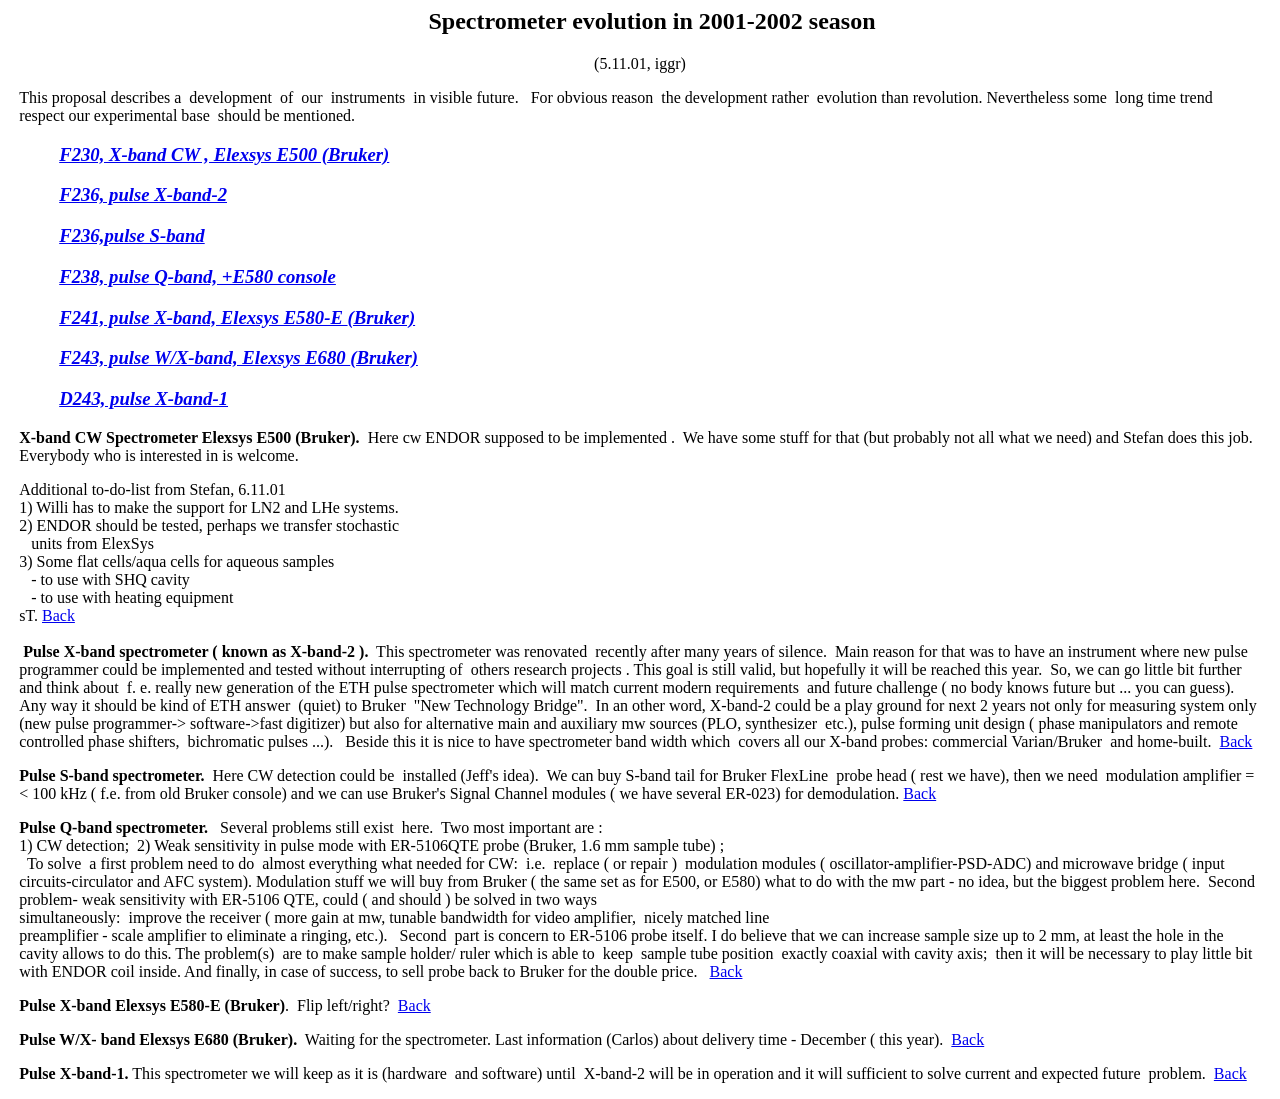
<file: tech/misc/specev051101.html>
<!doctype html public "-//w3c//dtd html 4.0 transitional//en">
<html>
<head>
   <meta http-equiv="Content-Type" content="text/html; charset=iso-8859-1">
   <meta name="description" content="adsdad">
   <meta name="GENERATOR" content="Microsoft FrontPage 4.0">
   <meta name="viewport" content="width=device-width, initial-scale=1">
   <link rel="stylesheet" href="../../common/page-layout.css">
   <title>HCI specDev 2001-2002</title>
</head>
<body text="#000000" bgcolor="#FFFFFF">

<center>
<h2>
&nbsp;&nbsp;<a NAME="back"></a>&nbsp; Spectrometer evolution in 2001-2002 season</h2></center>

<center>(5.11.01, iggr)</center>

<p> This proposal describes a&nbsp; development&nbsp;
of&nbsp; our&nbsp; instruments&nbsp; in visible future.&nbsp;&nbsp; For
obvious reason&nbsp; the development rather&nbsp; evolution than revolution.
Nevertheless some&nbsp; long time trend respect our experimental base&nbsp;
should be mentioned.
<blockquote>
<h3>
<i><font color="#330066"><a href="#cw">F230, X-band CW , Elexsys E500 (Bruker)</a></font></i></h3>
</blockquote>

<ol>
<h3>
<i><font color="#330066"><a href="#x2">F236, pulse X-band-2</a></font></i></h3>

<h3>
<i><font color="#330066"><a href="#s">F236,pulse S-band</a></font></i></h3>

<h3>
<i><font color="#330066"><a href="#q">F238, pulse Q-band, +E580 console</a></font></i></h3>

<h3>
<i><font color="#330066"><a href="#E580">F241, pulse X-band, Elexsys E580-E
</a><a href="#cw">(Bruker)</a></font></i></h3>

<h3>
<i><font color="#330066"><a href="#E680">F243, pulse W/X-band, Elexsys
E680 </a><a href="#cw">(Bruker)</a></font></i></h3>

<h3>
<i><font color="#330066"><a href="#x1">D243, pulse X-band-1</a></font></i></h3>
</ol>

<p>
<a NAME="cw"></a><b>X-band CW Spectrometer Elexsys E500 (Bruker).&nbsp;</b>
Here cw ENDOR supposed to be implemented .&nbsp; We have some stuff for
that (but probably not all what we need) and Stefan does this job.&nbsp;
Everybody who is interested in is welcome.</p>
<p>Additional to-do-list from Stefan, 6.11.01
<br>1) Willi has to make the support for LN2 and LHe systems.
<br>2) ENDOR should be tested, perhaps we transfer stochastic
<br>&nbsp;&nbsp; units from ElexSys
<br>3) Some flat cells/aqua cells for aqueous samples
<br>&nbsp;&nbsp; - to use with SHQ cavity
<br>&nbsp;&nbsp; - to use with heating equipment
<br>sT. <a href="#back">Back</a>
<br>&nbsp;
<br>&nbsp;<a NAME="x2"></a><b>Pulse X-band spectrometer ( known as X-band-2 ).&nbsp;</b>
This spectrometer was renovated&nbsp; recently after many years of silence.&nbsp;
Main reason for that was to have an instrument where new pulse programmer
could be implemented and tested without interrupting of&nbsp; others research projects . This goal is still valid, but hopefully it will be reached this
year.&nbsp; So, we can go little bit further and think about&nbsp; f. e. really new generation of the ETH pulse spectrometer which will match current
modern requirements&nbsp; and future challenge ( no body knows future but
... you can guess). Any way it should be kind of ETH answer&nbsp; (quiet)
to Bruker&nbsp; "New Technology Bridge".&nbsp; In an other word, X-band-2
could be a play ground for next 2 years not only for measuring system only
(new pulse programmer-> software->fast digitizer) but also for alternative
main and auxiliary mw sources (PLO, synthesizer&nbsp; etc.), pulse forming
unit design ( phase manipulators and remote controlled phase shifters,&nbsp;
bichromatic pulses ...).&nbsp;&nbsp; Beside this it is nice to have spectrometer
band width which&nbsp; covers all our X-band probes: commercial Varian/Bruker&nbsp;
and home-built.&nbsp; <a href="#back">Back</a>
</p>
<p><a NAME="s"></a><b>Pulse S-band spectrometer.&nbsp;</b> Here CW detection
could be&nbsp; installed (Jeff's idea).&nbsp; We can buy S-band tail for
Bruker FlexLine&nbsp; probe head ( rest we have), then we need&nbsp; modulation
amplifier =&lt; 100 kHz ( f.e. from old Bruker console) and we can use
Bruker's Signal Channel modules ( we have several ER-023) for demodulation.
<a href="#back">Back</a>
<p><a NAME="q"></a><b>Pulse Q-band spectrometer.</b>&nbsp;&nbsp; Several
problems still exist&nbsp; here.&nbsp; Two most important are :
<br>1) CW detection;&nbsp; 2) Weak sensitivity in pulse mode with ER-5106QTE
probe (Bruker, 1.6 mm sample tube) ;
<br>&nbsp; To solve&nbsp; a first problem need to do&nbsp; almost everything
what needed for CW:&nbsp; i.e.&nbsp; replace ( or repair )&nbsp; modulation
modules ( oscillator-amplifier-PSD-ADC) and microwave bridge ( input circuits-circulator
and AFC system). Modulation stuff we will buy from Bruker ( the same set
as for E500, or E580) what to do with the mw part - no idea, but the biggest problem here.&nbsp; Second problem- weak sensitivity with ER-5106 QTE,
could ( and should ) be solved in two ways
<br>simultaneously:&nbsp; improve the receiver ( more gain at mw, tunable
bandwidth for video amplifier,&nbsp; nicely matched line
<br>preamplifier - scale amplifier to eliminate a ringing, etc.).&nbsp;&nbsp;
Second&nbsp; part is concern to ER-5106 probe itself. I do believe that
we can increase sample size up to 2 mm, at least the hole in the cavity
allows to do this. The problem(s)&nbsp; are to make sample holder/ ruler
which is able to&nbsp; keep&nbsp; sample tube position&nbsp; exactly coaxial
with cavity axis;&nbsp; then it will be necessary to play little bit with
ENDOR coil inside. And finally, in case of success, to sell probe back
to Bruker for the double price.&nbsp;&nbsp; <a href="#back">Back</a>
<p><a NAME="E580"></a><b>Pulse X-band Elexsys E580-E (Bruker)</b>.&nbsp;
Flip left/right?&nbsp; <a href="#back">Back</a>
<br>
<p><a NAME="E680"></a><b>Pulse W/X- band Elexsys E680 (Bruker).</b>&nbsp;
Waiting for the spectrometer. Last information (Carlos) about delivery
time - December ( this year).&nbsp; <a href="#back">Back</a>
<p><a NAME="x1"></a><b>Pulse X-band-1.</b> This spectrometer we will keep
as it is (hardware&nbsp; and software) until&nbsp; X-band-2 will be in
operation and it will sufficient to solve current and expected future&nbsp;
problem.&nbsp; <a href="#back">Back</a>
</body>
</html>
</file>
<file: common/igeth.css>
.iggreth 	{ font-family: Verdana, Arial, Helvetica, sans-serif; text-decoration: none}
.igmenu 	{ font-family: Verdana, Arial, Helvetica, sans-serif; font-size: small; 	font-style: normal; font-weight: bolder; text-decoration: none; color: #000000; ; font-variant: normal}
.igtext 	{ font-family: Verdana, Arial, Helvetica, sans-serif; font-size: x-small; 	font-style: normal; line-height: normal; font-weight: normal; font-variant: normal; text-transform: none; }
.igheader 	{ font-family: Verdana, Arial, Helvetica,  sans-serif; font-size: x-small; 	font-style: normal; vertical-align: baseline; margin-top: auto; margin-right: auto; margin-bottom: auto; margin-left: auto; font-weight: bold}
.igsmall 	{
	font-family: Verdana, Arial, Helvetica, sans-serif;
	font-size: x-small;
	font-weight: normal;
	text-decoration: none;
	color: #0;
} 
.igverysmall{
	font-family: Verdana, Arial, Helvetica,  sans-serif;
	font-size: xx-small;
	text-decoration: none;
}
.iglink 	{ font-family: Verdana, Arial, Helvetica,  sans-serif; font-size: x-small; 	color: #000000; font-weight: bold; line-height: normal; font-style: normal;   text-align: left; vertical-align: baseline;  position: relative; visibility: visible;  clip:    rect(   ); font-variant: normal; text-transform: none; text-decoration: none; background-color: #C9E4FE}
.igtextbg 	{ font-family: Verdana, Arial, Helvetica,  sans-serif; font-size: medium; 	font-style: normal; font-weight: normal; background-color: #B7F2FD}
.igtitl 	{ font-family: Verdana, Arial, Helvetica,  sans-serif; font-size: medium}
.igit 		{
	font-family: Verdana, Arial, Helvetica, sans-serif;
	font-size: x-small;
	font-style: italic;
	text-decoration: none;
}
.igitb 		{ font-family: Verdana, Arial, Helvetica,  sans-serif; font-size: small; 	font-style: italic; font-weight: bold}
.igtextb 	{
	font-family: Verdana, Arial, Helvetica, sans-serif;
	font-size: x-small;
	font-weight: bolder;
	color: #000000;
	text-decoration: none;
}
</file>
<file: common/page-layout.css>
body {
  margin-left: clamp(8px, 1.5vw, 24px) !important;
  margin-right: clamp(8px, 1.5vw, 24px) !important;
}
</file>
